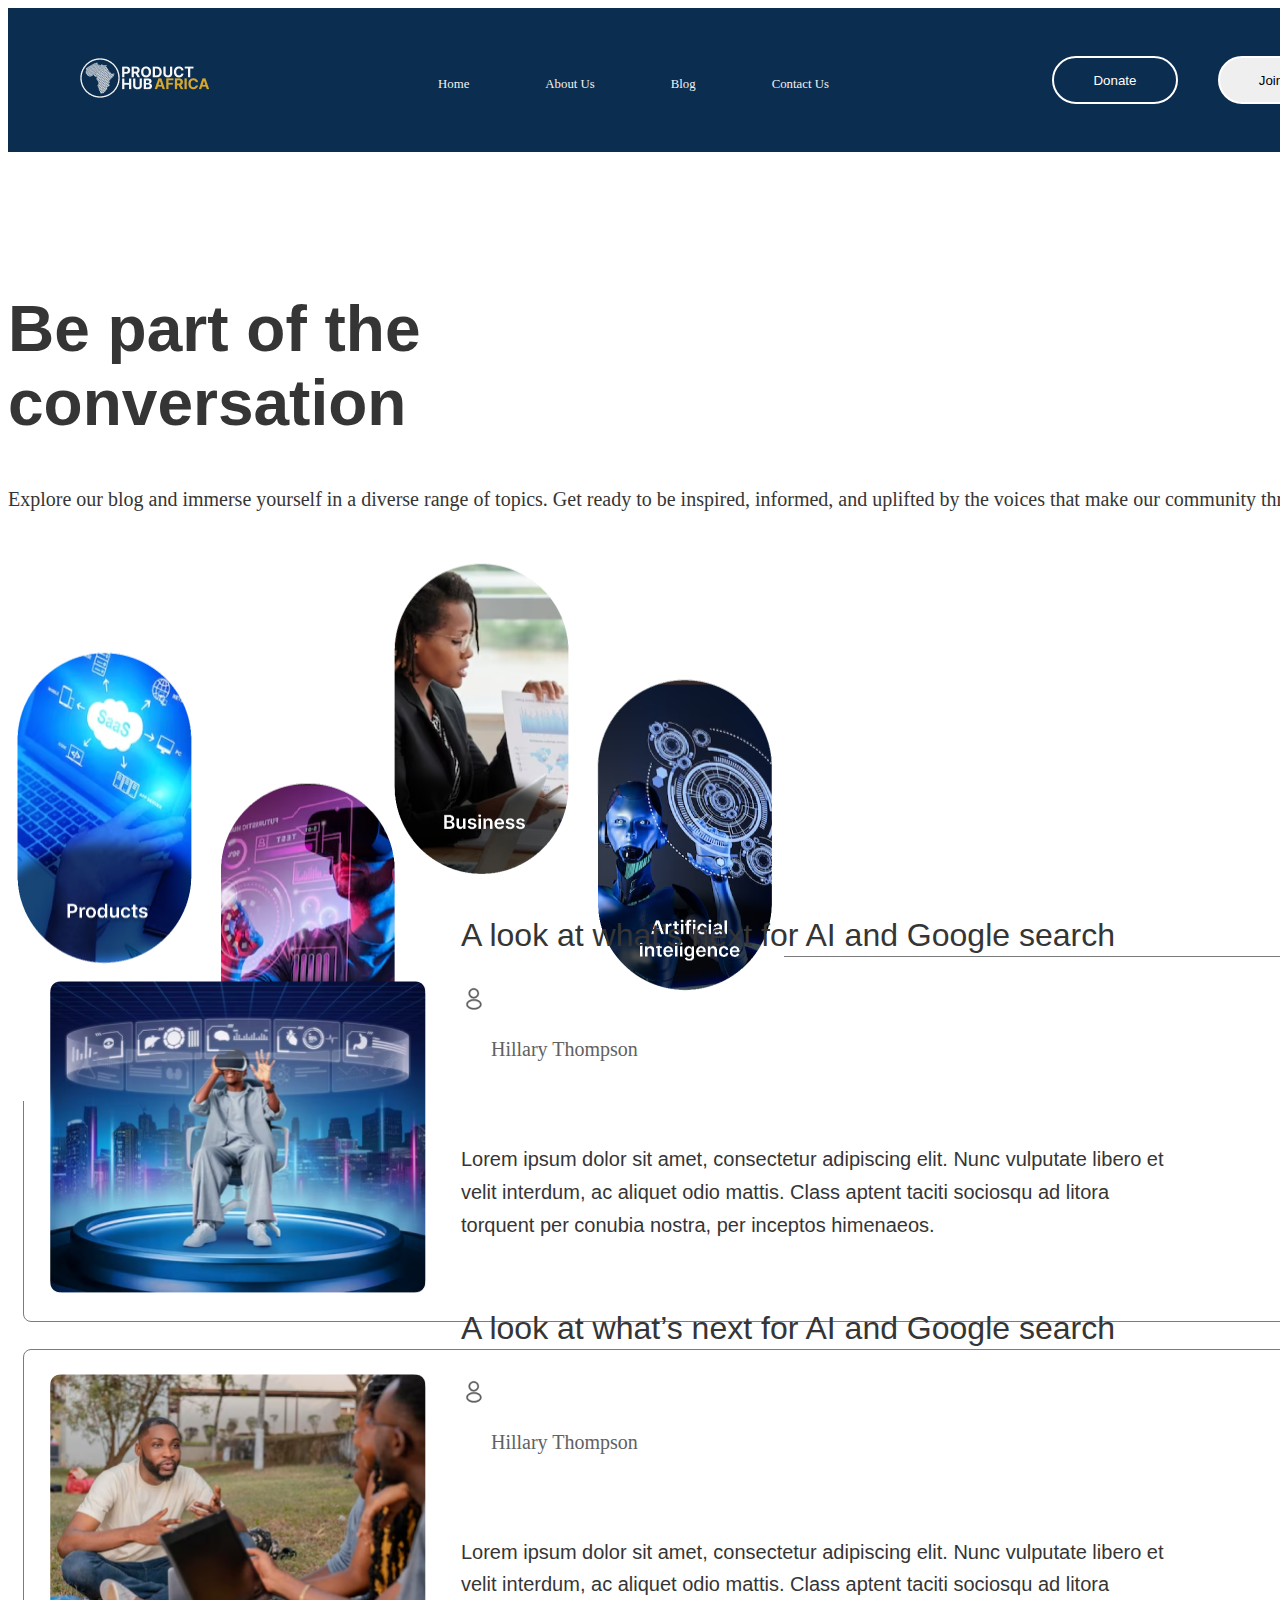
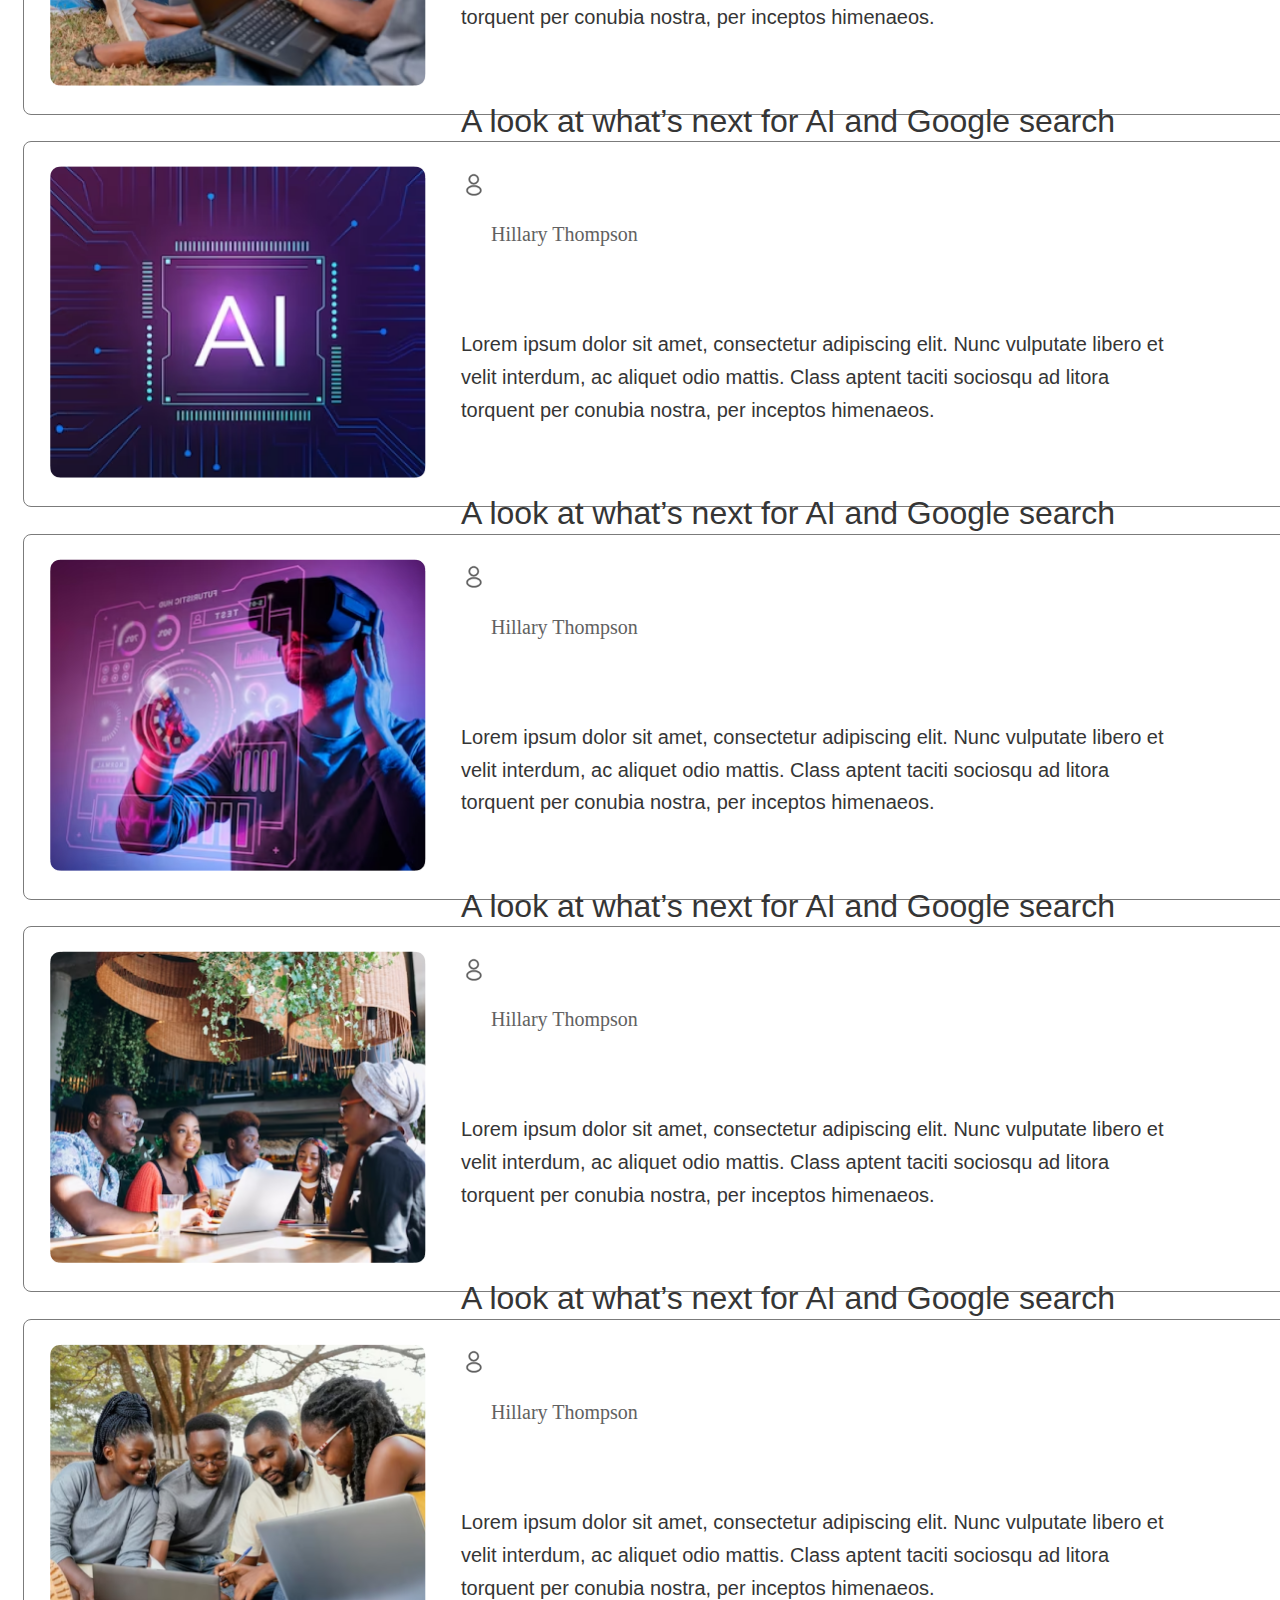
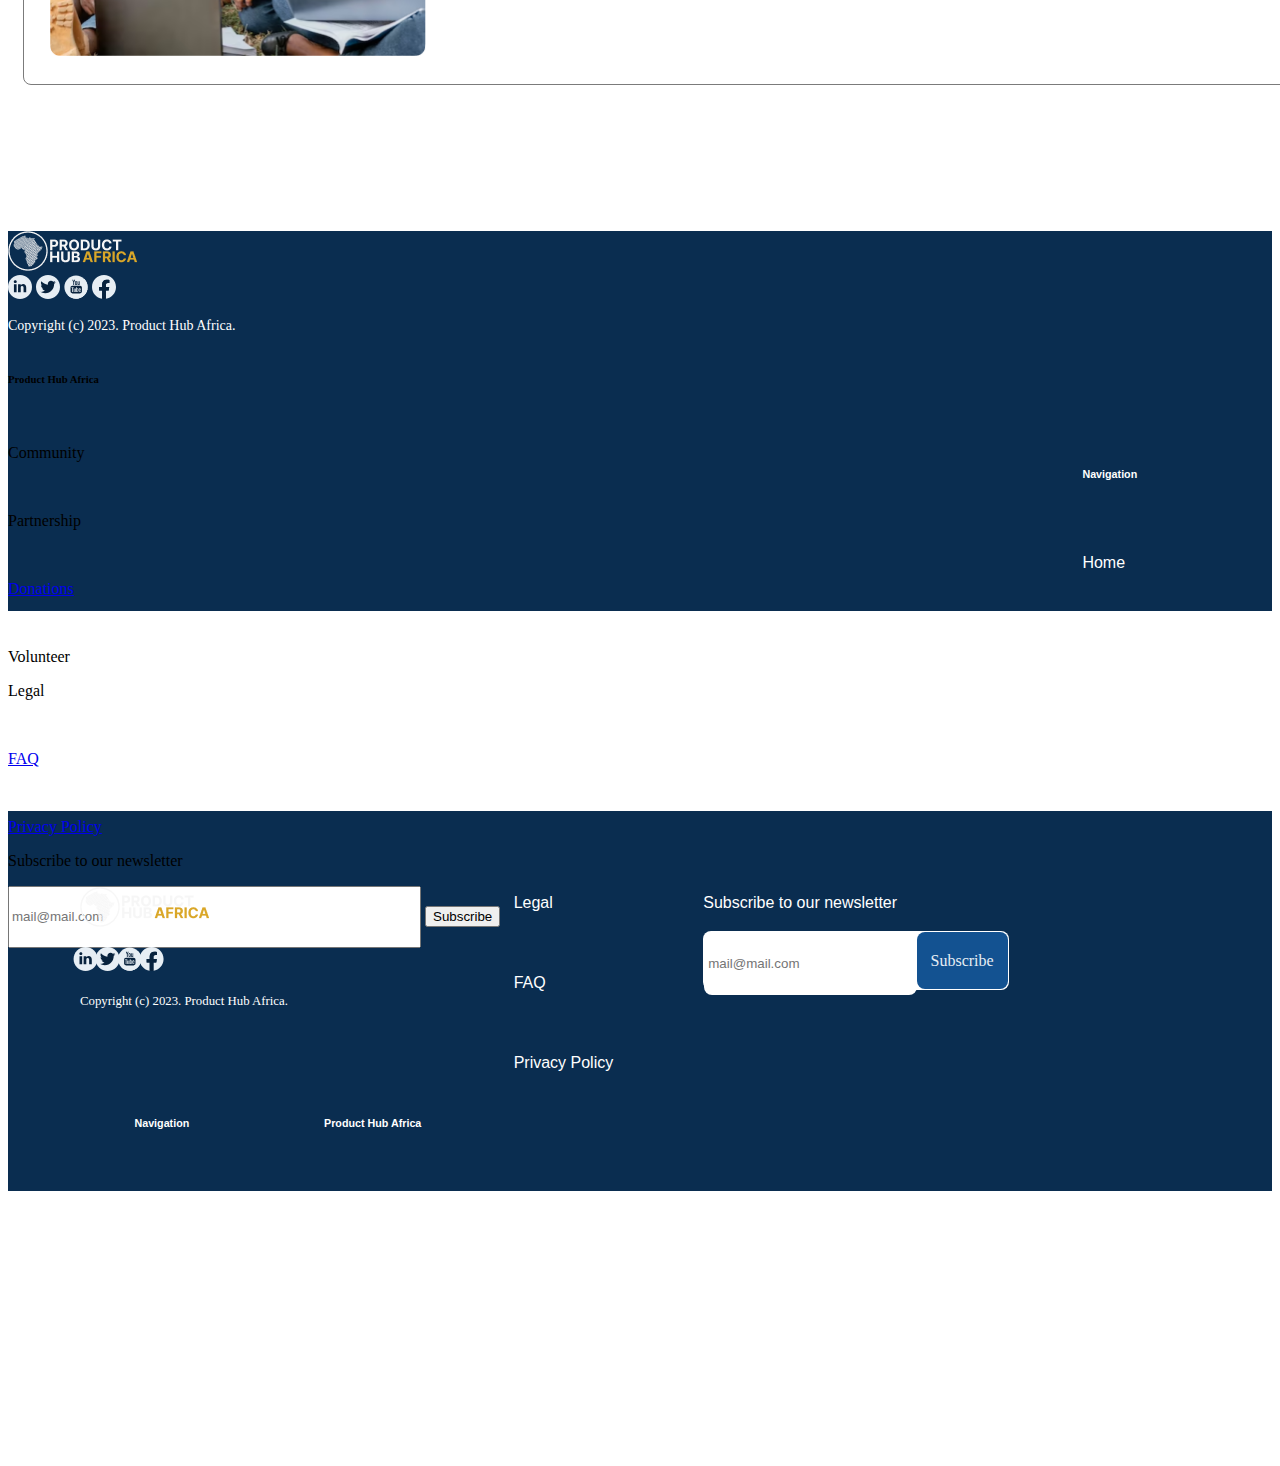
<file: blog page.html>
<!DOCTYPE html>
<html lang="en">
<head>
    <meta charset="UTF-8">
    <meta http-equiv="X-UA-Compatible" content="IE=edge">
    <meta name="viewport" content="width=device-width, initial-scale=1.0">
    <title>Product Hub Africa</title>
    <link href="https://cdn.jsdelivr.net/npm/bootstrap@5.3.0-alpha3/dist/css/bootstrap.min.css" rel="stylesheet"
    integrity="sha384-KK94CHFLLe+nY2dmCWGMq91rCGa5gtU4mk92HdvYe+M/SXH301p5ILy+dN9+nJOZ" crossorigin="anonymous">
    <link rel="stylesheet" href="https://cdnjs.cloudflare.com/ajax/libs/font-awesome/6.4.0/css/all.min.css" integrity="sha512-iecdLmaskl7CVkqkXNQ/ZH/XLlvWZOJyj7Yy7tcenmpD1ypASozpmT/E0iPtmFIB46ZmdtAc9eNBvH0H/ZpiBw==" crossorigin="anonymous" referrerpolicy="no-referrer" />
    <link href="https://fonts.cdnfonts.com/css/gotham-6" rel="stylesheet">
    <link rel="stylesheet" href="css/styles.css">
    <link rel="preconnect" href="https://fonts.googleapis.com">
    <style>
      @media (max-width: 915px) {
        .hidden-mobile {
          display: none;
        }
      }
      @media (min-width: 916px) {
        .hidden-desktop {
          display: none;
        }
      }
    </style>
</head>

<body>

     <!-- Mobile Header-->
    
     <nav class="navbar navbar-light titlebarmb hidden-desktop">
      <div class="container-fluid">
        <a class="navbar-brand" href="https://codexnature.github.io/Product-Hub-Africa/"><img src="images/mobile logo.png" alt="PHA Logo"></a> 
        <button class="navbar-toggler" data-bs-toggle="collapse" data-bs-target="#navbarSupportedContent" aria-controls="navbarSupportedContent" aria-expanded="false" aria-label="Toggle navigation">
          <span class="navbar-toggler-icon"></span>
        </button>
        <div class="collapse navbar-collapse" id="navbarSupportedContent">
          <ul class="navbar-nav me-auto mb-2 mb-lg-0 text-white" style="background-color: #0A2D50;">
            <li class="nav-item">
              <a class="nav-link activen text-white" aria-current="page" href="https://codexnature.github.io/Product-Hub-Africa/">Home</a>
            </li>
            <li class="nav-item">
              <a class="nav-link active text-white" aria-current="page" href="https://codexnature.github.io/Product-Hub-Africa/aboutus">About Us</a>
            </li>
            <li class="nav-item">
              <a class="nav-link active text-white" aria-current="page" href="https://codexnature.github.io/Product-Hub-Africa/blog%20page">Blog</a>
            </li>
            <li class="nav-item">
              <a class="nav-link active text-white" aria-current="page" href="https://codexnature.github.io/Product-Hub-Africa/contact%20us">Contact Us</a>
            </li>
            
            <li class="nav-item dropdown">
              <ul class="dropdown-menu" aria-labelledby="navbarDropdown">
                <li><a href="https://codexnature.github.io/Product-Hub-Africa/" class="nav-link px-5 text-white">Home</a></li>
                <li><a href="https://codexnature.github.io/Product-Hub-Africa/aboutus" class="nav-link px-5 text-white">About Us</a></li>
                <li><a href="https://codexnature.github.io/Product-Hub-Africa/blog%20page" class="nav-link px-5 text-white">Blog</a></li>
                <li><a href="https://codexnature.github.io/Product-Hub-Africa/contact%20us" class="nav-link px-5 text-white">Contact Us</a></li>
              </ul>
            </li>
          </ul>
        </div>
      </div>
    </nav>

    <!-- Header -->

    <div class="hidden-mobile titlebar">
      <a href="https://codexnature.github.io/Product-Hub-Africa/"> <img src="images/Logo.png" alt="PHA Logo"></a>
      <ul class="navi">
        <li><a href="https://codexnature.github.io/Product-Hub-Africa/">Home</a></li>
        <li><a href="https://codexnature.github.io/Product-Hub-Africa/aboutus">About Us</a></li>
        <li><a href="https://codexnature.github.io/Product-Hub-Africa/blog%20page">Blog</a></li>
        <li><a href="https://codexnature.github.io/Product-Hub-Africa/contact%20us">Contact Us</a></li>
      </ul>

      <div class="headerbtns">
        <button type="button" href="C:\Users\USER\Desktop\ProBono Projects\Product Hub Africa\donations.html" class="donatebtn" >Donate</button>
        <button class="joinbtn" >Join Us</button>
      </div>

    </div>



      <!-- Blog Intro -->
      <div class="hidden-mobile row container21">
        <div class="col-lg-4">
            <h1>Be part of the conversation</h1>
            <p>Explore our blog and immerse yourself in a diverse range of topics. Get ready to be inspired, informed, and uplifted by the voices that make our community thrive.</p>
        </div>
        <div class="col-lg-8">
          <img src="images/blog pix.png" alt="">
        </div>
      </div>

      <!-- Mobile Blog Intro -->
      <div class="hidden-desktop mblogintro">
        <img src="images/blog pix.png" alt="">
        <h1>Be part of the conversation</h1>
        <p>Explore our blog and immerse yourself in a diverse range of topics. Get ready to be inspired, informed, and uplifted by the voices that make our community thrive.</p>
      </div>




      <!-- Blogs -->

    <div class="mblogs">
      <div class="container22">
        <div class="container22a">
          <div class="blogimgs">
            <img src="images/Rectangle 83.png" alt="">
          </div>
          <div>
            <h3>A look at what’s next for AI and Google search</h3>
            <svg xmlns="http://www.w3.org/2000/svg" width="25" height="25" viewBox="0 0 25 25" fill="none">
              <path d="M12.932 12.5438C12.902 12.5438 12.882 12.5438 12.852 12.5438C12.802 12.5338 12.732 12.5338 12.672 12.5438C9.77203 12.4538 7.58203 10.1738 7.58203 7.36383C7.58203 4.50383 9.91203 2.17383 12.772 2.17383C15.632 2.17383 17.962 4.50383 17.962 7.36383C17.952 10.1738 15.752 12.4538 12.962 12.5438C12.952 12.5438 12.942 12.5438 12.932 12.5438ZM12.772 3.67383C10.742 3.67383 9.08203 5.33383 9.08203 7.36383C9.08203 9.36383 10.642 10.9738 12.632 11.0438C12.682 11.0338 12.822 11.0338 12.952 11.0438C14.912 10.9538 16.452 9.34383 16.462 7.36383C16.462 5.33383 14.802 3.67383 12.772 3.67383Z" fill="#616161" stroke="#616161" stroke-width="0.3"/>
              <path d="M12.9421 23.4736C10.9821 23.4736 9.01207 22.9736 7.52207 21.9736C6.13207 21.0536 5.37207 19.7936 5.37207 18.4236C5.37207 17.0536 6.13207 15.7836 7.52207 14.8536C10.5221 12.8636 15.3821 12.8636 18.3621 14.8536C19.7421 15.7736 20.5121 17.0336 20.5121 18.4036C20.5121 19.7736 19.7521 21.0436 18.3621 21.9736C16.8621 22.9736 14.9021 23.4736 12.9421 23.4736ZM8.35207 16.1136C7.39207 16.7536 6.87207 17.5736 6.87207 18.4336C6.87207 19.2836 7.40207 20.1036 8.35207 20.7336C10.8421 22.4036 15.0421 22.4036 17.5321 20.7336C18.4921 20.0936 19.0121 19.2736 19.0121 18.4136C19.0121 17.5636 18.4821 16.7436 17.5321 16.1136C15.0421 14.4536 10.8421 14.4536 8.35207 16.1136Z" fill="#616161" stroke="#616161" stroke-width="0.3"/>
            </svg>
            <h6>Hillary Thompson</h6>
            <p>Lorem ipsum dolor sit amet, consectetur adipiscing elit. Nunc vulputate libero et velit interdum, ac aliquet odio mattis. Class aptent taciti sociosqu ad litora torquent per conubia nostra, per inceptos himenaeos.</p>
          </div>
        </div>
        <div class="container22a">
          <div class="blogimgs">
            <img src="images/Blog pic 2.png" alt="">
          </div>
          <div>
            <h3>A look at what’s next for AI and Google search</h3>
            <svg xmlns="http://www.w3.org/2000/svg" width="25" height="25" viewBox="0 0 25 25" fill="none">
              <path d="M12.932 12.5438C12.902 12.5438 12.882 12.5438 12.852 12.5438C12.802 12.5338 12.732 12.5338 12.672 12.5438C9.77203 12.4538 7.58203 10.1738 7.58203 7.36383C7.58203 4.50383 9.91203 2.17383 12.772 2.17383C15.632 2.17383 17.962 4.50383 17.962 7.36383C17.952 10.1738 15.752 12.4538 12.962 12.5438C12.952 12.5438 12.942 12.5438 12.932 12.5438ZM12.772 3.67383C10.742 3.67383 9.08203 5.33383 9.08203 7.36383C9.08203 9.36383 10.642 10.9738 12.632 11.0438C12.682 11.0338 12.822 11.0338 12.952 11.0438C14.912 10.9538 16.452 9.34383 16.462 7.36383C16.462 5.33383 14.802 3.67383 12.772 3.67383Z" fill="#616161" stroke="#616161" stroke-width="0.3"/>
              <path d="M12.9421 23.4736C10.9821 23.4736 9.01207 22.9736 7.52207 21.9736C6.13207 21.0536 5.37207 19.7936 5.37207 18.4236C5.37207 17.0536 6.13207 15.7836 7.52207 14.8536C10.5221 12.8636 15.3821 12.8636 18.3621 14.8536C19.7421 15.7736 20.5121 17.0336 20.5121 18.4036C20.5121 19.7736 19.7521 21.0436 18.3621 21.9736C16.8621 22.9736 14.9021 23.4736 12.9421 23.4736ZM8.35207 16.1136C7.39207 16.7536 6.87207 17.5736 6.87207 18.4336C6.87207 19.2836 7.40207 20.1036 8.35207 20.7336C10.8421 22.4036 15.0421 22.4036 17.5321 20.7336C18.4921 20.0936 19.0121 19.2736 19.0121 18.4136C19.0121 17.5636 18.4821 16.7436 17.5321 16.1136C15.0421 14.4536 10.8421 14.4536 8.35207 16.1136Z" fill="#616161" stroke="#616161" stroke-width="0.3"/>
            </svg>
            <h6>Hillary Thompson</h6>
            <p>Lorem ipsum dolor sit amet, consectetur adipiscing elit. Nunc vulputate libero et velit interdum, ac aliquet odio mattis. Class aptent taciti sociosqu ad litora torquent per conubia nostra, per inceptos himenaeos.</p>
          </div>
        </div>
        <div class="container22a">
          <div class="blogimgs">
            <img src="images/blog pic 3.png" alt="">
          </div>
          <div>
            <h3>A look at what’s next for AI and Google search</h3>
            <svg xmlns="http://www.w3.org/2000/svg" width="25" height="25" viewBox="0 0 25 25" fill="none">
              <path d="M12.932 12.5438C12.902 12.5438 12.882 12.5438 12.852 12.5438C12.802 12.5338 12.732 12.5338 12.672 12.5438C9.77203 12.4538 7.58203 10.1738 7.58203 7.36383C7.58203 4.50383 9.91203 2.17383 12.772 2.17383C15.632 2.17383 17.962 4.50383 17.962 7.36383C17.952 10.1738 15.752 12.4538 12.962 12.5438C12.952 12.5438 12.942 12.5438 12.932 12.5438ZM12.772 3.67383C10.742 3.67383 9.08203 5.33383 9.08203 7.36383C9.08203 9.36383 10.642 10.9738 12.632 11.0438C12.682 11.0338 12.822 11.0338 12.952 11.0438C14.912 10.9538 16.452 9.34383 16.462 7.36383C16.462 5.33383 14.802 3.67383 12.772 3.67383Z" fill="#616161" stroke="#616161" stroke-width="0.3"/>
              <path d="M12.9421 23.4736C10.9821 23.4736 9.01207 22.9736 7.52207 21.9736C6.13207 21.0536 5.37207 19.7936 5.37207 18.4236C5.37207 17.0536 6.13207 15.7836 7.52207 14.8536C10.5221 12.8636 15.3821 12.8636 18.3621 14.8536C19.7421 15.7736 20.5121 17.0336 20.5121 18.4036C20.5121 19.7736 19.7521 21.0436 18.3621 21.9736C16.8621 22.9736 14.9021 23.4736 12.9421 23.4736ZM8.35207 16.1136C7.39207 16.7536 6.87207 17.5736 6.87207 18.4336C6.87207 19.2836 7.40207 20.1036 8.35207 20.7336C10.8421 22.4036 15.0421 22.4036 17.5321 20.7336C18.4921 20.0936 19.0121 19.2736 19.0121 18.4136C19.0121 17.5636 18.4821 16.7436 17.5321 16.1136C15.0421 14.4536 10.8421 14.4536 8.35207 16.1136Z" fill="#616161" stroke="#616161" stroke-width="0.3"/>
            </svg>
            <h6>Hillary Thompson</h6>
            <p>Lorem ipsum dolor sit amet, consectetur adipiscing elit. Nunc vulputate libero et velit interdum, ac aliquet odio mattis. Class aptent taciti sociosqu ad litora torquent per conubia nostra, per inceptos himenaeos.</p>
          </div>
        </div>
        <div class="container22a">
          <div class="blogimgs">
            <img src="images/Blog pic 4.png" alt="">
          </div>
          <div>
            <h3>A look at what’s next for AI and Google search</h3>
            <svg xmlns="http://www.w3.org/2000/svg" width="25" height="25" viewBox="0 0 25 25" fill="none">
              <path d="M12.932 12.5438C12.902 12.5438 12.882 12.5438 12.852 12.5438C12.802 12.5338 12.732 12.5338 12.672 12.5438C9.77203 12.4538 7.58203 10.1738 7.58203 7.36383C7.58203 4.50383 9.91203 2.17383 12.772 2.17383C15.632 2.17383 17.962 4.50383 17.962 7.36383C17.952 10.1738 15.752 12.4538 12.962 12.5438C12.952 12.5438 12.942 12.5438 12.932 12.5438ZM12.772 3.67383C10.742 3.67383 9.08203 5.33383 9.08203 7.36383C9.08203 9.36383 10.642 10.9738 12.632 11.0438C12.682 11.0338 12.822 11.0338 12.952 11.0438C14.912 10.9538 16.452 9.34383 16.462 7.36383C16.462 5.33383 14.802 3.67383 12.772 3.67383Z" fill="#616161" stroke="#616161" stroke-width="0.3"/>
              <path d="M12.9421 23.4736C10.9821 23.4736 9.01207 22.9736 7.52207 21.9736C6.13207 21.0536 5.37207 19.7936 5.37207 18.4236C5.37207 17.0536 6.13207 15.7836 7.52207 14.8536C10.5221 12.8636 15.3821 12.8636 18.3621 14.8536C19.7421 15.7736 20.5121 17.0336 20.5121 18.4036C20.5121 19.7736 19.7521 21.0436 18.3621 21.9736C16.8621 22.9736 14.9021 23.4736 12.9421 23.4736ZM8.35207 16.1136C7.39207 16.7536 6.87207 17.5736 6.87207 18.4336C6.87207 19.2836 7.40207 20.1036 8.35207 20.7336C10.8421 22.4036 15.0421 22.4036 17.5321 20.7336C18.4921 20.0936 19.0121 19.2736 19.0121 18.4136C19.0121 17.5636 18.4821 16.7436 17.5321 16.1136C15.0421 14.4536 10.8421 14.4536 8.35207 16.1136Z" fill="#616161" stroke="#616161" stroke-width="0.3"/>
            </svg>
            <h6>Hillary Thompson</h6>
            <p>Lorem ipsum dolor sit amet, consectetur adipiscing elit. Nunc vulputate libero et velit interdum, ac aliquet odio mattis. Class aptent taciti sociosqu ad litora torquent per conubia nostra, per inceptos himenaeos.</p>
          </div>
        </div>
        <div class="container22a">
          <div class="blogimgs">
            <img src="images/Blog pic 5.png" alt="">
          </div>
          <div>
            <h3>A look at what’s next for AI and Google search</h3>
            <svg xmlns="http://www.w3.org/2000/svg" width="25" height="25" viewBox="0 0 25 25" fill="none">
              <path d="M12.932 12.5438C12.902 12.5438 12.882 12.5438 12.852 12.5438C12.802 12.5338 12.732 12.5338 12.672 12.5438C9.77203 12.4538 7.58203 10.1738 7.58203 7.36383C7.58203 4.50383 9.91203 2.17383 12.772 2.17383C15.632 2.17383 17.962 4.50383 17.962 7.36383C17.952 10.1738 15.752 12.4538 12.962 12.5438C12.952 12.5438 12.942 12.5438 12.932 12.5438ZM12.772 3.67383C10.742 3.67383 9.08203 5.33383 9.08203 7.36383C9.08203 9.36383 10.642 10.9738 12.632 11.0438C12.682 11.0338 12.822 11.0338 12.952 11.0438C14.912 10.9538 16.452 9.34383 16.462 7.36383C16.462 5.33383 14.802 3.67383 12.772 3.67383Z" fill="#616161" stroke="#616161" stroke-width="0.3"/>
              <path d="M12.9421 23.4736C10.9821 23.4736 9.01207 22.9736 7.52207 21.9736C6.13207 21.0536 5.37207 19.7936 5.37207 18.4236C5.37207 17.0536 6.13207 15.7836 7.52207 14.8536C10.5221 12.8636 15.3821 12.8636 18.3621 14.8536C19.7421 15.7736 20.5121 17.0336 20.5121 18.4036C20.5121 19.7736 19.7521 21.0436 18.3621 21.9736C16.8621 22.9736 14.9021 23.4736 12.9421 23.4736ZM8.35207 16.1136C7.39207 16.7536 6.87207 17.5736 6.87207 18.4336C6.87207 19.2836 7.40207 20.1036 8.35207 20.7336C10.8421 22.4036 15.0421 22.4036 17.5321 20.7336C18.4921 20.0936 19.0121 19.2736 19.0121 18.4136C19.0121 17.5636 18.4821 16.7436 17.5321 16.1136C15.0421 14.4536 10.8421 14.4536 8.35207 16.1136Z" fill="#616161" stroke="#616161" stroke-width="0.3"/>
            </svg>
            <h6>Hillary Thompson</h6>
            <p>Lorem ipsum dolor sit amet, consectetur adipiscing elit. Nunc vulputate libero et velit interdum, ac aliquet odio mattis. Class aptent taciti sociosqu ad litora torquent per conubia nostra, per inceptos himenaeos.</p>
          </div>
        </div>
        <div class="container22a">
          <div class="blogimgs">
            <img src="images/Blog pic 6.png" alt="">
          </div>
          <div>
            <h3>A look at what’s next for AI and Google search</h3>
            <svg xmlns="http://www.w3.org/2000/svg" width="25" height="25" viewBox="0 0 25 25" fill="none">
              <path d="M12.932 12.5438C12.902 12.5438 12.882 12.5438 12.852 12.5438C12.802 12.5338 12.732 12.5338 12.672 12.5438C9.77203 12.4538 7.58203 10.1738 7.58203 7.36383C7.58203 4.50383 9.91203 2.17383 12.772 2.17383C15.632 2.17383 17.962 4.50383 17.962 7.36383C17.952 10.1738 15.752 12.4538 12.962 12.5438C12.952 12.5438 12.942 12.5438 12.932 12.5438ZM12.772 3.67383C10.742 3.67383 9.08203 5.33383 9.08203 7.36383C9.08203 9.36383 10.642 10.9738 12.632 11.0438C12.682 11.0338 12.822 11.0338 12.952 11.0438C14.912 10.9538 16.452 9.34383 16.462 7.36383C16.462 5.33383 14.802 3.67383 12.772 3.67383Z" fill="#616161" stroke="#616161" stroke-width="0.3"/>
              <path d="M12.9421 23.4736C10.9821 23.4736 9.01207 22.9736 7.52207 21.9736C6.13207 21.0536 5.37207 19.7936 5.37207 18.4236C5.37207 17.0536 6.13207 15.7836 7.52207 14.8536C10.5221 12.8636 15.3821 12.8636 18.3621 14.8536C19.7421 15.7736 20.5121 17.0336 20.5121 18.4036C20.5121 19.7736 19.7521 21.0436 18.3621 21.9736C16.8621 22.9736 14.9021 23.4736 12.9421 23.4736ZM8.35207 16.1136C7.39207 16.7536 6.87207 17.5736 6.87207 18.4336C6.87207 19.2836 7.40207 20.1036 8.35207 20.7336C10.8421 22.4036 15.0421 22.4036 17.5321 20.7336C18.4921 20.0936 19.0121 19.2736 19.0121 18.4136C19.0121 17.5636 18.4821 16.7436 17.5321 16.1136C15.0421 14.4536 10.8421 14.4536 8.35207 16.1136Z" fill="#616161" stroke="#616161" stroke-width="0.3"/>
            </svg>
            <h6>Hillary Thompson</h6>
            <p>Lorem ipsum dolor sit amet, consectetur adipiscing elit. Nunc vulputate libero et velit interdum, ac aliquet odio mattis. Class aptent taciti sociosqu ad litora torquent per conubia nostra, per inceptos himenaeos.</p>
          </div>
        </div>
      </div>


        <!-- Mobile Footer -->

        <div class="hidden-desktop mfooter">
          <img src="images/Logo.png" alt="PHA Logo">
          <svg xmlns="http://www.w3.org/2000/svg" width="24" height="25" viewBox="0 0 24 25" fill="none">
            <g clip-path="url(#clip0_234_3210)">
              <path d="M12 0.0107422C5.37225 0.0107422 0 5.38299 0 12.0107C0 18.6377 5.37225 24.0107 12 24.0107C18.6278 24.0107 24 18.6377 24 12.0107C24 5.38299 18.6278 0.0107422 12 0.0107422Z" fill="#E7EEF4"/>
              <path d="M18.22 17.2173V12.6146C18.22 10.1486 16.9037 9.00109 15.148 9.00109C13.7312 9.00109 13.0967 9.78034 12.7435 10.3271V9.18934H10.075C10.1102 9.94309 10.075 17.2173 10.075 17.2173H12.7435V12.7338C12.7435 12.4946 12.7607 12.2546 12.8312 12.0836C13.024 11.6043 13.4627 11.1078 14.2 11.1078C15.166 11.1078 15.5522 11.8436 15.5522 12.9228V17.2181L18.22 17.2173ZM7.26323 8.09359C8.19323 8.09359 8.77298 7.47634 8.77298 6.70609C8.75573 5.91859 8.19323 5.31934 7.28048 5.31934C6.36773 5.31934 5.77148 5.91859 5.77148 6.70609C5.77148 7.47709 6.35048 8.09359 7.24673 8.09359H7.26323ZM8.59748 17.2173V9.18934H5.92973V17.2173H8.59748Z" fill="#08223D"/>
            </g>
            <defs>
              <clipPath id="clip0_234_3210">
                <rect width="24" height="24" fill="white" transform="translate(0 0.0107422)"/>
              </clipPath>
            </defs>
          </svg>
          <svg xmlns="http://www.w3.org/2000/svg" width="24" height="25" viewBox="0 0 24 25" fill="none">
            <g clip-path="url(#clip0_234_3214)">
              <path d="M12 24.0107C18.6274 24.0107 24 18.6382 24 12.0107C24 5.38333 18.6274 0.0107422 12 0.0107422C5.37258 0.0107422 0 5.38333 0 12.0107C0 18.6382 5.37258 24.0107 12 24.0107Z" fill="#E7EEF4"/>
              <path d="M19.6941 7.23738C19.1281 7.48854 18.5201 7.65834 17.8809 7.73465C18.5333 7.34401 19.0331 6.72498 19.269 5.98824C18.6493 6.3563 17.9712 6.61541 17.2639 6.75432C16.6884 6.14083 15.8676 5.75781 14.9596 5.75781C13.2168 5.75781 11.8033 7.17072 11.8033 8.91461C11.8033 9.1617 11.8311 9.40276 11.8846 9.6342C9.26095 9.50234 6.93491 8.24558 5.37796 6.33593C5.1061 6.80232 4.95049 7.34458 4.95049 7.92315C4.95049 9.01823 5.50786 9.98442 6.35479 10.5504C5.85342 10.5349 5.36306 10.3995 4.92469 10.1557V10.1956C4.92469 11.7253 6.01268 13.0007 7.45692 13.2908C7.19161 13.3635 6.91319 13.4015 6.62515 13.4015C6.42149 13.4015 6.22391 13.3822 6.03089 13.3459C6.43262 14.5996 7.59847 15.5122 8.97947 15.538C7.89906 16.385 6.5377 16.8898 5.05912 16.8898C4.80445 16.8898 4.55275 16.8746 4.30566 16.8448C5.70292 17.7408 7.36194 18.2638 9.14474 18.2638C14.951 18.2638 18.1265 13.4535 18.1265 9.28202C18.1265 9.14507 18.1235 9.00914 18.1169 8.8737C18.7356 8.4262 19.2697 7.87211 19.6941 7.23738Z" fill="#08223D"/>
            </g>
            <defs>
              <clipPath id="clip0_234_3214">
                <rect width="24" height="24" fill="white" transform="translate(0 0.0107422)"/>
              </clipPath>
            </defs>
          </svg>
          <svg xmlns="http://www.w3.org/2000/svg" width="24" height="25" viewBox="0 0 24 25" fill="none">
            <g clip-path="url(#clip0_234_3217)">
              <path d="M0.370117 12.0105C0.370117 5.58867 5.57793 0.380859 11.9998 0.380859C18.4217 0.380859 23.6295 5.58867 23.6295 12.0105C23.6295 18.4324 18.4217 23.6402 11.9998 23.6402C5.57793 23.6402 0.370117 18.4324 0.370117 12.0105Z" fill="#E7EEF4"/>
              <path d="M20.2221 3.78906C24.7643 8.33125 24.7643 15.6953 20.2221 20.2328C15.6799 24.775 8.31582 24.775 3.77832 20.2328L20.2221 3.78906Z" fill="#E7EEF4"/>
              <path d="M23.452 14.0215L15.6285 6.19805L14.9957 6.83086L14.3629 6.19805L13.6691 6.8918L14.1332 7.35586L13.9832 7.50586L12.7785 6.30117L12.727 6.35273L11.1051 4.73086L10.4113 5.42461L10.5988 5.61211L10.3223 5.88867L9.15039 4.7168L8.66289 5.2043L9.80195 7.95117L9.28633 10.0605L10.6926 11.4668L7.13945 11.7152L7.08789 17.884L12.8066 23.6074C18.1691 23.2277 22.5473 19.2199 23.452 14.0215Z" fill="#E7EEF4"/>
              <path d="M16.1574 14.7059H15.4074L15.4121 14.2699C15.4121 14.0777 15.5715 13.9184 15.7637 13.9184H15.8105C16.0027 13.9184 16.1668 14.0777 16.1668 14.2699L16.1574 14.7059ZM13.3449 13.773C13.1574 13.773 12.998 13.8996 12.998 14.059V16.1777C12.998 16.3324 13.1527 16.4637 13.3449 16.4637C13.5371 16.4637 13.6918 16.3371 13.6918 16.1777V14.059C13.6918 13.8996 13.5371 13.773 13.3449 13.773ZM17.9152 12.5871V16.6184C17.9152 17.584 17.0762 18.3762 16.0543 18.3762H8.39023C7.36367 18.3762 6.5293 17.584 6.5293 16.6184V12.5871C6.5293 11.6215 7.36836 10.8293 8.39023 10.8293H16.0496C17.0762 10.834 17.9152 11.6215 17.9152 12.5871ZM8.90117 17.0543V12.8121H9.85273V12.184L7.32148 12.1793V12.798L8.11367 12.8027V17.059H8.90117V17.0543ZM11.7512 13.4449H10.959V15.709C10.959 16.0371 10.9777 16.2012 10.959 16.2574C10.8934 16.4309 10.6027 16.6184 10.4902 16.2762C10.4715 16.2152 10.4902 16.0324 10.4855 15.723L10.4809 13.4402H9.69336L9.69805 15.6855C9.69805 16.0277 9.68867 16.2855 9.70273 16.4027C9.72148 16.609 9.7168 16.848 9.9043 16.984C10.2605 17.2418 10.9449 16.9465 11.1137 16.5809V17.0496H11.7512V13.4449ZM14.2824 16.0371V14.1527C14.2824 13.4355 13.7434 13.0043 13.0121 13.5855L13.0168 12.184H12.2246L12.2199 17.0262L12.8715 17.0168L12.9324 16.7168C13.7621 17.4762 14.2824 16.9512 14.2824 16.0371ZM16.7574 15.7887L16.1621 15.7934V16.2059C16.1621 16.384 16.0168 16.5293 15.8387 16.5293H15.7215C15.5434 16.5293 15.398 16.384 15.398 16.2059V15.334H16.7574V14.823C16.7574 14.448 16.748 14.0777 16.7152 13.8621C16.6168 13.1871 15.6699 13.0793 15.1918 13.4262C15.0418 13.534 14.9246 13.6793 14.859 13.8715C14.7934 14.0637 14.7605 14.3309 14.7605 14.6684V15.7934C14.7605 17.6637 17.0293 17.3965 16.7574 15.7887ZM13.7152 9.68086C13.7574 9.7793 13.8184 9.85898 13.9074 9.91992C13.9918 9.98086 14.0996 10.009 14.2309 10.009C14.3434 10.009 14.4465 9.97617 14.5355 9.91523C14.6246 9.84961 14.6996 9.75586 14.7559 9.6293L14.7418 9.93867H15.623V6.18867H14.9293V9.10898C14.9293 9.26836 14.798 9.39492 14.6387 9.39492C14.4793 9.39492 14.348 9.26367 14.348 9.10898V6.18867H13.6215V8.71992C13.6215 9.04336 13.6262 9.25898 13.6355 9.3668C13.6496 9.4793 13.673 9.58242 13.7152 9.68086ZM11.0387 7.56211C11.0387 7.20117 11.0668 6.91992 11.1277 6.71836C11.1887 6.5168 11.2965 6.35273 11.4512 6.23086C11.6059 6.10898 11.8074 6.04805 12.0512 6.04805C12.2574 6.04805 12.4309 6.09023 12.5762 6.16523C12.7215 6.24492 12.834 6.34805 12.9137 6.47461C12.9934 6.60117 13.0496 6.73242 13.0777 6.86367C13.1059 6.99961 13.1199 7.20117 13.1199 7.47773V8.4293C13.1199 8.77617 13.1059 9.03398 13.0777 9.19805C13.0496 9.36211 12.9934 9.51211 12.9043 9.65273C12.8152 9.79336 12.7027 9.89648 12.5621 9.9668C12.4215 10.0324 12.2621 10.0652 12.084 10.0652C11.8824 10.0652 11.7137 10.0371 11.573 9.98086C11.4324 9.92461 11.3246 9.83555 11.2496 9.72305C11.1699 9.60586 11.1184 9.46523 11.0855 9.30117C11.0527 9.13711 11.0387 8.88867 11.0387 8.56055V7.56211ZM11.7324 9.05273C11.7324 9.26367 11.8918 9.43711 12.084 9.43711C12.2762 9.43711 12.4355 9.26367 12.4355 9.05273V7.05586C12.4355 6.84492 12.2762 6.67148 12.084 6.67148C11.8918 6.67148 11.7324 6.84492 11.7324 7.05586V9.05273ZM9.29023 10.0652H10.1246V7.18711L11.109 4.72148H10.1996L9.67461 6.5543L9.14492 4.7168H8.24492L9.29023 7.18711V10.0652Z" fill="#08223D"/>
            </g>
            <defs>
              <clipPath id="clip0_234_3217">
                <rect width="24" height="24" fill="white" transform="translate(0 0.0107422)"/>
              </clipPath>
            </defs>
          </svg>
          <svg xmlns="http://www.w3.org/2000/svg" width="24" height="25" viewBox="0 0 24 25" fill="none">
            <g clip-path="url(#clip0_234_3222)">
              <path d="M24 12.0107C24 5.38332 18.6274 0.0107422 12 0.0107422C5.37258 0.0107422 0 5.38332 0 12.0107C0 18.0003 4.38823 22.9647 10.125 23.8649V15.4795H7.07812V12.0107H10.125V9.36699C10.125 6.35949 11.9165 4.69824 14.6576 4.69824C15.9705 4.69824 17.3438 4.93262 17.3438 4.93262V7.88574H15.8306C14.3399 7.88574 13.875 8.81074 13.875 9.75974V12.0107H17.2031L16.6711 15.4795H13.875V23.8649C19.6118 22.9647 24 18.0003 24 12.0107Z" fill="#E7EEF4"/>
              <path d="M16.6711 15.4795L17.2031 12.0107H13.875V9.75974C13.875 8.81074 14.3399 7.88574 15.8306 7.88574H17.3438V4.93262C17.3438 4.93262 15.9705 4.69824 14.6576 4.69824C11.9165 4.69824 10.125 6.35949 10.125 9.36699V12.0107H7.07812V15.4795H10.125V23.8649C11.3674 24.0594 12.6326 24.0594 13.875 23.8649V15.4795H16.6711Z" fill="#08223D"/>
            </g>
            <defs>
              <clipPath id="clip0_234_3222">
                <rect width="24" height="24" fill="white" transform="translate(0 0.0107422)"/>
              </clipPath>
            </defs>
          </svg>

          <div class="msubbox">
            <p>Subscribe to our newsletter</p>
            <input type="email" placeholder="mail@mail.com">
            <button>Subscribe</button>
            </input>
          </div>
            <div class="mlinks">
            <!-- <div class="mnavigation">
              <h6>Navigation</h6>
              <a href="https://codexnature.github.io/Product-Hub-Africa/">Home</a>
              <br>
              <a href="https://codexnature.github.io/Product-Hub-Africa/blog%20page">Blog Post</a>
              <br>
              <a href="https://codexnature.github.io/Product-Hub-Africa/about%20us">About Us</a>
              <br>
              <a href="https://codexnature.github.io/Product-Hub-Africa/contact%20us">Contact Us</a>
            </div>
            <div class="morelinks">
              <p class="text-white">More Links</p>
              <a href="">Partnership</a>
              <br>
              <a href="https://codexnature.github.io/Product-Hub-Africa/donations">Donations</a>
              <br>
              <a href="">Volunteer</a>
            </div>
            <div class="mlegal">
              <p class="text-white"> Legal</p>
              <br>
              <a href="https://codexnature.github.io/Product-Hub-Africa/faq">FAQ</a>
              <br>
              <a href="https://codexnature.github.io/Product-Hub-Africa/privacy%20policy">Privacy Policy</a>
            </div> -->
            <div class="blue">
              <h6>Navigation</h6>
              <p><a href="https://codexnature.github.io/Product-Hub-Africa/donations">Home</a></p>
              <br>
              <p> <a href="https://codexnature.github.io/Product-Hub-Africa/blog%20page">Blog Post</a></p>
              <br>
              <p> <a href="https://codexnature.github.io/Product-Hub-Africa/about%20us">About Us</a></p>
              <br>
              <p> <a href="https://codexnature.github.io/Product-Hub-Africa/contact%20us">Contact Us</a></p>
            </div>
            <div class="green">
              <p class="text-white">More Links</p>
              <br>
              <p><a href="">Partnership</a></p>
              <br>
              <p> <a href="https://codexnature.github.io/Product-Hub-Africa/donations">Donations</a></p>
              <br>
              <p> <a href="">Volunteer</a></p>
            </div>
            <div class="red"> 
              <p class="text-white"> Legal</p>
              <br>
              <p><a href="https://codexnature.github.io/Product-Hub-Africa/faq">FAQ</a></p>
              <br>
              <a href="https://codexnature.github.io/Product-Hub-Africa/privacy%20policy">Privacy Policy</a>
            </div>
            </div>

            <p class="copyright"> (c) Copyright 2023. Product Hub Africa.</p>
        </div>




      <!-- Footer -->

      <div class="hidden-mobile footer">
        <div class="Column2">
          <div class="footer-container1a"><img src="images/Logo.png" alt="PHA Logo"></div> 
          <svg xmlns="http://www.w3.org/2000/svg" width="24" height="25" viewBox="0 0 24 25" fill="none">
            <g clip-path="url(#clip0_234_3210)">
              <path d="M12 0.0107422C5.37225 0.0107422 0 5.38299 0 12.0107C0 18.6377 5.37225 24.0107 12 24.0107C18.6278 24.0107 24 18.6377 24 12.0107C24 5.38299 18.6278 0.0107422 12 0.0107422Z" fill="#E7EEF4"/>
              <path d="M18.22 17.2173V12.6146C18.22 10.1486 16.9037 9.00109 15.148 9.00109C13.7312 9.00109 13.0967 9.78034 12.7435 10.3271V9.18934H10.075C10.1102 9.94309 10.075 17.2173 10.075 17.2173H12.7435V12.7338C12.7435 12.4946 12.7607 12.2546 12.8312 12.0836C13.024 11.6043 13.4627 11.1078 14.2 11.1078C15.166 11.1078 15.5522 11.8436 15.5522 12.9228V17.2181L18.22 17.2173ZM7.26323 8.09359C8.19323 8.09359 8.77298 7.47634 8.77298 6.70609C8.75573 5.91859 8.19323 5.31934 7.28048 5.31934C6.36773 5.31934 5.77148 5.91859 5.77148 6.70609C5.77148 7.47709 6.35048 8.09359 7.24673 8.09359H7.26323ZM8.59748 17.2173V9.18934H5.92973V17.2173H8.59748Z" fill="#08223D"/>
            </g>
            <defs>
              <clipPath id="clip0_234_3210">
                <rect width="24" height="24" fill="white" transform="translate(0 0.0107422)"/>
              </clipPath>
            </defs>
          </svg>
          <svg xmlns="http://www.w3.org/2000/svg" width="24" height="25" viewBox="0 0 24 25" fill="none">
            <g clip-path="url(#clip0_234_3214)">
              <path d="M12 24.0107C18.6274 24.0107 24 18.6382 24 12.0107C24 5.38333 18.6274 0.0107422 12 0.0107422C5.37258 0.0107422 0 5.38333 0 12.0107C0 18.6382 5.37258 24.0107 12 24.0107Z" fill="#E7EEF4"/>
              <path d="M19.6941 7.23738C19.1281 7.48854 18.5201 7.65834 17.8809 7.73465C18.5333 7.34401 19.0331 6.72498 19.269 5.98824C18.6493 6.3563 17.9712 6.61541 17.2639 6.75432C16.6884 6.14083 15.8676 5.75781 14.9596 5.75781C13.2168 5.75781 11.8033 7.17072 11.8033 8.91461C11.8033 9.1617 11.8311 9.40276 11.8846 9.6342C9.26095 9.50234 6.93491 8.24558 5.37796 6.33593C5.1061 6.80232 4.95049 7.34458 4.95049 7.92315C4.95049 9.01823 5.50786 9.98442 6.35479 10.5504C5.85342 10.5349 5.36306 10.3995 4.92469 10.1557V10.1956C4.92469 11.7253 6.01268 13.0007 7.45692 13.2908C7.19161 13.3635 6.91319 13.4015 6.62515 13.4015C6.42149 13.4015 6.22391 13.3822 6.03089 13.3459C6.43262 14.5996 7.59847 15.5122 8.97947 15.538C7.89906 16.385 6.5377 16.8898 5.05912 16.8898C4.80445 16.8898 4.55275 16.8746 4.30566 16.8448C5.70292 17.7408 7.36194 18.2638 9.14474 18.2638C14.951 18.2638 18.1265 13.4535 18.1265 9.28202C18.1265 9.14507 18.1235 9.00914 18.1169 8.8737C18.7356 8.4262 19.2697 7.87211 19.6941 7.23738Z" fill="#08223D"/>
            </g>
            <defs>
              <clipPath id="clip0_234_3214">
                <rect width="24" height="24" fill="white" transform="translate(0 0.0107422)"/>
              </clipPath>
            </defs>
          </svg>
          <svg xmlns="http://www.w3.org/2000/svg" width="24" height="25" viewBox="0 0 24 25" fill="none">
            <g clip-path="url(#clip0_234_3217)">
              <path d="M0.370117 12.0105C0.370117 5.58867 5.57793 0.380859 11.9998 0.380859C18.4217 0.380859 23.6295 5.58867 23.6295 12.0105C23.6295 18.4324 18.4217 23.6402 11.9998 23.6402C5.57793 23.6402 0.370117 18.4324 0.370117 12.0105Z" fill="#E7EEF4"/>
              <path d="M20.2221 3.78906C24.7643 8.33125 24.7643 15.6953 20.2221 20.2328C15.6799 24.775 8.31582 24.775 3.77832 20.2328L20.2221 3.78906Z" fill="#E7EEF4"/>
              <path d="M23.452 14.0215L15.6285 6.19805L14.9957 6.83086L14.3629 6.19805L13.6691 6.8918L14.1332 7.35586L13.9832 7.50586L12.7785 6.30117L12.727 6.35273L11.1051 4.73086L10.4113 5.42461L10.5988 5.61211L10.3223 5.88867L9.15039 4.7168L8.66289 5.2043L9.80195 7.95117L9.28633 10.0605L10.6926 11.4668L7.13945 11.7152L7.08789 17.884L12.8066 23.6074C18.1691 23.2277 22.5473 19.2199 23.452 14.0215Z" fill="#E7EEF4"/>
              <path d="M16.1574 14.7059H15.4074L15.4121 14.2699C15.4121 14.0777 15.5715 13.9184 15.7637 13.9184H15.8105C16.0027 13.9184 16.1668 14.0777 16.1668 14.2699L16.1574 14.7059ZM13.3449 13.773C13.1574 13.773 12.998 13.8996 12.998 14.059V16.1777C12.998 16.3324 13.1527 16.4637 13.3449 16.4637C13.5371 16.4637 13.6918 16.3371 13.6918 16.1777V14.059C13.6918 13.8996 13.5371 13.773 13.3449 13.773ZM17.9152 12.5871V16.6184C17.9152 17.584 17.0762 18.3762 16.0543 18.3762H8.39023C7.36367 18.3762 6.5293 17.584 6.5293 16.6184V12.5871C6.5293 11.6215 7.36836 10.8293 8.39023 10.8293H16.0496C17.0762 10.834 17.9152 11.6215 17.9152 12.5871ZM8.90117 17.0543V12.8121H9.85273V12.184L7.32148 12.1793V12.798L8.11367 12.8027V17.059H8.90117V17.0543ZM11.7512 13.4449H10.959V15.709C10.959 16.0371 10.9777 16.2012 10.959 16.2574C10.8934 16.4309 10.6027 16.6184 10.4902 16.2762C10.4715 16.2152 10.4902 16.0324 10.4855 15.723L10.4809 13.4402H9.69336L9.69805 15.6855C9.69805 16.0277 9.68867 16.2855 9.70273 16.4027C9.72148 16.609 9.7168 16.848 9.9043 16.984C10.2605 17.2418 10.9449 16.9465 11.1137 16.5809V17.0496H11.7512V13.4449ZM14.2824 16.0371V14.1527C14.2824 13.4355 13.7434 13.0043 13.0121 13.5855L13.0168 12.184H12.2246L12.2199 17.0262L12.8715 17.0168L12.9324 16.7168C13.7621 17.4762 14.2824 16.9512 14.2824 16.0371ZM16.7574 15.7887L16.1621 15.7934V16.2059C16.1621 16.384 16.0168 16.5293 15.8387 16.5293H15.7215C15.5434 16.5293 15.398 16.384 15.398 16.2059V15.334H16.7574V14.823C16.7574 14.448 16.748 14.0777 16.7152 13.8621C16.6168 13.1871 15.6699 13.0793 15.1918 13.4262C15.0418 13.534 14.9246 13.6793 14.859 13.8715C14.7934 14.0637 14.7605 14.3309 14.7605 14.6684V15.7934C14.7605 17.6637 17.0293 17.3965 16.7574 15.7887ZM13.7152 9.68086C13.7574 9.7793 13.8184 9.85898 13.9074 9.91992C13.9918 9.98086 14.0996 10.009 14.2309 10.009C14.3434 10.009 14.4465 9.97617 14.5355 9.91523C14.6246 9.84961 14.6996 9.75586 14.7559 9.6293L14.7418 9.93867H15.623V6.18867H14.9293V9.10898C14.9293 9.26836 14.798 9.39492 14.6387 9.39492C14.4793 9.39492 14.348 9.26367 14.348 9.10898V6.18867H13.6215V8.71992C13.6215 9.04336 13.6262 9.25898 13.6355 9.3668C13.6496 9.4793 13.673 9.58242 13.7152 9.68086ZM11.0387 7.56211C11.0387 7.20117 11.0668 6.91992 11.1277 6.71836C11.1887 6.5168 11.2965 6.35273 11.4512 6.23086C11.6059 6.10898 11.8074 6.04805 12.0512 6.04805C12.2574 6.04805 12.4309 6.09023 12.5762 6.16523C12.7215 6.24492 12.834 6.34805 12.9137 6.47461C12.9934 6.60117 13.0496 6.73242 13.0777 6.86367C13.1059 6.99961 13.1199 7.20117 13.1199 7.47773V8.4293C13.1199 8.77617 13.1059 9.03398 13.0777 9.19805C13.0496 9.36211 12.9934 9.51211 12.9043 9.65273C12.8152 9.79336 12.7027 9.89648 12.5621 9.9668C12.4215 10.0324 12.2621 10.0652 12.084 10.0652C11.8824 10.0652 11.7137 10.0371 11.573 9.98086C11.4324 9.92461 11.3246 9.83555 11.2496 9.72305C11.1699 9.60586 11.1184 9.46523 11.0855 9.30117C11.0527 9.13711 11.0387 8.88867 11.0387 8.56055V7.56211ZM11.7324 9.05273C11.7324 9.26367 11.8918 9.43711 12.084 9.43711C12.2762 9.43711 12.4355 9.26367 12.4355 9.05273V7.05586C12.4355 6.84492 12.2762 6.67148 12.084 6.67148C11.8918 6.67148 11.7324 6.84492 11.7324 7.05586V9.05273ZM9.29023 10.0652H10.1246V7.18711L11.109 4.72148H10.1996L9.67461 6.5543L9.14492 4.7168H8.24492L9.29023 7.18711V10.0652Z" fill="#08223D"/>
            </g>
            <defs>
              <clipPath id="clip0_234_3217">
                <rect width="24" height="24" fill="white" transform="translate(0 0.0107422)"/>
              </clipPath>
            </defs>
          </svg>
          <svg xmlns="http://www.w3.org/2000/svg" width="24" height="25" viewBox="0 0 24 25" fill="none">
            <g clip-path="url(#clip0_234_3222)">
              <path d="M24 12.0107C24 5.38332 18.6274 0.0107422 12 0.0107422C5.37258 0.0107422 0 5.38332 0 12.0107C0 18.0003 4.38823 22.9647 10.125 23.8649V15.4795H7.07812V12.0107H10.125V9.36699C10.125 6.35949 11.9165 4.69824 14.6576 4.69824C15.9705 4.69824 17.3438 4.93262 17.3438 4.93262V7.88574H15.8306C14.3399 7.88574 13.875 8.81074 13.875 9.75974V12.0107H17.2031L16.6711 15.4795H13.875V23.8649C19.6118 22.9647 24 18.0003 24 12.0107Z" fill="#E7EEF4"/>
              <path d="M16.6711 15.4795L17.2031 12.0107H13.875V9.75974C13.875 8.81074 14.3399 7.88574 15.8306 7.88574H17.3438V4.93262C17.3438 4.93262 15.9705 4.69824 14.6576 4.69824C11.9165 4.69824 10.125 6.35949 10.125 9.36699V12.0107H7.07812V15.4795H10.125V23.8649C11.3674 24.0594 12.6326 24.0594 13.875 23.8649V15.4795H16.6711Z" fill="#08223D"/>
            </g>
            <defs>
              <clipPath id="clip0_234_3222">
                <rect width="24" height="24" fill="white" transform="translate(0 0.0107422)"/>
              </clipPath>
            </defs>
          </svg>
          <p style="font-size: 14px; color: #fff;">Copyright (c) 2023. Product Hub Africa.</p>
        </div>
        <div class="linkbox">
          <div class="navigation">
            <h6>Navigation</h6>
            <br>
            <P><a href="C:\Users\USER\Desktop\ProBono Projects\Product Hub Africa\index.html">Home</a></P>
            <br>
            <P><a href="C:\Users\USER\Desktop\ProBono Projects\Product Hub Africa\blog page.html">Blog Post</a></P>
            <br>
            <P><a href="C:\Users\USER\Desktop\ProBono Projects\Product Hub Africa\about us.html">About Us</a></P>
            <br>
            <P><a href="C:\Users\USER\Desktop\ProBono Projects\Product Hub Africa\contact us.html">Contact Us</a></P>
          </div>
          <div class="pha">
            <h6>Product Hub Africa</h6>
            <br>
            <p>Community</p>
            <br>
            <p>Partnership</p>
            <br>
            <p><a href="C:\Users\USER\Desktop\ProBono Projects\Product Hub Africa\donations.html">Donations</a></p>
            <br>
            <p>Volunteer</p>
          </div>
          <div class="legal">
            <p>Legal</p>
            <br>
            <p><a href="C:\Users\USER\Desktop\ProBono Projects\Product Hub Africa\faq.html">FAQ</a></p>
            <br>
            <p><a href="C:\Users\USER\Desktop\ProBono Projects\Product Hub Africa\privacy policy.html">Privacy Policy</a></p>
          </div>
        </div>

        <!-- <div class="linkbox">
          <div class="navigation">
            <h6>Navigation</h6>
            <br>
            <P><a href="https://codexnature.github.io/Product-Hub-Africa/">Home</a></P>
            <br>
            <P><a href="https://codexnature.github.io/Product-Hub-Africa/blog%20page">Blog Post</a></P>
            <br>
            <P><a href="https://codexnature.github.io/Product-Hub-Africa/about%20us">About Us</a></P>
            <br>
            <P><a href="https://codexnature.github.io/Product-Hub-Africa/contact%20us">Contact Us</a></P>
          </div>
          <div class="pha">
            <h6>Product Hub Africa</h6>
            <br>
            <p>Community</p>
            <br>
            <p>Partnership</p>
            <br>
            <p><a href="https://codexnature.github.io/Product-Hub-Africa/donations">Donations</a></p>
            <br>
            <p>Volunteer</p>
          </div>
          <div class="legal">
            <p>Legal</p>
            <br>
            <p><a href="https://codexnature.github.io/Product-Hub-Africa/faq">FAQ</a></p>
            <br>
            <p><a href="https://codexnature.github.io/Product-Hub-Africa/privacy%20policy">Privacy Policy</a></p>
          </div>
        </div> -->


        <div class="subbox">
          <p>Subscribe to our newsletter</p>
          <input type="email" placeholder="mail@mail.com">
          <button>Subscribe</button>
          </input>
        </div>
      </div>
    </div>


    <!-- Mobile Footer -->

    <div class="hidden-desktop mfooter">
      <img src="images/Logo.png" alt="PHA Logo">
      <svg xmlns="http://www.w3.org/2000/svg" width="24" height="25" viewBox="0 0 24 25" fill="none">
        <g clip-path="url(#clip0_234_3210)">
          <path d="M12 0.0107422C5.37225 0.0107422 0 5.38299 0 12.0107C0 18.6377 5.37225 24.0107 12 24.0107C18.6278 24.0107 24 18.6377 24 12.0107C24 5.38299 18.6278 0.0107422 12 0.0107422Z" fill="#E7EEF4"/>
          <path d="M18.22 17.2173V12.6146C18.22 10.1486 16.9037 9.00109 15.148 9.00109C13.7312 9.00109 13.0967 9.78034 12.7435 10.3271V9.18934H10.075C10.1102 9.94309 10.075 17.2173 10.075 17.2173H12.7435V12.7338C12.7435 12.4946 12.7607 12.2546 12.8312 12.0836C13.024 11.6043 13.4627 11.1078 14.2 11.1078C15.166 11.1078 15.5522 11.8436 15.5522 12.9228V17.2181L18.22 17.2173ZM7.26323 8.09359C8.19323 8.09359 8.77298 7.47634 8.77298 6.70609C8.75573 5.91859 8.19323 5.31934 7.28048 5.31934C6.36773 5.31934 5.77148 5.91859 5.77148 6.70609C5.77148 7.47709 6.35048 8.09359 7.24673 8.09359H7.26323ZM8.59748 17.2173V9.18934H5.92973V17.2173H8.59748Z" fill="#08223D"/>
        </g>
        <defs>
          <clipPath id="clip0_234_3210">
            <rect width="24" height="24" fill="white" transform="translate(0 0.0107422)"/>
          </clipPath>
        </defs>
      </svg>
      <svg xmlns="http://www.w3.org/2000/svg" width="24" height="25" viewBox="0 0 24 25" fill="none">
        <g clip-path="url(#clip0_234_3214)">
          <path d="M12 24.0107C18.6274 24.0107 24 18.6382 24 12.0107C24 5.38333 18.6274 0.0107422 12 0.0107422C5.37258 0.0107422 0 5.38333 0 12.0107C0 18.6382 5.37258 24.0107 12 24.0107Z" fill="#E7EEF4"/>
          <path d="M19.6941 7.23738C19.1281 7.48854 18.5201 7.65834 17.8809 7.73465C18.5333 7.34401 19.0331 6.72498 19.269 5.98824C18.6493 6.3563 17.9712 6.61541 17.2639 6.75432C16.6884 6.14083 15.8676 5.75781 14.9596 5.75781C13.2168 5.75781 11.8033 7.17072 11.8033 8.91461C11.8033 9.1617 11.8311 9.40276 11.8846 9.6342C9.26095 9.50234 6.93491 8.24558 5.37796 6.33593C5.1061 6.80232 4.95049 7.34458 4.95049 7.92315C4.95049 9.01823 5.50786 9.98442 6.35479 10.5504C5.85342 10.5349 5.36306 10.3995 4.92469 10.1557V10.1956C4.92469 11.7253 6.01268 13.0007 7.45692 13.2908C7.19161 13.3635 6.91319 13.4015 6.62515 13.4015C6.42149 13.4015 6.22391 13.3822 6.03089 13.3459C6.43262 14.5996 7.59847 15.5122 8.97947 15.538C7.89906 16.385 6.5377 16.8898 5.05912 16.8898C4.80445 16.8898 4.55275 16.8746 4.30566 16.8448C5.70292 17.7408 7.36194 18.2638 9.14474 18.2638C14.951 18.2638 18.1265 13.4535 18.1265 9.28202C18.1265 9.14507 18.1235 9.00914 18.1169 8.8737C18.7356 8.4262 19.2697 7.87211 19.6941 7.23738Z" fill="#08223D"/>
        </g>
        <defs>
          <clipPath id="clip0_234_3214">
            <rect width="24" height="24" fill="white" transform="translate(0 0.0107422)"/>
          </clipPath>
        </defs>
      </svg>
      <svg xmlns="http://www.w3.org/2000/svg" width="24" height="25" viewBox="0 0 24 25" fill="none">
        <g clip-path="url(#clip0_234_3217)">
          <path d="M0.370117 12.0105C0.370117 5.58867 5.57793 0.380859 11.9998 0.380859C18.4217 0.380859 23.6295 5.58867 23.6295 12.0105C23.6295 18.4324 18.4217 23.6402 11.9998 23.6402C5.57793 23.6402 0.370117 18.4324 0.370117 12.0105Z" fill="#E7EEF4"/>
          <path d="M20.2221 3.78906C24.7643 8.33125 24.7643 15.6953 20.2221 20.2328C15.6799 24.775 8.31582 24.775 3.77832 20.2328L20.2221 3.78906Z" fill="#E7EEF4"/>
          <path d="M23.452 14.0215L15.6285 6.19805L14.9957 6.83086L14.3629 6.19805L13.6691 6.8918L14.1332 7.35586L13.9832 7.50586L12.7785 6.30117L12.727 6.35273L11.1051 4.73086L10.4113 5.42461L10.5988 5.61211L10.3223 5.88867L9.15039 4.7168L8.66289 5.2043L9.80195 7.95117L9.28633 10.0605L10.6926 11.4668L7.13945 11.7152L7.08789 17.884L12.8066 23.6074C18.1691 23.2277 22.5473 19.2199 23.452 14.0215Z" fill="#E7EEF4"/>
          <path d="M16.1574 14.7059H15.4074L15.4121 14.2699C15.4121 14.0777 15.5715 13.9184 15.7637 13.9184H15.8105C16.0027 13.9184 16.1668 14.0777 16.1668 14.2699L16.1574 14.7059ZM13.3449 13.773C13.1574 13.773 12.998 13.8996 12.998 14.059V16.1777C12.998 16.3324 13.1527 16.4637 13.3449 16.4637C13.5371 16.4637 13.6918 16.3371 13.6918 16.1777V14.059C13.6918 13.8996 13.5371 13.773 13.3449 13.773ZM17.9152 12.5871V16.6184C17.9152 17.584 17.0762 18.3762 16.0543 18.3762H8.39023C7.36367 18.3762 6.5293 17.584 6.5293 16.6184V12.5871C6.5293 11.6215 7.36836 10.8293 8.39023 10.8293H16.0496C17.0762 10.834 17.9152 11.6215 17.9152 12.5871ZM8.90117 17.0543V12.8121H9.85273V12.184L7.32148 12.1793V12.798L8.11367 12.8027V17.059H8.90117V17.0543ZM11.7512 13.4449H10.959V15.709C10.959 16.0371 10.9777 16.2012 10.959 16.2574C10.8934 16.4309 10.6027 16.6184 10.4902 16.2762C10.4715 16.2152 10.4902 16.0324 10.4855 15.723L10.4809 13.4402H9.69336L9.69805 15.6855C9.69805 16.0277 9.68867 16.2855 9.70273 16.4027C9.72148 16.609 9.7168 16.848 9.9043 16.984C10.2605 17.2418 10.9449 16.9465 11.1137 16.5809V17.0496H11.7512V13.4449ZM14.2824 16.0371V14.1527C14.2824 13.4355 13.7434 13.0043 13.0121 13.5855L13.0168 12.184H12.2246L12.2199 17.0262L12.8715 17.0168L12.9324 16.7168C13.7621 17.4762 14.2824 16.9512 14.2824 16.0371ZM16.7574 15.7887L16.1621 15.7934V16.2059C16.1621 16.384 16.0168 16.5293 15.8387 16.5293H15.7215C15.5434 16.5293 15.398 16.384 15.398 16.2059V15.334H16.7574V14.823C16.7574 14.448 16.748 14.0777 16.7152 13.8621C16.6168 13.1871 15.6699 13.0793 15.1918 13.4262C15.0418 13.534 14.9246 13.6793 14.859 13.8715C14.7934 14.0637 14.7605 14.3309 14.7605 14.6684V15.7934C14.7605 17.6637 17.0293 17.3965 16.7574 15.7887ZM13.7152 9.68086C13.7574 9.7793 13.8184 9.85898 13.9074 9.91992C13.9918 9.98086 14.0996 10.009 14.2309 10.009C14.3434 10.009 14.4465 9.97617 14.5355 9.91523C14.6246 9.84961 14.6996 9.75586 14.7559 9.6293L14.7418 9.93867H15.623V6.18867H14.9293V9.10898C14.9293 9.26836 14.798 9.39492 14.6387 9.39492C14.4793 9.39492 14.348 9.26367 14.348 9.10898V6.18867H13.6215V8.71992C13.6215 9.04336 13.6262 9.25898 13.6355 9.3668C13.6496 9.4793 13.673 9.58242 13.7152 9.68086ZM11.0387 7.56211C11.0387 7.20117 11.0668 6.91992 11.1277 6.71836C11.1887 6.5168 11.2965 6.35273 11.4512 6.23086C11.6059 6.10898 11.8074 6.04805 12.0512 6.04805C12.2574 6.04805 12.4309 6.09023 12.5762 6.16523C12.7215 6.24492 12.834 6.34805 12.9137 6.47461C12.9934 6.60117 13.0496 6.73242 13.0777 6.86367C13.1059 6.99961 13.1199 7.20117 13.1199 7.47773V8.4293C13.1199 8.77617 13.1059 9.03398 13.0777 9.19805C13.0496 9.36211 12.9934 9.51211 12.9043 9.65273C12.8152 9.79336 12.7027 9.89648 12.5621 9.9668C12.4215 10.0324 12.2621 10.0652 12.084 10.0652C11.8824 10.0652 11.7137 10.0371 11.573 9.98086C11.4324 9.92461 11.3246 9.83555 11.2496 9.72305C11.1699 9.60586 11.1184 9.46523 11.0855 9.30117C11.0527 9.13711 11.0387 8.88867 11.0387 8.56055V7.56211ZM11.7324 9.05273C11.7324 9.26367 11.8918 9.43711 12.084 9.43711C12.2762 9.43711 12.4355 9.26367 12.4355 9.05273V7.05586C12.4355 6.84492 12.2762 6.67148 12.084 6.67148C11.8918 6.67148 11.7324 6.84492 11.7324 7.05586V9.05273ZM9.29023 10.0652H10.1246V7.18711L11.109 4.72148H10.1996L9.67461 6.5543L9.14492 4.7168H8.24492L9.29023 7.18711V10.0652Z" fill="#08223D"/>
        </g>
        <defs>
          <clipPath id="clip0_234_3217">
            <rect width="24" height="24" fill="white" transform="translate(0 0.0107422)"/>
          </clipPath>
        </defs>
      </svg>
      <svg xmlns="http://www.w3.org/2000/svg" width="24" height="25" viewBox="0 0 24 25" fill="none">
        <g clip-path="url(#clip0_234_3222)">
          <path d="M24 12.0107C24 5.38332 18.6274 0.0107422 12 0.0107422C5.37258 0.0107422 0 5.38332 0 12.0107C0 18.0003 4.38823 22.9647 10.125 23.8649V15.4795H7.07812V12.0107H10.125V9.36699C10.125 6.35949 11.9165 4.69824 14.6576 4.69824C15.9705 4.69824 17.3438 4.93262 17.3438 4.93262V7.88574H15.8306C14.3399 7.88574 13.875 8.81074 13.875 9.75974V12.0107H17.2031L16.6711 15.4795H13.875V23.8649C19.6118 22.9647 24 18.0003 24 12.0107Z" fill="#E7EEF4"/>
          <path d="M16.6711 15.4795L17.2031 12.0107H13.875V9.75974C13.875 8.81074 14.3399 7.88574 15.8306 7.88574H17.3438V4.93262C17.3438 4.93262 15.9705 4.69824 14.6576 4.69824C11.9165 4.69824 10.125 6.35949 10.125 9.36699V12.0107H7.07812V15.4795H10.125V23.8649C11.3674 24.0594 12.6326 24.0594 13.875 23.8649V15.4795H16.6711Z" fill="#08223D"/>
        </g>
        <defs>
          <clipPath id="clip0_234_3222">
            <rect width="24" height="24" fill="white" transform="translate(0 0.0107422)"/>
          </clipPath>
        </defs>
      </svg>

      <div class="msubbox">
        <p>Subscribe to our newsletter</p>
        <input type="email" placeholder="mail@mail.com">
        <button>Subscribe</button>
        </input>
      </div>
        <div class="mlinks">
        <!-- <div class="mnavigation">
          <h6>Navigation</h6>
          <a href="https://codexnature.github.io/Product-Hub-Africa/">Home</a>
          <br>
          <a href="https://codexnature.github.io/Product-Hub-Africa/blog%20page">Blog Post</a>
          <br>
          <a href="https://codexnature.github.io/Product-Hub-Africa/aboutus">About Us</a>
          <br>
          <a href="https://codexnature.github.io/Product-Hub-Africa/contact%20us">Contact Us</a>
        </div>
        <div class="morelinks">
          <p class="text-white">More Links</p>
          <a href="">Partnership</a>
          <br>
          <a href="https://codexnature.github.io/Product-Hub-Africa/donations">Donations</a>
          <br>
          <a href="">Volunteer</a>
        </div>
        <div class="mlegal">
          <p class="text-white"> Legal</p>
          <br>
          <a href="https://codexnature.github.io/Product-Hub-Africa/faq">FAQ</a>
          <br>
          <a href="https://codexnature.github.io/Product-Hub-Africa/privacy%20policy">Privacy Policy</a>
        </div> -->
        <div class="blue">
          <h6>Navigation</h6>
          <p><a href="https://codexnature.github.io/Product-Hub-Africa/donations">Home</a></p>
          <br>
          <p> <a href="https://codexnature.github.io/Product-Hub-Africa/blog%20page">Blog Post</a></p>
          <br>
          <p> <a href="https://codexnature.github.io/Product-Hub-Africa/aboutus">About Us</a></p>
          <br>
          <p> <a href="https://codexnature.github.io/Product-Hub-Africa/contact%20us">Contact Us</a></p>
        </div>
        <div class="green">
          <p class="text-white">More Links</p>
          <br>
          <p><a href="">Partnership</a></p>
          <br>
          <p> <a href="https://codexnature.github.io/Product-Hub-Africa/donations">Donations</a></p>
          <br>
          <p> <a href="">Volunteer</a></p>
        </div>
        <div class="red"> 
          <p class="text-white"> Legal</p>
          <br>
          <p><a href="https://codexnature.github.io/Product-Hub-Africa/faq">FAQ</a></p>
          <br>
          <a href="https://codexnature.github.io/Product-Hub-Africa/privacy%20policy">Privacy Policy</a>
        </div>
        </div>

        <p class="copyright"> (c) Copyright 2023. Product Hub Africa.</p>
    </div>




  <!-- Footer -->

  <div class="hidden-mobile footer">
      <div class="one"><img src="images/Logo.png" alt="PHA Logo"> 
        <div class="logosvg">
      <svg xmlns="http://www.w3.org/2000/svg" width="24" height="25" viewBox="0 0 24 25" fill="none">
        <g clip-path="url(#clip0_234_3210)">
          <path d="M12 0.0107422C5.37225 0.0107422 0 5.38299 0 12.0107C0 18.6377 5.37225 24.0107 12 24.0107C18.6278 24.0107 24 18.6377 24 12.0107C24 5.38299 18.6278 0.0107422 12 0.0107422Z" fill="#E7EEF4"/>
          <path d="M18.22 17.2173V12.6146C18.22 10.1486 16.9037 9.00109 15.148 9.00109C13.7312 9.00109 13.0967 9.78034 12.7435 10.3271V9.18934H10.075C10.1102 9.94309 10.075 17.2173 10.075 17.2173H12.7435V12.7338C12.7435 12.4946 12.7607 12.2546 12.8312 12.0836C13.024 11.6043 13.4627 11.1078 14.2 11.1078C15.166 11.1078 15.5522 11.8436 15.5522 12.9228V17.2181L18.22 17.2173ZM7.26323 8.09359C8.19323 8.09359 8.77298 7.47634 8.77298 6.70609C8.75573 5.91859 8.19323 5.31934 7.28048 5.31934C6.36773 5.31934 5.77148 5.91859 5.77148 6.70609C5.77148 7.47709 6.35048 8.09359 7.24673 8.09359H7.26323ZM8.59748 17.2173V9.18934H5.92973V17.2173H8.59748Z" fill="#08223D"/>
        </g>
        <defs>
          <clipPath id="clip0_234_3210">
            <rect width="24" height="24" fill="white" transform="translate(0 0.0107422)"/>
          </clipPath>
        </defs>
      </svg>
      <svg xmlns="http://www.w3.org/2000/svg" width="24" height="25" viewBox="0 0 24 25" fill="none">
        <g clip-path="url(#clip0_234_3214)">
          <path d="M12 24.0107C18.6274 24.0107 24 18.6382 24 12.0107C24 5.38333 18.6274 0.0107422 12 0.0107422C5.37258 0.0107422 0 5.38333 0 12.0107C0 18.6382 5.37258 24.0107 12 24.0107Z" fill="#E7EEF4"/>
          <path d="M19.6941 7.23738C19.1281 7.48854 18.5201 7.65834 17.8809 7.73465C18.5333 7.34401 19.0331 6.72498 19.269 5.98824C18.6493 6.3563 17.9712 6.61541 17.2639 6.75432C16.6884 6.14083 15.8676 5.75781 14.9596 5.75781C13.2168 5.75781 11.8033 7.17072 11.8033 8.91461C11.8033 9.1617 11.8311 9.40276 11.8846 9.6342C9.26095 9.50234 6.93491 8.24558 5.37796 6.33593C5.1061 6.80232 4.95049 7.34458 4.95049 7.92315C4.95049 9.01823 5.50786 9.98442 6.35479 10.5504C5.85342 10.5349 5.36306 10.3995 4.92469 10.1557V10.1956C4.92469 11.7253 6.01268 13.0007 7.45692 13.2908C7.19161 13.3635 6.91319 13.4015 6.62515 13.4015C6.42149 13.4015 6.22391 13.3822 6.03089 13.3459C6.43262 14.5996 7.59847 15.5122 8.97947 15.538C7.89906 16.385 6.5377 16.8898 5.05912 16.8898C4.80445 16.8898 4.55275 16.8746 4.30566 16.8448C5.70292 17.7408 7.36194 18.2638 9.14474 18.2638C14.951 18.2638 18.1265 13.4535 18.1265 9.28202C18.1265 9.14507 18.1235 9.00914 18.1169 8.8737C18.7356 8.4262 19.2697 7.87211 19.6941 7.23738Z" fill="#08223D"/>
        </g>
        <defs>
          <clipPath id="clip0_234_3214">
            <rect width="24" height="24" fill="white" transform="translate(0 0.0107422)"/>
          </clipPath>
        </defs>
      </svg>
      <svg xmlns="http://www.w3.org/2000/svg" width="24" height="25" viewBox="0 0 24 25" fill="none">
        <g clip-path="url(#clip0_234_3217)">
          <path d="M0.370117 12.0105C0.370117 5.58867 5.57793 0.380859 11.9998 0.380859C18.4217 0.380859 23.6295 5.58867 23.6295 12.0105C23.6295 18.4324 18.4217 23.6402 11.9998 23.6402C5.57793 23.6402 0.370117 18.4324 0.370117 12.0105Z" fill="#E7EEF4"/>
          <path d="M20.2221 3.78906C24.7643 8.33125 24.7643 15.6953 20.2221 20.2328C15.6799 24.775 8.31582 24.775 3.77832 20.2328L20.2221 3.78906Z" fill="#E7EEF4"/>
          <path d="M23.452 14.0215L15.6285 6.19805L14.9957 6.83086L14.3629 6.19805L13.6691 6.8918L14.1332 7.35586L13.9832 7.50586L12.7785 6.30117L12.727 6.35273L11.1051 4.73086L10.4113 5.42461L10.5988 5.61211L10.3223 5.88867L9.15039 4.7168L8.66289 5.2043L9.80195 7.95117L9.28633 10.0605L10.6926 11.4668L7.13945 11.7152L7.08789 17.884L12.8066 23.6074C18.1691 23.2277 22.5473 19.2199 23.452 14.0215Z" fill="#E7EEF4"/>
          <path d="M16.1574 14.7059H15.4074L15.4121 14.2699C15.4121 14.0777 15.5715 13.9184 15.7637 13.9184H15.8105C16.0027 13.9184 16.1668 14.0777 16.1668 14.2699L16.1574 14.7059ZM13.3449 13.773C13.1574 13.773 12.998 13.8996 12.998 14.059V16.1777C12.998 16.3324 13.1527 16.4637 13.3449 16.4637C13.5371 16.4637 13.6918 16.3371 13.6918 16.1777V14.059C13.6918 13.8996 13.5371 13.773 13.3449 13.773ZM17.9152 12.5871V16.6184C17.9152 17.584 17.0762 18.3762 16.0543 18.3762H8.39023C7.36367 18.3762 6.5293 17.584 6.5293 16.6184V12.5871C6.5293 11.6215 7.36836 10.8293 8.39023 10.8293H16.0496C17.0762 10.834 17.9152 11.6215 17.9152 12.5871ZM8.90117 17.0543V12.8121H9.85273V12.184L7.32148 12.1793V12.798L8.11367 12.8027V17.059H8.90117V17.0543ZM11.7512 13.4449H10.959V15.709C10.959 16.0371 10.9777 16.2012 10.959 16.2574C10.8934 16.4309 10.6027 16.6184 10.4902 16.2762C10.4715 16.2152 10.4902 16.0324 10.4855 15.723L10.4809 13.4402H9.69336L9.69805 15.6855C9.69805 16.0277 9.68867 16.2855 9.70273 16.4027C9.72148 16.609 9.7168 16.848 9.9043 16.984C10.2605 17.2418 10.9449 16.9465 11.1137 16.5809V17.0496H11.7512V13.4449ZM14.2824 16.0371V14.1527C14.2824 13.4355 13.7434 13.0043 13.0121 13.5855L13.0168 12.184H12.2246L12.2199 17.0262L12.8715 17.0168L12.9324 16.7168C13.7621 17.4762 14.2824 16.9512 14.2824 16.0371ZM16.7574 15.7887L16.1621 15.7934V16.2059C16.1621 16.384 16.0168 16.5293 15.8387 16.5293H15.7215C15.5434 16.5293 15.398 16.384 15.398 16.2059V15.334H16.7574V14.823C16.7574 14.448 16.748 14.0777 16.7152 13.8621C16.6168 13.1871 15.6699 13.0793 15.1918 13.4262C15.0418 13.534 14.9246 13.6793 14.859 13.8715C14.7934 14.0637 14.7605 14.3309 14.7605 14.6684V15.7934C14.7605 17.6637 17.0293 17.3965 16.7574 15.7887ZM13.7152 9.68086C13.7574 9.7793 13.8184 9.85898 13.9074 9.91992C13.9918 9.98086 14.0996 10.009 14.2309 10.009C14.3434 10.009 14.4465 9.97617 14.5355 9.91523C14.6246 9.84961 14.6996 9.75586 14.7559 9.6293L14.7418 9.93867H15.623V6.18867H14.9293V9.10898C14.9293 9.26836 14.798 9.39492 14.6387 9.39492C14.4793 9.39492 14.348 9.26367 14.348 9.10898V6.18867H13.6215V8.71992C13.6215 9.04336 13.6262 9.25898 13.6355 9.3668C13.6496 9.4793 13.673 9.58242 13.7152 9.68086ZM11.0387 7.56211C11.0387 7.20117 11.0668 6.91992 11.1277 6.71836C11.1887 6.5168 11.2965 6.35273 11.4512 6.23086C11.6059 6.10898 11.8074 6.04805 12.0512 6.04805C12.2574 6.04805 12.4309 6.09023 12.5762 6.16523C12.7215 6.24492 12.834 6.34805 12.9137 6.47461C12.9934 6.60117 13.0496 6.73242 13.0777 6.86367C13.1059 6.99961 13.1199 7.20117 13.1199 7.47773V8.4293C13.1199 8.77617 13.1059 9.03398 13.0777 9.19805C13.0496 9.36211 12.9934 9.51211 12.9043 9.65273C12.8152 9.79336 12.7027 9.89648 12.5621 9.9668C12.4215 10.0324 12.2621 10.0652 12.084 10.0652C11.8824 10.0652 11.7137 10.0371 11.573 9.98086C11.4324 9.92461 11.3246 9.83555 11.2496 9.72305C11.1699 9.60586 11.1184 9.46523 11.0855 9.30117C11.0527 9.13711 11.0387 8.88867 11.0387 8.56055V7.56211ZM11.7324 9.05273C11.7324 9.26367 11.8918 9.43711 12.084 9.43711C12.2762 9.43711 12.4355 9.26367 12.4355 9.05273V7.05586C12.4355 6.84492 12.2762 6.67148 12.084 6.67148C11.8918 6.67148 11.7324 6.84492 11.7324 7.05586V9.05273ZM9.29023 10.0652H10.1246V7.18711L11.109 4.72148H10.1996L9.67461 6.5543L9.14492 4.7168H8.24492L9.29023 7.18711V10.0652Z" fill="#08223D"/>
        </g>
        <defs>
          <clipPath id="clip0_234_3217">
            <rect width="24" height="24" fill="white" transform="translate(0 0.0107422)"/>
          </clipPath>
        </defs>
      </svg>
      <svg xmlns="http://www.w3.org/2000/svg" width="24" height="25" viewBox="0 0 24 25" fill="none">
        <g clip-path="url(#clip0_234_3222)">
          <path d="M24 12.0107C24 5.38332 18.6274 0.0107422 12 0.0107422C5.37258 0.0107422 0 5.38332 0 12.0107C0 18.0003 4.38823 22.9647 10.125 23.8649V15.4795H7.07812V12.0107H10.125V9.36699C10.125 6.35949 11.9165 4.69824 14.6576 4.69824C15.9705 4.69824 17.3438 4.93262 17.3438 4.93262V7.88574H15.8306C14.3399 7.88574 13.875 8.81074 13.875 9.75974V12.0107H17.2031L16.6711 15.4795H13.875V23.8649C19.6118 22.9647 24 18.0003 24 12.0107Z" fill="#E7EEF4"/>
          <path d="M16.6711 15.4795L17.2031 12.0107H13.875V9.75974C13.875 8.81074 14.3399 7.88574 15.8306 7.88574H17.3438V4.93262C17.3438 4.93262 15.9705 4.69824 14.6576 4.69824C11.9165 4.69824 10.125 6.35949 10.125 9.36699V12.0107H7.07812V15.4795H10.125V23.8649C11.3674 24.0594 12.6326 24.0594 13.875 23.8649V15.4795H16.6711Z" fill="#08223D"/>
        </g>
        <defs>
          <clipPath id="clip0_234_3222">
            <rect width="24" height="24" fill="white" transform="translate(0 0.0107422)"/>
          </clipPath>
        </defs>
      </svg>
    </div>
      <p>Copyright (c) 2023. Product Hub Africa.</p>
    </div>
    <div class="two">
      <p>Subscribe to our newsletter</p>
      <form>
        <input type="email" placeholder="mail@mail.com">
          <button>Subscribe</button>
      </form>
    </div>
    
    <div class="three">
      <p>Legal</p>
      <br>
      <p><a href="https://codexnature.github.io/Product-Hub-Africa/faq">FAQ</a></p>
      <br>
      <p><a href="https://codexnature.github.io/Product-Hub-Africa/privacy%20policy">Privacy Policy</a></p>
    </div>

    <div class="four">
      <h6>Product Hub Africa</h6>
      <br>
      <p>Community</p>
      <br>
      <p>Partnership</p>
      <br>
      <p><a href="https://codexnature.github.io/Product-Hub-Africa/donations">Donations</a></p>
      <br>
      <p>Volunteer</p>
    </div>
    
      <div class="navigation">
        <h6>Navigation</h6>
        <br>
        <P><a href="https://codexnature.github.io/Product-Hub-Africa/">Home</a></P>
        <br>
        <P><a href="https://codexnature.github.io/Product-Hub-Africa/blog%20page">Blog Post</a></P>
        <br>
        <P><a href="https://codexnature.github.io/Product-Hub-Africa/aboutus">About Us</a></P>
        <br>
        <P><a href="https://codexnature.github.io/Product-Hub-Africa/contact%20us">Contact Us</a></P>
      </div>
      

      
    


    
  </div>




      <script src="https://cdn.jsdelivr.net/npm/bootstrap@5.3.0/dist/js/bootstrap.bundle.min.js" integrity="sha384-geWF76RCwLtnZ8qwWowPQNguL3RmwHVBC9FhGdlKrxdiJJigb/j/68SIy3Te4Bkz" crossorigin="anonymous"></script>
</body>
</html>
</file>
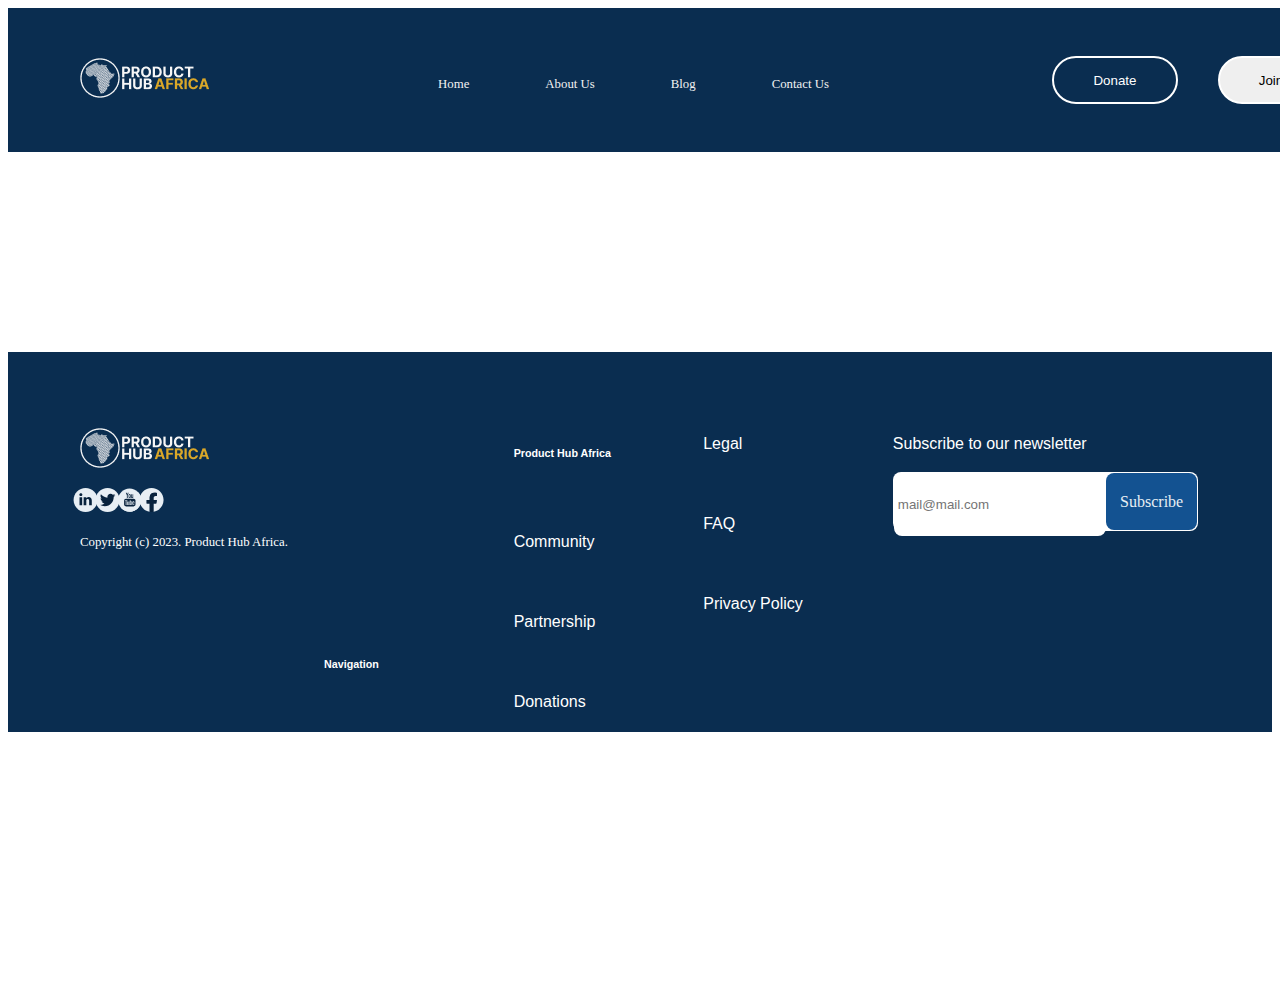
<file: blog1.html>
<!DOCTYPE html>
<html lang="en">
<head>
    <meta charset="UTF-8">
    <meta http-equiv="X-UA-Compatible" content="IE=edge">
    <meta name="viewport" content="width=device-width, initial-scale=1.0">
    <title>Product Hub Africa</title>
    <link href="https://cdn.jsdelivr.net/npm/bootstrap@5.3.0-alpha3/dist/css/bootstrap.min.css" rel="stylesheet"
    integrity="sha384-KK94CHFLLe+nY2dmCWGMq91rCGa5gtU4mk92HdvYe+M/SXH301p5ILy+dN9+nJOZ" crossorigin="anonymous">
    <link rel="stylesheet" href="https://cdnjs.cloudflare.com/ajax/libs/font-awesome/6.4.0/css/all.min.css" integrity="sha512-iecdLmaskl7CVkqkXNQ/ZH/XLlvWZOJyj7Yy7tcenmpD1ypASozpmT/E0iPtmFIB46ZmdtAc9eNBvH0H/ZpiBw==" crossorigin="anonymous" referrerpolicy="no-referrer" />
    <link href="https://fonts.cdnfonts.com/css/gotham-6" rel="stylesheet">
    <link rel="stylesheet" href="css/styles.css">
    <link rel="preconnect" href="https://fonts.googleapis.com">
    <style>
      @media (max-width: 915px) {
        .hidden-mobile {
          display: none;
        }
      }
      @media (min-width: 916px) {
        .hidden-desktop {
          display: none;
        }
      }
    </style>
</head>

<body>

   <!-- Mobile Header-->
    
   <nav class="navbar navbar-light titlebarmb hidden-desktop">
    <div class="container-fluid">
      <a class="navbar-brand" href="https://codexnature.github.io/Product-Hub-Africa/"><img src="images/mobile logo.png" alt="PHA Logo"></a> 
      <button class="navbar-toggler" data-bs-toggle="collapse" data-bs-target="#navbarSupportedContent" aria-controls="navbarSupportedContent" aria-expanded="false" aria-label="Toggle navigation">
        <span class="navbar-toggler-icon"></span>
      </button>
      <div class="collapse navbar-collapse" id="navbarSupportedContent">
        <ul class="navbar-nav me-auto mb-2 mb-lg-0 text-white" style="background-color: #0A2D50;">
          <li class="nav-item">
            <a class="nav-link activen text-white" aria-current="page" href="https://codexnature.github.io/Product-Hub-Africa/">Home</a>
          </li>
          <li class="nav-item">
            <a class="nav-link active text-white" aria-current="page" href="https://codexnature.github.io/Product-Hub-Africa/aboutus">About Us</a>
          </li>
          <li class="nav-item">
            <a class="nav-link active text-white" aria-current="page" href="https://codexnature.github.io/Product-Hub-Africa/blog%20page">Blog</a>
          </li>
          <li class="nav-item">
            <a class="nav-link active text-white" aria-current="page" href="https://codexnature.github.io/Product-Hub-Africa/contact%20us">Contact Us</a>
          </li>
          
          <li class="nav-item dropdown">
            <ul class="dropdown-menu" aria-labelledby="navbarDropdown">
              <li><a href="https://codexnature.github.io/Product-Hub-Africa/" class="nav-link px-5 text-white">Home</a></li>
              <li><a href="https://codexnature.github.io/Product-Hub-Africa/aboutus" class="nav-link px-5 text-white">About Us</a></li>
              <li><a href="https://codexnature.github.io/Product-Hub-Africa/blog%20page" class="nav-link px-5 text-white">Blog</a></li>
              <li><a href="https://codexnature.github.io/Product-Hub-Africa/contact%20us" class="nav-link px-5 text-white">Contact Us</a></li>
            </ul>
          </li>
        </ul>
      </div>
    </div>
  </nav>

  <!-- Header -->

  <div class="hidden-mobile titlebar">
    <a href="https://codexnature.github.io/Product-Hub-Africa/"> <img src="images/Logo.png" alt="PHA Logo"></a>
    <ul class="navi">
      <li><a href="https://codexnature.github.io/Product-Hub-Africa/">Home</a></li>
      <li><a href="https://codexnature.github.io/Product-Hub-Africa/aboutus">About Us</a></li>
      <li><a href="https://codexnature.github.io/Product-Hub-Africa/blog%20page">Blog</a></li>
      <li><a href="https://codexnature.github.io/Product-Hub-Africa/contact%20us">Contact Us</a></li>
    </ul>

    <div class="headerbtns">
      <button type="button" href="C:\Users\USER\Desktop\ProBono Projects\Product Hub Africa\donations.html" class="donatebtn" >Donate</button>
      <button class="joinbtn" >Join Us</button>
    </div>

  </div>




    

      

 <!-- Mobile Footer -->

 <div class="hidden-desktop mfooter">
  <img src="images/Logo.png" alt="PHA Logo">
  <svg xmlns="http://www.w3.org/2000/svg" width="24" height="25" viewBox="0 0 24 25" fill="none">
    <g clip-path="url(#clip0_234_3210)">
      <path d="M12 0.0107422C5.37225 0.0107422 0 5.38299 0 12.0107C0 18.6377 5.37225 24.0107 12 24.0107C18.6278 24.0107 24 18.6377 24 12.0107C24 5.38299 18.6278 0.0107422 12 0.0107422Z" fill="#E7EEF4"/>
      <path d="M18.22 17.2173V12.6146C18.22 10.1486 16.9037 9.00109 15.148 9.00109C13.7312 9.00109 13.0967 9.78034 12.7435 10.3271V9.18934H10.075C10.1102 9.94309 10.075 17.2173 10.075 17.2173H12.7435V12.7338C12.7435 12.4946 12.7607 12.2546 12.8312 12.0836C13.024 11.6043 13.4627 11.1078 14.2 11.1078C15.166 11.1078 15.5522 11.8436 15.5522 12.9228V17.2181L18.22 17.2173ZM7.26323 8.09359C8.19323 8.09359 8.77298 7.47634 8.77298 6.70609C8.75573 5.91859 8.19323 5.31934 7.28048 5.31934C6.36773 5.31934 5.77148 5.91859 5.77148 6.70609C5.77148 7.47709 6.35048 8.09359 7.24673 8.09359H7.26323ZM8.59748 17.2173V9.18934H5.92973V17.2173H8.59748Z" fill="#08223D"/>
    </g>
    <defs>
      <clipPath id="clip0_234_3210">
        <rect width="24" height="24" fill="white" transform="translate(0 0.0107422)"/>
      </clipPath>
    </defs>
  </svg>
  <svg xmlns="http://www.w3.org/2000/svg" width="24" height="25" viewBox="0 0 24 25" fill="none">
    <g clip-path="url(#clip0_234_3214)">
      <path d="M12 24.0107C18.6274 24.0107 24 18.6382 24 12.0107C24 5.38333 18.6274 0.0107422 12 0.0107422C5.37258 0.0107422 0 5.38333 0 12.0107C0 18.6382 5.37258 24.0107 12 24.0107Z" fill="#E7EEF4"/>
      <path d="M19.6941 7.23738C19.1281 7.48854 18.5201 7.65834 17.8809 7.73465C18.5333 7.34401 19.0331 6.72498 19.269 5.98824C18.6493 6.3563 17.9712 6.61541 17.2639 6.75432C16.6884 6.14083 15.8676 5.75781 14.9596 5.75781C13.2168 5.75781 11.8033 7.17072 11.8033 8.91461C11.8033 9.1617 11.8311 9.40276 11.8846 9.6342C9.26095 9.50234 6.93491 8.24558 5.37796 6.33593C5.1061 6.80232 4.95049 7.34458 4.95049 7.92315C4.95049 9.01823 5.50786 9.98442 6.35479 10.5504C5.85342 10.5349 5.36306 10.3995 4.92469 10.1557V10.1956C4.92469 11.7253 6.01268 13.0007 7.45692 13.2908C7.19161 13.3635 6.91319 13.4015 6.62515 13.4015C6.42149 13.4015 6.22391 13.3822 6.03089 13.3459C6.43262 14.5996 7.59847 15.5122 8.97947 15.538C7.89906 16.385 6.5377 16.8898 5.05912 16.8898C4.80445 16.8898 4.55275 16.8746 4.30566 16.8448C5.70292 17.7408 7.36194 18.2638 9.14474 18.2638C14.951 18.2638 18.1265 13.4535 18.1265 9.28202C18.1265 9.14507 18.1235 9.00914 18.1169 8.8737C18.7356 8.4262 19.2697 7.87211 19.6941 7.23738Z" fill="#08223D"/>
    </g>
    <defs>
      <clipPath id="clip0_234_3214">
        <rect width="24" height="24" fill="white" transform="translate(0 0.0107422)"/>
      </clipPath>
    </defs>
  </svg>
  <svg xmlns="http://www.w3.org/2000/svg" width="24" height="25" viewBox="0 0 24 25" fill="none">
    <g clip-path="url(#clip0_234_3217)">
      <path d="M0.370117 12.0105C0.370117 5.58867 5.57793 0.380859 11.9998 0.380859C18.4217 0.380859 23.6295 5.58867 23.6295 12.0105C23.6295 18.4324 18.4217 23.6402 11.9998 23.6402C5.57793 23.6402 0.370117 18.4324 0.370117 12.0105Z" fill="#E7EEF4"/>
      <path d="M20.2221 3.78906C24.7643 8.33125 24.7643 15.6953 20.2221 20.2328C15.6799 24.775 8.31582 24.775 3.77832 20.2328L20.2221 3.78906Z" fill="#E7EEF4"/>
      <path d="M23.452 14.0215L15.6285 6.19805L14.9957 6.83086L14.3629 6.19805L13.6691 6.8918L14.1332 7.35586L13.9832 7.50586L12.7785 6.30117L12.727 6.35273L11.1051 4.73086L10.4113 5.42461L10.5988 5.61211L10.3223 5.88867L9.15039 4.7168L8.66289 5.2043L9.80195 7.95117L9.28633 10.0605L10.6926 11.4668L7.13945 11.7152L7.08789 17.884L12.8066 23.6074C18.1691 23.2277 22.5473 19.2199 23.452 14.0215Z" fill="#E7EEF4"/>
      <path d="M16.1574 14.7059H15.4074L15.4121 14.2699C15.4121 14.0777 15.5715 13.9184 15.7637 13.9184H15.8105C16.0027 13.9184 16.1668 14.0777 16.1668 14.2699L16.1574 14.7059ZM13.3449 13.773C13.1574 13.773 12.998 13.8996 12.998 14.059V16.1777C12.998 16.3324 13.1527 16.4637 13.3449 16.4637C13.5371 16.4637 13.6918 16.3371 13.6918 16.1777V14.059C13.6918 13.8996 13.5371 13.773 13.3449 13.773ZM17.9152 12.5871V16.6184C17.9152 17.584 17.0762 18.3762 16.0543 18.3762H8.39023C7.36367 18.3762 6.5293 17.584 6.5293 16.6184V12.5871C6.5293 11.6215 7.36836 10.8293 8.39023 10.8293H16.0496C17.0762 10.834 17.9152 11.6215 17.9152 12.5871ZM8.90117 17.0543V12.8121H9.85273V12.184L7.32148 12.1793V12.798L8.11367 12.8027V17.059H8.90117V17.0543ZM11.7512 13.4449H10.959V15.709C10.959 16.0371 10.9777 16.2012 10.959 16.2574C10.8934 16.4309 10.6027 16.6184 10.4902 16.2762C10.4715 16.2152 10.4902 16.0324 10.4855 15.723L10.4809 13.4402H9.69336L9.69805 15.6855C9.69805 16.0277 9.68867 16.2855 9.70273 16.4027C9.72148 16.609 9.7168 16.848 9.9043 16.984C10.2605 17.2418 10.9449 16.9465 11.1137 16.5809V17.0496H11.7512V13.4449ZM14.2824 16.0371V14.1527C14.2824 13.4355 13.7434 13.0043 13.0121 13.5855L13.0168 12.184H12.2246L12.2199 17.0262L12.8715 17.0168L12.9324 16.7168C13.7621 17.4762 14.2824 16.9512 14.2824 16.0371ZM16.7574 15.7887L16.1621 15.7934V16.2059C16.1621 16.384 16.0168 16.5293 15.8387 16.5293H15.7215C15.5434 16.5293 15.398 16.384 15.398 16.2059V15.334H16.7574V14.823C16.7574 14.448 16.748 14.0777 16.7152 13.8621C16.6168 13.1871 15.6699 13.0793 15.1918 13.4262C15.0418 13.534 14.9246 13.6793 14.859 13.8715C14.7934 14.0637 14.7605 14.3309 14.7605 14.6684V15.7934C14.7605 17.6637 17.0293 17.3965 16.7574 15.7887ZM13.7152 9.68086C13.7574 9.7793 13.8184 9.85898 13.9074 9.91992C13.9918 9.98086 14.0996 10.009 14.2309 10.009C14.3434 10.009 14.4465 9.97617 14.5355 9.91523C14.6246 9.84961 14.6996 9.75586 14.7559 9.6293L14.7418 9.93867H15.623V6.18867H14.9293V9.10898C14.9293 9.26836 14.798 9.39492 14.6387 9.39492C14.4793 9.39492 14.348 9.26367 14.348 9.10898V6.18867H13.6215V8.71992C13.6215 9.04336 13.6262 9.25898 13.6355 9.3668C13.6496 9.4793 13.673 9.58242 13.7152 9.68086ZM11.0387 7.56211C11.0387 7.20117 11.0668 6.91992 11.1277 6.71836C11.1887 6.5168 11.2965 6.35273 11.4512 6.23086C11.6059 6.10898 11.8074 6.04805 12.0512 6.04805C12.2574 6.04805 12.4309 6.09023 12.5762 6.16523C12.7215 6.24492 12.834 6.34805 12.9137 6.47461C12.9934 6.60117 13.0496 6.73242 13.0777 6.86367C13.1059 6.99961 13.1199 7.20117 13.1199 7.47773V8.4293C13.1199 8.77617 13.1059 9.03398 13.0777 9.19805C13.0496 9.36211 12.9934 9.51211 12.9043 9.65273C12.8152 9.79336 12.7027 9.89648 12.5621 9.9668C12.4215 10.0324 12.2621 10.0652 12.084 10.0652C11.8824 10.0652 11.7137 10.0371 11.573 9.98086C11.4324 9.92461 11.3246 9.83555 11.2496 9.72305C11.1699 9.60586 11.1184 9.46523 11.0855 9.30117C11.0527 9.13711 11.0387 8.88867 11.0387 8.56055V7.56211ZM11.7324 9.05273C11.7324 9.26367 11.8918 9.43711 12.084 9.43711C12.2762 9.43711 12.4355 9.26367 12.4355 9.05273V7.05586C12.4355 6.84492 12.2762 6.67148 12.084 6.67148C11.8918 6.67148 11.7324 6.84492 11.7324 7.05586V9.05273ZM9.29023 10.0652H10.1246V7.18711L11.109 4.72148H10.1996L9.67461 6.5543L9.14492 4.7168H8.24492L9.29023 7.18711V10.0652Z" fill="#08223D"/>
    </g>
    <defs>
      <clipPath id="clip0_234_3217">
        <rect width="24" height="24" fill="white" transform="translate(0 0.0107422)"/>
      </clipPath>
    </defs>
  </svg>
  <svg xmlns="http://www.w3.org/2000/svg" width="24" height="25" viewBox="0 0 24 25" fill="none">
    <g clip-path="url(#clip0_234_3222)">
      <path d="M24 12.0107C24 5.38332 18.6274 0.0107422 12 0.0107422C5.37258 0.0107422 0 5.38332 0 12.0107C0 18.0003 4.38823 22.9647 10.125 23.8649V15.4795H7.07812V12.0107H10.125V9.36699C10.125 6.35949 11.9165 4.69824 14.6576 4.69824C15.9705 4.69824 17.3438 4.93262 17.3438 4.93262V7.88574H15.8306C14.3399 7.88574 13.875 8.81074 13.875 9.75974V12.0107H17.2031L16.6711 15.4795H13.875V23.8649C19.6118 22.9647 24 18.0003 24 12.0107Z" fill="#E7EEF4"/>
      <path d="M16.6711 15.4795L17.2031 12.0107H13.875V9.75974C13.875 8.81074 14.3399 7.88574 15.8306 7.88574H17.3438V4.93262C17.3438 4.93262 15.9705 4.69824 14.6576 4.69824C11.9165 4.69824 10.125 6.35949 10.125 9.36699V12.0107H7.07812V15.4795H10.125V23.8649C11.3674 24.0594 12.6326 24.0594 13.875 23.8649V15.4795H16.6711Z" fill="#08223D"/>
    </g>
    <defs>
      <clipPath id="clip0_234_3222">
        <rect width="24" height="24" fill="white" transform="translate(0 0.0107422)"/>
      </clipPath>
    </defs>
  </svg>

  <div class="msubbox">
    <p>Subscribe to our newsletter</p>
    <input type="email" placeholder="mail@mail.com">
    <button>Subscribe</button>
    </input>
  </div>
    <div class="mlinks">
    <!-- <div class="mnavigation">
      <h6>Navigation</h6>
      <a href="https://codexnature.github.io/Product-Hub-Africa/">Home</a>
      <br>
      <a href="https://codexnature.github.io/Product-Hub-Africa/blog%20page">Blog Post</a>
      <br>
      <a href="https://codexnature.github.io/Product-Hub-Africa/aboutus">About Us</a>
      <br>
      <a href="https://codexnature.github.io/Product-Hub-Africa/contact%20us">Contact Us</a>
    </div>
    <div class="morelinks">
      <p class="text-white">More Links</p>
      <a href="">Partnership</a>
      <br>
      <a href="https://codexnature.github.io/Product-Hub-Africa/donations">Donations</a>
      <br>
      <a href="">Volunteer</a>
    </div>
    <div class="mlegal">
      <p class="text-white"> Legal</p>
      <br>
      <a href="https://codexnature.github.io/Product-Hub-Africa/faq">FAQ</a>
      <br>
      <a href="https://codexnature.github.io/Product-Hub-Africa/privacy%20policy">Privacy Policy</a>
    </div> -->
    <div class="blue">
      <h6>Navigation</h6>
      <p><a href="https://codexnature.github.io/Product-Hub-Africa/donations">Home</a></p>
      <br>
      <p> <a href="https://codexnature.github.io/Product-Hub-Africa/blog%20page">Blog Post</a></p>
      <br>
      <p> <a href="https://codexnature.github.io/Product-Hub-Africa/aboutus">About Us</a></p>
      <br>
      <p> <a href="https://codexnature.github.io/Product-Hub-Africa/contact%20us">Contact Us</a></p>
    </div>
    <div class="green">
      <p class="text-white">More Links</p>
      <br>
      <p><a href="">Partnership</a></p>
      <br>
      <p> <a href="https://codexnature.github.io/Product-Hub-Africa/donations">Donations</a></p>
      <br>
      <p> <a href="">Volunteer</a></p>
    </div>
    <div class="red"> 
      <p class="text-white"> Legal</p>
      <br>
      <p><a href="https://codexnature.github.io/Product-Hub-Africa/faq">FAQ</a></p>
      <br>
      <a href="https://codexnature.github.io/Product-Hub-Africa/privacy%20policy">Privacy Policy</a>
    </div>
    </div>

    <p class="copyright"> (c) Copyright 2023. Product Hub Africa.</p>
</div>




<!-- Footer -->

<div class="hidden-mobile footer">
  <div class="one"><img src="images/Logo.png" alt="PHA Logo"> 
    <div class="logosvg">
  <svg xmlns="http://www.w3.org/2000/svg" width="24" height="25" viewBox="0 0 24 25" fill="none">
    <g clip-path="url(#clip0_234_3210)">
      <path d="M12 0.0107422C5.37225 0.0107422 0 5.38299 0 12.0107C0 18.6377 5.37225 24.0107 12 24.0107C18.6278 24.0107 24 18.6377 24 12.0107C24 5.38299 18.6278 0.0107422 12 0.0107422Z" fill="#E7EEF4"/>
      <path d="M18.22 17.2173V12.6146C18.22 10.1486 16.9037 9.00109 15.148 9.00109C13.7312 9.00109 13.0967 9.78034 12.7435 10.3271V9.18934H10.075C10.1102 9.94309 10.075 17.2173 10.075 17.2173H12.7435V12.7338C12.7435 12.4946 12.7607 12.2546 12.8312 12.0836C13.024 11.6043 13.4627 11.1078 14.2 11.1078C15.166 11.1078 15.5522 11.8436 15.5522 12.9228V17.2181L18.22 17.2173ZM7.26323 8.09359C8.19323 8.09359 8.77298 7.47634 8.77298 6.70609C8.75573 5.91859 8.19323 5.31934 7.28048 5.31934C6.36773 5.31934 5.77148 5.91859 5.77148 6.70609C5.77148 7.47709 6.35048 8.09359 7.24673 8.09359H7.26323ZM8.59748 17.2173V9.18934H5.92973V17.2173H8.59748Z" fill="#08223D"/>
    </g>
    <defs>
      <clipPath id="clip0_234_3210">
        <rect width="24" height="24" fill="white" transform="translate(0 0.0107422)"/>
      </clipPath>
    </defs>
  </svg>
  <svg xmlns="http://www.w3.org/2000/svg" width="24" height="25" viewBox="0 0 24 25" fill="none">
    <g clip-path="url(#clip0_234_3214)">
      <path d="M12 24.0107C18.6274 24.0107 24 18.6382 24 12.0107C24 5.38333 18.6274 0.0107422 12 0.0107422C5.37258 0.0107422 0 5.38333 0 12.0107C0 18.6382 5.37258 24.0107 12 24.0107Z" fill="#E7EEF4"/>
      <path d="M19.6941 7.23738C19.1281 7.48854 18.5201 7.65834 17.8809 7.73465C18.5333 7.34401 19.0331 6.72498 19.269 5.98824C18.6493 6.3563 17.9712 6.61541 17.2639 6.75432C16.6884 6.14083 15.8676 5.75781 14.9596 5.75781C13.2168 5.75781 11.8033 7.17072 11.8033 8.91461C11.8033 9.1617 11.8311 9.40276 11.8846 9.6342C9.26095 9.50234 6.93491 8.24558 5.37796 6.33593C5.1061 6.80232 4.95049 7.34458 4.95049 7.92315C4.95049 9.01823 5.50786 9.98442 6.35479 10.5504C5.85342 10.5349 5.36306 10.3995 4.92469 10.1557V10.1956C4.92469 11.7253 6.01268 13.0007 7.45692 13.2908C7.19161 13.3635 6.91319 13.4015 6.62515 13.4015C6.42149 13.4015 6.22391 13.3822 6.03089 13.3459C6.43262 14.5996 7.59847 15.5122 8.97947 15.538C7.89906 16.385 6.5377 16.8898 5.05912 16.8898C4.80445 16.8898 4.55275 16.8746 4.30566 16.8448C5.70292 17.7408 7.36194 18.2638 9.14474 18.2638C14.951 18.2638 18.1265 13.4535 18.1265 9.28202C18.1265 9.14507 18.1235 9.00914 18.1169 8.8737C18.7356 8.4262 19.2697 7.87211 19.6941 7.23738Z" fill="#08223D"/>
    </g>
    <defs>
      <clipPath id="clip0_234_3214">
        <rect width="24" height="24" fill="white" transform="translate(0 0.0107422)"/>
      </clipPath>
    </defs>
  </svg>
  <svg xmlns="http://www.w3.org/2000/svg" width="24" height="25" viewBox="0 0 24 25" fill="none">
    <g clip-path="url(#clip0_234_3217)">
      <path d="M0.370117 12.0105C0.370117 5.58867 5.57793 0.380859 11.9998 0.380859C18.4217 0.380859 23.6295 5.58867 23.6295 12.0105C23.6295 18.4324 18.4217 23.6402 11.9998 23.6402C5.57793 23.6402 0.370117 18.4324 0.370117 12.0105Z" fill="#E7EEF4"/>
      <path d="M20.2221 3.78906C24.7643 8.33125 24.7643 15.6953 20.2221 20.2328C15.6799 24.775 8.31582 24.775 3.77832 20.2328L20.2221 3.78906Z" fill="#E7EEF4"/>
      <path d="M23.452 14.0215L15.6285 6.19805L14.9957 6.83086L14.3629 6.19805L13.6691 6.8918L14.1332 7.35586L13.9832 7.50586L12.7785 6.30117L12.727 6.35273L11.1051 4.73086L10.4113 5.42461L10.5988 5.61211L10.3223 5.88867L9.15039 4.7168L8.66289 5.2043L9.80195 7.95117L9.28633 10.0605L10.6926 11.4668L7.13945 11.7152L7.08789 17.884L12.8066 23.6074C18.1691 23.2277 22.5473 19.2199 23.452 14.0215Z" fill="#E7EEF4"/>
      <path d="M16.1574 14.7059H15.4074L15.4121 14.2699C15.4121 14.0777 15.5715 13.9184 15.7637 13.9184H15.8105C16.0027 13.9184 16.1668 14.0777 16.1668 14.2699L16.1574 14.7059ZM13.3449 13.773C13.1574 13.773 12.998 13.8996 12.998 14.059V16.1777C12.998 16.3324 13.1527 16.4637 13.3449 16.4637C13.5371 16.4637 13.6918 16.3371 13.6918 16.1777V14.059C13.6918 13.8996 13.5371 13.773 13.3449 13.773ZM17.9152 12.5871V16.6184C17.9152 17.584 17.0762 18.3762 16.0543 18.3762H8.39023C7.36367 18.3762 6.5293 17.584 6.5293 16.6184V12.5871C6.5293 11.6215 7.36836 10.8293 8.39023 10.8293H16.0496C17.0762 10.834 17.9152 11.6215 17.9152 12.5871ZM8.90117 17.0543V12.8121H9.85273V12.184L7.32148 12.1793V12.798L8.11367 12.8027V17.059H8.90117V17.0543ZM11.7512 13.4449H10.959V15.709C10.959 16.0371 10.9777 16.2012 10.959 16.2574C10.8934 16.4309 10.6027 16.6184 10.4902 16.2762C10.4715 16.2152 10.4902 16.0324 10.4855 15.723L10.4809 13.4402H9.69336L9.69805 15.6855C9.69805 16.0277 9.68867 16.2855 9.70273 16.4027C9.72148 16.609 9.7168 16.848 9.9043 16.984C10.2605 17.2418 10.9449 16.9465 11.1137 16.5809V17.0496H11.7512V13.4449ZM14.2824 16.0371V14.1527C14.2824 13.4355 13.7434 13.0043 13.0121 13.5855L13.0168 12.184H12.2246L12.2199 17.0262L12.8715 17.0168L12.9324 16.7168C13.7621 17.4762 14.2824 16.9512 14.2824 16.0371ZM16.7574 15.7887L16.1621 15.7934V16.2059C16.1621 16.384 16.0168 16.5293 15.8387 16.5293H15.7215C15.5434 16.5293 15.398 16.384 15.398 16.2059V15.334H16.7574V14.823C16.7574 14.448 16.748 14.0777 16.7152 13.8621C16.6168 13.1871 15.6699 13.0793 15.1918 13.4262C15.0418 13.534 14.9246 13.6793 14.859 13.8715C14.7934 14.0637 14.7605 14.3309 14.7605 14.6684V15.7934C14.7605 17.6637 17.0293 17.3965 16.7574 15.7887ZM13.7152 9.68086C13.7574 9.7793 13.8184 9.85898 13.9074 9.91992C13.9918 9.98086 14.0996 10.009 14.2309 10.009C14.3434 10.009 14.4465 9.97617 14.5355 9.91523C14.6246 9.84961 14.6996 9.75586 14.7559 9.6293L14.7418 9.93867H15.623V6.18867H14.9293V9.10898C14.9293 9.26836 14.798 9.39492 14.6387 9.39492C14.4793 9.39492 14.348 9.26367 14.348 9.10898V6.18867H13.6215V8.71992C13.6215 9.04336 13.6262 9.25898 13.6355 9.3668C13.6496 9.4793 13.673 9.58242 13.7152 9.68086ZM11.0387 7.56211C11.0387 7.20117 11.0668 6.91992 11.1277 6.71836C11.1887 6.5168 11.2965 6.35273 11.4512 6.23086C11.6059 6.10898 11.8074 6.04805 12.0512 6.04805C12.2574 6.04805 12.4309 6.09023 12.5762 6.16523C12.7215 6.24492 12.834 6.34805 12.9137 6.47461C12.9934 6.60117 13.0496 6.73242 13.0777 6.86367C13.1059 6.99961 13.1199 7.20117 13.1199 7.47773V8.4293C13.1199 8.77617 13.1059 9.03398 13.0777 9.19805C13.0496 9.36211 12.9934 9.51211 12.9043 9.65273C12.8152 9.79336 12.7027 9.89648 12.5621 9.9668C12.4215 10.0324 12.2621 10.0652 12.084 10.0652C11.8824 10.0652 11.7137 10.0371 11.573 9.98086C11.4324 9.92461 11.3246 9.83555 11.2496 9.72305C11.1699 9.60586 11.1184 9.46523 11.0855 9.30117C11.0527 9.13711 11.0387 8.88867 11.0387 8.56055V7.56211ZM11.7324 9.05273C11.7324 9.26367 11.8918 9.43711 12.084 9.43711C12.2762 9.43711 12.4355 9.26367 12.4355 9.05273V7.05586C12.4355 6.84492 12.2762 6.67148 12.084 6.67148C11.8918 6.67148 11.7324 6.84492 11.7324 7.05586V9.05273ZM9.29023 10.0652H10.1246V7.18711L11.109 4.72148H10.1996L9.67461 6.5543L9.14492 4.7168H8.24492L9.29023 7.18711V10.0652Z" fill="#08223D"/>
    </g>
    <defs>
      <clipPath id="clip0_234_3217">
        <rect width="24" height="24" fill="white" transform="translate(0 0.0107422)"/>
      </clipPath>
    </defs>
  </svg>
  <svg xmlns="http://www.w3.org/2000/svg" width="24" height="25" viewBox="0 0 24 25" fill="none">
    <g clip-path="url(#clip0_234_3222)">
      <path d="M24 12.0107C24 5.38332 18.6274 0.0107422 12 0.0107422C5.37258 0.0107422 0 5.38332 0 12.0107C0 18.0003 4.38823 22.9647 10.125 23.8649V15.4795H7.07812V12.0107H10.125V9.36699C10.125 6.35949 11.9165 4.69824 14.6576 4.69824C15.9705 4.69824 17.3438 4.93262 17.3438 4.93262V7.88574H15.8306C14.3399 7.88574 13.875 8.81074 13.875 9.75974V12.0107H17.2031L16.6711 15.4795H13.875V23.8649C19.6118 22.9647 24 18.0003 24 12.0107Z" fill="#E7EEF4"/>
      <path d="M16.6711 15.4795L17.2031 12.0107H13.875V9.75974C13.875 8.81074 14.3399 7.88574 15.8306 7.88574H17.3438V4.93262C17.3438 4.93262 15.9705 4.69824 14.6576 4.69824C11.9165 4.69824 10.125 6.35949 10.125 9.36699V12.0107H7.07812V15.4795H10.125V23.8649C11.3674 24.0594 12.6326 24.0594 13.875 23.8649V15.4795H16.6711Z" fill="#08223D"/>
    </g>
    <defs>
      <clipPath id="clip0_234_3222">
        <rect width="24" height="24" fill="white" transform="translate(0 0.0107422)"/>
      </clipPath>
    </defs>
  </svg>
</div>
  <p>Copyright (c) 2023. Product Hub Africa.</p>
</div>
<div class="two">
  <p>Subscribe to our newsletter</p>
  <form>
    <input type="email" placeholder="mail@mail.com">
      <button>Subscribe</button>
  </form>
</div>

<div class="three">
  <p>Legal</p>
  <br>
  <p><a href="https://codexnature.github.io/Product-Hub-Africa/faq">FAQ</a></p>
  <br>
  <p><a href="https://codexnature.github.io/Product-Hub-Africa/privacy%20policy">Privacy Policy</a></p>
</div>

<div class="four">
  <h6>Product Hub Africa</h6>
  <br>
  <p>Community</p>
  <br>
  <p>Partnership</p>
  <br>
  <p><a href="https://codexnature.github.io/Product-Hub-Africa/donations">Donations</a></p>
  <br>
  <p>Volunteer</p>
</div>

  <div class="navigation">
    <h6>Navigation</h6>
    <br>
    <P><a href="https://codexnature.github.io/Product-Hub-Africa/">Home</a></P>
    <br>
    <P><a href="https://codexnature.github.io/Product-Hub-Africa/blog%20page">Blog Post</a></P>
    <br>
    <P><a href="https://codexnature.github.io/Product-Hub-Africa/aboutus">About Us</a></P>
    <br>
    <P><a href="https://codexnature.github.io/Product-Hub-Africa/contact%20us">Contact Us</a></P>
  </div>
  

  




</div>





      <script src="https://cdn.jsdelivr.net/npm/bootstrap@5.3.0/dist/js/bootstrap.bundle.min.js" integrity="sha384-geWF76RCwLtnZ8qwWowPQNguL3RmwHVBC9FhGdlKrxdiJJigb/j/68SIy3Te4Bkz" crossorigin="anonymous"></script>
</body>
</html>
</file>
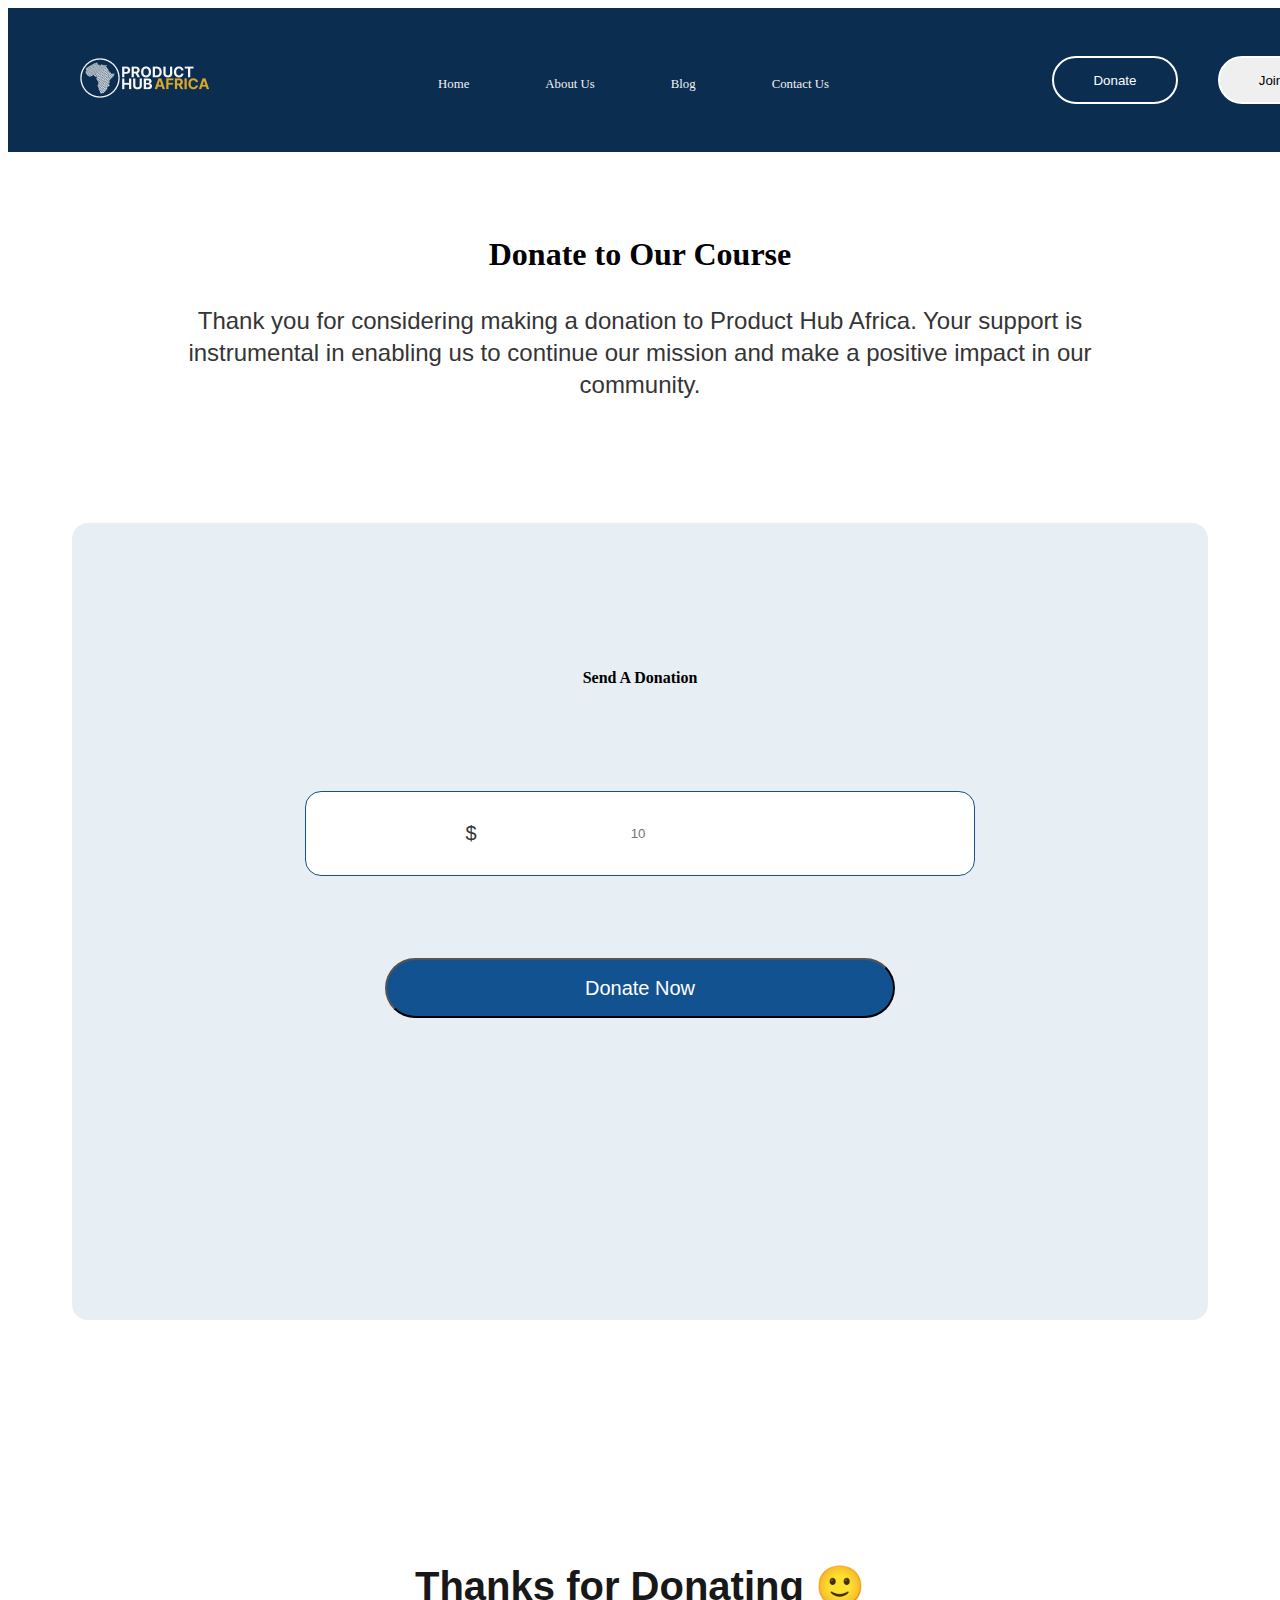
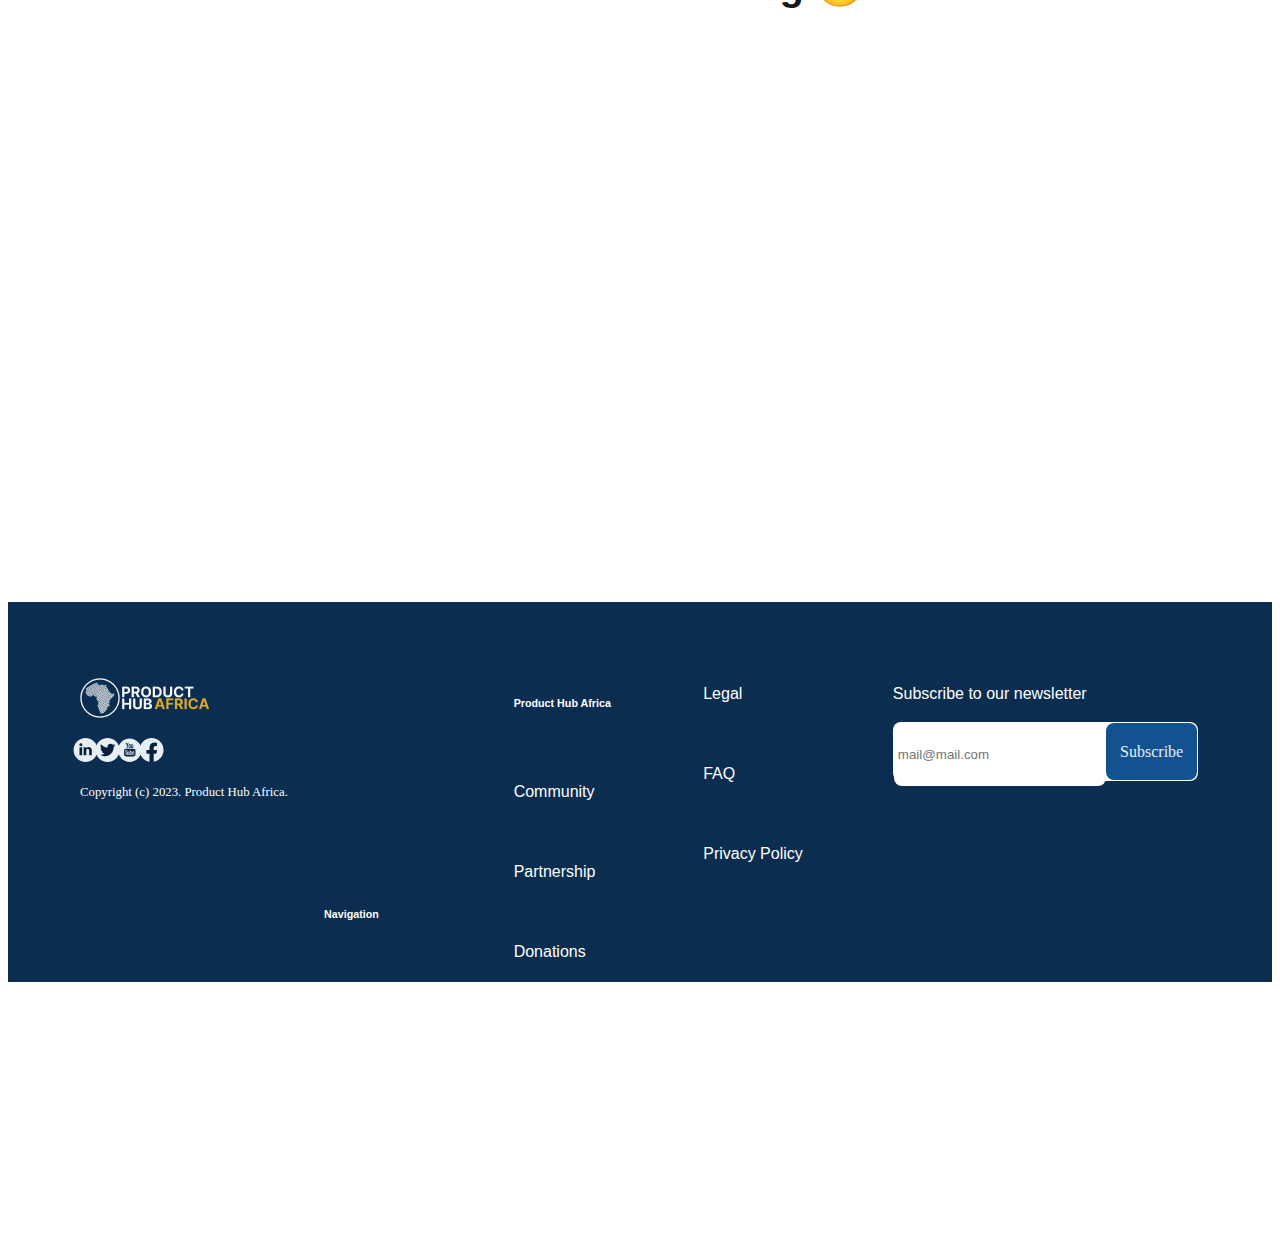
<file: donations.html>
<!DOCTYPE html>
<html lang="en">
<head>
    <meta charset="UTF-8">
    <meta http-equiv="X-UA-Compatible" content="IE=edge">
    <meta name="viewport" content="width=device-width, initial-scale=1.0">
    <title>Product Hub Africa</title>
    <link href="https://cdn.jsdelivr.net/npm/bootstrap@5.3.0-alpha3/dist/css/bootstrap.min.css" rel="stylesheet"
    integrity="sha384-KK94CHFLLe+nY2dmCWGMq91rCGa5gtU4mk92HdvYe+M/SXH301p5ILy+dN9+nJOZ" crossorigin="anonymous">
    <link rel="stylesheet" href="https://cdnjs.cloudflare.com/ajax/libs/font-awesome/6.4.0/css/all.min.css" integrity="sha512-iecdLmaskl7CVkqkXNQ/ZH/XLlvWZOJyj7Yy7tcenmpD1ypASozpmT/E0iPtmFIB46ZmdtAc9eNBvH0H/ZpiBw==" crossorigin="anonymous" referrerpolicy="no-referrer" />
    <link href="https://fonts.cdnfonts.com/css/gotham-6" rel="stylesheet">
    <link rel="stylesheet" href="css/styles.css">
    <link rel="preconnect" href="https://fonts.googleapis.com">
    <style>
      @media (max-width: 915px) {
        .hidden-mobile {
          display: none;
        }
      }
      @media (min-width: 916px) {
        .hidden-desktop {
          display: none;
        }
      }
    </style>
</head>

<body>

     <!-- Mobile Header-->
    
     <nav class="navbar navbar-light titlebarmb hidden-desktop">
      <div class="container-fluid">
        <a class="navbar-brand" href="https://codexnature.github.io/Product-Hub-Africa/"><img src="images/Mobie Logo.png" alt="PHA Logo"></a> 
        <button class="navbar-toggler" data-bs-toggle="collapse" data-bs-target="#navbarSupportedContent" aria-controls="navbarSupportedContent" aria-expanded="false" aria-label="Toggle navigation">
          <span class="navbar-toggler-icon"></span>
        </button>
        <div class="collapse navbar-collapse" id="navbarSupportedContent">
          <ul class="navbar-nav me-auto mb-2 mb-lg-0 text-white" style="background-color: #0A2D50;">
            <li class="nav-item">
              <a class="nav-link activen text-white" aria-current="page" href="https://codexnature.github.io/Product-Hub-Africa/">Home</a>
            </li>
            <li class="nav-item">
              <a class="nav-link active text-white" aria-current="page" href="https://codexnature.github.io/Product-Hub-Africa/aboutus">About Us</a>
            </li>
            <li class="nav-item">
              <a class="nav-link active text-white" aria-current="page" href="https://codexnature.github.io/Product-Hub-Africa/blog%20page">Blog</a>
            </li>
            <li class="nav-item">
              <a class="nav-link active text-white" aria-current="page" href="https://codexnature.github.io/Product-Hub-Africa/contact%20us">Contact Us</a>
            </li>
            
            <li class="nav-item dropdown">
              <ul class="dropdown-menu" aria-labelledby="navbarDropdown">
                <li><a href="https://codexnature.github.io/Product-Hub-Africa/" class="nav-link px-5 text-white">Home</a></li>
                <li><a href="https://codexnature.github.io/Product-Hub-Africa/aboutus" class="nav-link px-5 text-white">About Us</a></li>
                <li><a href="https://codexnature.github.io/Product-Hub-Africa/blog%20page" class="nav-link px-5 text-white">Blog</a></li>
                <li><a href="https://codexnature.github.io/Product-Hub-Africa/contact%20us" class="nav-link px-5 text-white">Contact Us</a></li>
              </ul>
            </li>
          </ul>
        </div>
      </div>
    </nav>

    <!-- Header -->

    <div class="hidden-mobile titlebar">
      <a href="https://codexnature.github.io/Product-Hub-Africa/"> <img src="images/Logo.png" alt="PHA Logo"></a>
      <ul class="navi">
        <li><a href="https://codexnature.github.io/Product-Hub-Africa/">Home</a></li>
        <li><a href="https://codexnature.github.io/Product-Hub-Africa/aboutus">About Us</a></li>
        <li><a href="https://codexnature.github.io/Product-Hub-Africa/blog%20page">Blog</a></li>
        <li><a href="https://codexnature.github.io/Product-Hub-Africa/contact%20us">Contact Us</a></li>
      </ul>

      <div class="headerbtns">
        <button type="button" href="C:\Users\USER\Desktop\ProBono Projects\Product Hub Africa\donations.html" class="donatebtn" >Donate</button>
        <button class="joinbtn" >Join Us</button>
      </div>

    </div>



      <!-- Donate -->
    
      <div class="hidden-mobile container20">
        <h1>Donate to Our Course</h1>
        <p>Thank you for considering making a donation to Product Hub Africa. Your support is instrumental in enabling us to continue our mission and make a positive impact in our community. </p>
        <div class="donatebox">
            <h4>Send A Donation</h4>
            <span class="currencyinput moneybox">$<input placeholder="10" type="number" name="currency"></span>
            <button>Donate Now</button>
        </div>
          <h2>Thanks for Donating 🙂 </h2>
      </div>        
  

    <!-- Mobile Donate Page -->
    <div class="hidden-desktop mdonate">
        <h1>Donate to Our Course</h1>
        <p>Thank you for considering making a donation to Product Hub Africa. Your support is instrumental in enabling us to continue our mission and make a positive impact in our community. </p>
        <div class="mdonatebox">
            <h4>Send A Donation</h4>
            <span class="currencyinput moneybox">$<input placeholder="10" type="number" name="currency"></span>
            <button>Donate Now</button>
        </div>
          <h2>Thanks for Donating 🙂 </h2>      
    </div>




  <!-- Mobile Footer -->

  <div class="hidden-desktop mfooter">
    <img src="images/Logo.png" alt="PHA Logo">
    <svg xmlns="http://www.w3.org/2000/svg" width="24" height="25" viewBox="0 0 24 25" fill="none">
      <g clip-path="url(#clip0_234_3210)">
        <path d="M12 0.0107422C5.37225 0.0107422 0 5.38299 0 12.0107C0 18.6377 5.37225 24.0107 12 24.0107C18.6278 24.0107 24 18.6377 24 12.0107C24 5.38299 18.6278 0.0107422 12 0.0107422Z" fill="#E7EEF4"/>
        <path d="M18.22 17.2173V12.6146C18.22 10.1486 16.9037 9.00109 15.148 9.00109C13.7312 9.00109 13.0967 9.78034 12.7435 10.3271V9.18934H10.075C10.1102 9.94309 10.075 17.2173 10.075 17.2173H12.7435V12.7338C12.7435 12.4946 12.7607 12.2546 12.8312 12.0836C13.024 11.6043 13.4627 11.1078 14.2 11.1078C15.166 11.1078 15.5522 11.8436 15.5522 12.9228V17.2181L18.22 17.2173ZM7.26323 8.09359C8.19323 8.09359 8.77298 7.47634 8.77298 6.70609C8.75573 5.91859 8.19323 5.31934 7.28048 5.31934C6.36773 5.31934 5.77148 5.91859 5.77148 6.70609C5.77148 7.47709 6.35048 8.09359 7.24673 8.09359H7.26323ZM8.59748 17.2173V9.18934H5.92973V17.2173H8.59748Z" fill="#08223D"/>
      </g>
      <defs>
        <clipPath id="clip0_234_3210">
          <rect width="24" height="24" fill="white" transform="translate(0 0.0107422)"/>
        </clipPath>
      </defs>
    </svg>
    <svg xmlns="http://www.w3.org/2000/svg" width="24" height="25" viewBox="0 0 24 25" fill="none">
      <g clip-path="url(#clip0_234_3214)">
        <path d="M12 24.0107C18.6274 24.0107 24 18.6382 24 12.0107C24 5.38333 18.6274 0.0107422 12 0.0107422C5.37258 0.0107422 0 5.38333 0 12.0107C0 18.6382 5.37258 24.0107 12 24.0107Z" fill="#E7EEF4"/>
        <path d="M19.6941 7.23738C19.1281 7.48854 18.5201 7.65834 17.8809 7.73465C18.5333 7.34401 19.0331 6.72498 19.269 5.98824C18.6493 6.3563 17.9712 6.61541 17.2639 6.75432C16.6884 6.14083 15.8676 5.75781 14.9596 5.75781C13.2168 5.75781 11.8033 7.17072 11.8033 8.91461C11.8033 9.1617 11.8311 9.40276 11.8846 9.6342C9.26095 9.50234 6.93491 8.24558 5.37796 6.33593C5.1061 6.80232 4.95049 7.34458 4.95049 7.92315C4.95049 9.01823 5.50786 9.98442 6.35479 10.5504C5.85342 10.5349 5.36306 10.3995 4.92469 10.1557V10.1956C4.92469 11.7253 6.01268 13.0007 7.45692 13.2908C7.19161 13.3635 6.91319 13.4015 6.62515 13.4015C6.42149 13.4015 6.22391 13.3822 6.03089 13.3459C6.43262 14.5996 7.59847 15.5122 8.97947 15.538C7.89906 16.385 6.5377 16.8898 5.05912 16.8898C4.80445 16.8898 4.55275 16.8746 4.30566 16.8448C5.70292 17.7408 7.36194 18.2638 9.14474 18.2638C14.951 18.2638 18.1265 13.4535 18.1265 9.28202C18.1265 9.14507 18.1235 9.00914 18.1169 8.8737C18.7356 8.4262 19.2697 7.87211 19.6941 7.23738Z" fill="#08223D"/>
      </g>
      <defs>
        <clipPath id="clip0_234_3214">
          <rect width="24" height="24" fill="white" transform="translate(0 0.0107422)"/>
        </clipPath>
      </defs>
    </svg>
    <svg xmlns="http://www.w3.org/2000/svg" width="24" height="25" viewBox="0 0 24 25" fill="none">
      <g clip-path="url(#clip0_234_3217)">
        <path d="M0.370117 12.0105C0.370117 5.58867 5.57793 0.380859 11.9998 0.380859C18.4217 0.380859 23.6295 5.58867 23.6295 12.0105C23.6295 18.4324 18.4217 23.6402 11.9998 23.6402C5.57793 23.6402 0.370117 18.4324 0.370117 12.0105Z" fill="#E7EEF4"/>
        <path d="M20.2221 3.78906C24.7643 8.33125 24.7643 15.6953 20.2221 20.2328C15.6799 24.775 8.31582 24.775 3.77832 20.2328L20.2221 3.78906Z" fill="#E7EEF4"/>
        <path d="M23.452 14.0215L15.6285 6.19805L14.9957 6.83086L14.3629 6.19805L13.6691 6.8918L14.1332 7.35586L13.9832 7.50586L12.7785 6.30117L12.727 6.35273L11.1051 4.73086L10.4113 5.42461L10.5988 5.61211L10.3223 5.88867L9.15039 4.7168L8.66289 5.2043L9.80195 7.95117L9.28633 10.0605L10.6926 11.4668L7.13945 11.7152L7.08789 17.884L12.8066 23.6074C18.1691 23.2277 22.5473 19.2199 23.452 14.0215Z" fill="#E7EEF4"/>
        <path d="M16.1574 14.7059H15.4074L15.4121 14.2699C15.4121 14.0777 15.5715 13.9184 15.7637 13.9184H15.8105C16.0027 13.9184 16.1668 14.0777 16.1668 14.2699L16.1574 14.7059ZM13.3449 13.773C13.1574 13.773 12.998 13.8996 12.998 14.059V16.1777C12.998 16.3324 13.1527 16.4637 13.3449 16.4637C13.5371 16.4637 13.6918 16.3371 13.6918 16.1777V14.059C13.6918 13.8996 13.5371 13.773 13.3449 13.773ZM17.9152 12.5871V16.6184C17.9152 17.584 17.0762 18.3762 16.0543 18.3762H8.39023C7.36367 18.3762 6.5293 17.584 6.5293 16.6184V12.5871C6.5293 11.6215 7.36836 10.8293 8.39023 10.8293H16.0496C17.0762 10.834 17.9152 11.6215 17.9152 12.5871ZM8.90117 17.0543V12.8121H9.85273V12.184L7.32148 12.1793V12.798L8.11367 12.8027V17.059H8.90117V17.0543ZM11.7512 13.4449H10.959V15.709C10.959 16.0371 10.9777 16.2012 10.959 16.2574C10.8934 16.4309 10.6027 16.6184 10.4902 16.2762C10.4715 16.2152 10.4902 16.0324 10.4855 15.723L10.4809 13.4402H9.69336L9.69805 15.6855C9.69805 16.0277 9.68867 16.2855 9.70273 16.4027C9.72148 16.609 9.7168 16.848 9.9043 16.984C10.2605 17.2418 10.9449 16.9465 11.1137 16.5809V17.0496H11.7512V13.4449ZM14.2824 16.0371V14.1527C14.2824 13.4355 13.7434 13.0043 13.0121 13.5855L13.0168 12.184H12.2246L12.2199 17.0262L12.8715 17.0168L12.9324 16.7168C13.7621 17.4762 14.2824 16.9512 14.2824 16.0371ZM16.7574 15.7887L16.1621 15.7934V16.2059C16.1621 16.384 16.0168 16.5293 15.8387 16.5293H15.7215C15.5434 16.5293 15.398 16.384 15.398 16.2059V15.334H16.7574V14.823C16.7574 14.448 16.748 14.0777 16.7152 13.8621C16.6168 13.1871 15.6699 13.0793 15.1918 13.4262C15.0418 13.534 14.9246 13.6793 14.859 13.8715C14.7934 14.0637 14.7605 14.3309 14.7605 14.6684V15.7934C14.7605 17.6637 17.0293 17.3965 16.7574 15.7887ZM13.7152 9.68086C13.7574 9.7793 13.8184 9.85898 13.9074 9.91992C13.9918 9.98086 14.0996 10.009 14.2309 10.009C14.3434 10.009 14.4465 9.97617 14.5355 9.91523C14.6246 9.84961 14.6996 9.75586 14.7559 9.6293L14.7418 9.93867H15.623V6.18867H14.9293V9.10898C14.9293 9.26836 14.798 9.39492 14.6387 9.39492C14.4793 9.39492 14.348 9.26367 14.348 9.10898V6.18867H13.6215V8.71992C13.6215 9.04336 13.6262 9.25898 13.6355 9.3668C13.6496 9.4793 13.673 9.58242 13.7152 9.68086ZM11.0387 7.56211C11.0387 7.20117 11.0668 6.91992 11.1277 6.71836C11.1887 6.5168 11.2965 6.35273 11.4512 6.23086C11.6059 6.10898 11.8074 6.04805 12.0512 6.04805C12.2574 6.04805 12.4309 6.09023 12.5762 6.16523C12.7215 6.24492 12.834 6.34805 12.9137 6.47461C12.9934 6.60117 13.0496 6.73242 13.0777 6.86367C13.1059 6.99961 13.1199 7.20117 13.1199 7.47773V8.4293C13.1199 8.77617 13.1059 9.03398 13.0777 9.19805C13.0496 9.36211 12.9934 9.51211 12.9043 9.65273C12.8152 9.79336 12.7027 9.89648 12.5621 9.9668C12.4215 10.0324 12.2621 10.0652 12.084 10.0652C11.8824 10.0652 11.7137 10.0371 11.573 9.98086C11.4324 9.92461 11.3246 9.83555 11.2496 9.72305C11.1699 9.60586 11.1184 9.46523 11.0855 9.30117C11.0527 9.13711 11.0387 8.88867 11.0387 8.56055V7.56211ZM11.7324 9.05273C11.7324 9.26367 11.8918 9.43711 12.084 9.43711C12.2762 9.43711 12.4355 9.26367 12.4355 9.05273V7.05586C12.4355 6.84492 12.2762 6.67148 12.084 6.67148C11.8918 6.67148 11.7324 6.84492 11.7324 7.05586V9.05273ZM9.29023 10.0652H10.1246V7.18711L11.109 4.72148H10.1996L9.67461 6.5543L9.14492 4.7168H8.24492L9.29023 7.18711V10.0652Z" fill="#08223D"/>
      </g>
      <defs>
        <clipPath id="clip0_234_3217">
          <rect width="24" height="24" fill="white" transform="translate(0 0.0107422)"/>
        </clipPath>
      </defs>
    </svg>
    <svg xmlns="http://www.w3.org/2000/svg" width="24" height="25" viewBox="0 0 24 25" fill="none">
      <g clip-path="url(#clip0_234_3222)">
        <path d="M24 12.0107C24 5.38332 18.6274 0.0107422 12 0.0107422C5.37258 0.0107422 0 5.38332 0 12.0107C0 18.0003 4.38823 22.9647 10.125 23.8649V15.4795H7.07812V12.0107H10.125V9.36699C10.125 6.35949 11.9165 4.69824 14.6576 4.69824C15.9705 4.69824 17.3438 4.93262 17.3438 4.93262V7.88574H15.8306C14.3399 7.88574 13.875 8.81074 13.875 9.75974V12.0107H17.2031L16.6711 15.4795H13.875V23.8649C19.6118 22.9647 24 18.0003 24 12.0107Z" fill="#E7EEF4"/>
        <path d="M16.6711 15.4795L17.2031 12.0107H13.875V9.75974C13.875 8.81074 14.3399 7.88574 15.8306 7.88574H17.3438V4.93262C17.3438 4.93262 15.9705 4.69824 14.6576 4.69824C11.9165 4.69824 10.125 6.35949 10.125 9.36699V12.0107H7.07812V15.4795H10.125V23.8649C11.3674 24.0594 12.6326 24.0594 13.875 23.8649V15.4795H16.6711Z" fill="#08223D"/>
      </g>
      <defs>
        <clipPath id="clip0_234_3222">
          <rect width="24" height="24" fill="white" transform="translate(0 0.0107422)"/>
        </clipPath>
      </defs>
    </svg>

    <div class="msubbox">
      <p>Subscribe to our newsletter</p>
      <input type="email" placeholder="mail@mail.com">
      <button>Subscribe</button>
      </input>
    </div>
      <div class="mlinks">
      <!-- <div class="mnavigation">
        <h6>Navigation</h6>
        <a href="https://codexnature.github.io/Product-Hub-Africa/">Home</a>
        <br>
        <a href="https://codexnature.github.io/Product-Hub-Africa/blog%20page">Blog Post</a>
        <br>
        <a href="https://codexnature.github.io/Product-Hub-Africa/aboutus">About Us</a>
        <br>
        <a href="https://codexnature.github.io/Product-Hub-Africa/contact%20us">Contact Us</a>
      </div>
      <div class="morelinks">
        <p class="text-white">More Links</p>
        <a href="">Partnership</a>
        <br>
        <a href="https://codexnature.github.io/Product-Hub-Africa/donations">Donations</a>
        <br>
        <a href="">Volunteer</a>
      </div>
      <div class="mlegal">
        <p class="text-white"> Legal</p>
        <br>
        <a href="https://codexnature.github.io/Product-Hub-Africa/faq">FAQ</a>
        <br>
        <a href="https://codexnature.github.io/Product-Hub-Africa/privacy%20policy">Privacy Policy</a>
      </div> -->
      <div class="blue">
        <h6>Navigation</h6>
        <p><a href="https://codexnature.github.io/Product-Hub-Africa/donations">Home</a></p>
        <br>
        <p> <a href="https://codexnature.github.io/Product-Hub-Africa/blog%20page">Blog Post</a></p>
        <br>
        <p> <a href="https://codexnature.github.io/Product-Hub-Africa/aboutus">About Us</a></p>
        <br>
        <p> <a href="https://codexnature.github.io/Product-Hub-Africa/contact%20us">Contact Us</a></p>
      </div>
      <div class="green">
        <p class="text-white">More Links</p>
        <br>
        <p><a href="">Partnership</a></p>
        <br>
        <p> <a href="https://codexnature.github.io/Product-Hub-Africa/donations">Donations</a></p>
        <br>
        <p> <a href="">Volunteer</a></p>
      </div>
      <div class="red"> 
        <p class="text-white"> Legal</p>
        <br>
        <p><a href="https://codexnature.github.io/Product-Hub-Africa/faq">FAQ</a></p>
        <br>
        <a href="https://codexnature.github.io/Product-Hub-Africa/privacy%20policy">Privacy Policy</a>
      </div>
      </div>

      <p class="copyright"> (c) Copyright 2023. Product Hub Africa.</p>
  </div>




<!-- Footer -->

<div class="hidden-mobile footer">
    <div class="one"><img src="images/Logo.png" alt="PHA Logo"> 
      <div class="logosvg">
    <svg xmlns="http://www.w3.org/2000/svg" width="24" height="25" viewBox="0 0 24 25" fill="none">
      <g clip-path="url(#clip0_234_3210)">
        <path d="M12 0.0107422C5.37225 0.0107422 0 5.38299 0 12.0107C0 18.6377 5.37225 24.0107 12 24.0107C18.6278 24.0107 24 18.6377 24 12.0107C24 5.38299 18.6278 0.0107422 12 0.0107422Z" fill="#E7EEF4"/>
        <path d="M18.22 17.2173V12.6146C18.22 10.1486 16.9037 9.00109 15.148 9.00109C13.7312 9.00109 13.0967 9.78034 12.7435 10.3271V9.18934H10.075C10.1102 9.94309 10.075 17.2173 10.075 17.2173H12.7435V12.7338C12.7435 12.4946 12.7607 12.2546 12.8312 12.0836C13.024 11.6043 13.4627 11.1078 14.2 11.1078C15.166 11.1078 15.5522 11.8436 15.5522 12.9228V17.2181L18.22 17.2173ZM7.26323 8.09359C8.19323 8.09359 8.77298 7.47634 8.77298 6.70609C8.75573 5.91859 8.19323 5.31934 7.28048 5.31934C6.36773 5.31934 5.77148 5.91859 5.77148 6.70609C5.77148 7.47709 6.35048 8.09359 7.24673 8.09359H7.26323ZM8.59748 17.2173V9.18934H5.92973V17.2173H8.59748Z" fill="#08223D"/>
      </g>
      <defs>
        <clipPath id="clip0_234_3210">
          <rect width="24" height="24" fill="white" transform="translate(0 0.0107422)"/>
        </clipPath>
      </defs>
    </svg>
    <svg xmlns="http://www.w3.org/2000/svg" width="24" height="25" viewBox="0 0 24 25" fill="none">
      <g clip-path="url(#clip0_234_3214)">
        <path d="M12 24.0107C18.6274 24.0107 24 18.6382 24 12.0107C24 5.38333 18.6274 0.0107422 12 0.0107422C5.37258 0.0107422 0 5.38333 0 12.0107C0 18.6382 5.37258 24.0107 12 24.0107Z" fill="#E7EEF4"/>
        <path d="M19.6941 7.23738C19.1281 7.48854 18.5201 7.65834 17.8809 7.73465C18.5333 7.34401 19.0331 6.72498 19.269 5.98824C18.6493 6.3563 17.9712 6.61541 17.2639 6.75432C16.6884 6.14083 15.8676 5.75781 14.9596 5.75781C13.2168 5.75781 11.8033 7.17072 11.8033 8.91461C11.8033 9.1617 11.8311 9.40276 11.8846 9.6342C9.26095 9.50234 6.93491 8.24558 5.37796 6.33593C5.1061 6.80232 4.95049 7.34458 4.95049 7.92315C4.95049 9.01823 5.50786 9.98442 6.35479 10.5504C5.85342 10.5349 5.36306 10.3995 4.92469 10.1557V10.1956C4.92469 11.7253 6.01268 13.0007 7.45692 13.2908C7.19161 13.3635 6.91319 13.4015 6.62515 13.4015C6.42149 13.4015 6.22391 13.3822 6.03089 13.3459C6.43262 14.5996 7.59847 15.5122 8.97947 15.538C7.89906 16.385 6.5377 16.8898 5.05912 16.8898C4.80445 16.8898 4.55275 16.8746 4.30566 16.8448C5.70292 17.7408 7.36194 18.2638 9.14474 18.2638C14.951 18.2638 18.1265 13.4535 18.1265 9.28202C18.1265 9.14507 18.1235 9.00914 18.1169 8.8737C18.7356 8.4262 19.2697 7.87211 19.6941 7.23738Z" fill="#08223D"/>
      </g>
      <defs>
        <clipPath id="clip0_234_3214">
          <rect width="24" height="24" fill="white" transform="translate(0 0.0107422)"/>
        </clipPath>
      </defs>
    </svg>
    <svg xmlns="http://www.w3.org/2000/svg" width="24" height="25" viewBox="0 0 24 25" fill="none">
      <g clip-path="url(#clip0_234_3217)">
        <path d="M0.370117 12.0105C0.370117 5.58867 5.57793 0.380859 11.9998 0.380859C18.4217 0.380859 23.6295 5.58867 23.6295 12.0105C23.6295 18.4324 18.4217 23.6402 11.9998 23.6402C5.57793 23.6402 0.370117 18.4324 0.370117 12.0105Z" fill="#E7EEF4"/>
        <path d="M20.2221 3.78906C24.7643 8.33125 24.7643 15.6953 20.2221 20.2328C15.6799 24.775 8.31582 24.775 3.77832 20.2328L20.2221 3.78906Z" fill="#E7EEF4"/>
        <path d="M23.452 14.0215L15.6285 6.19805L14.9957 6.83086L14.3629 6.19805L13.6691 6.8918L14.1332 7.35586L13.9832 7.50586L12.7785 6.30117L12.727 6.35273L11.1051 4.73086L10.4113 5.42461L10.5988 5.61211L10.3223 5.88867L9.15039 4.7168L8.66289 5.2043L9.80195 7.95117L9.28633 10.0605L10.6926 11.4668L7.13945 11.7152L7.08789 17.884L12.8066 23.6074C18.1691 23.2277 22.5473 19.2199 23.452 14.0215Z" fill="#E7EEF4"/>
        <path d="M16.1574 14.7059H15.4074L15.4121 14.2699C15.4121 14.0777 15.5715 13.9184 15.7637 13.9184H15.8105C16.0027 13.9184 16.1668 14.0777 16.1668 14.2699L16.1574 14.7059ZM13.3449 13.773C13.1574 13.773 12.998 13.8996 12.998 14.059V16.1777C12.998 16.3324 13.1527 16.4637 13.3449 16.4637C13.5371 16.4637 13.6918 16.3371 13.6918 16.1777V14.059C13.6918 13.8996 13.5371 13.773 13.3449 13.773ZM17.9152 12.5871V16.6184C17.9152 17.584 17.0762 18.3762 16.0543 18.3762H8.39023C7.36367 18.3762 6.5293 17.584 6.5293 16.6184V12.5871C6.5293 11.6215 7.36836 10.8293 8.39023 10.8293H16.0496C17.0762 10.834 17.9152 11.6215 17.9152 12.5871ZM8.90117 17.0543V12.8121H9.85273V12.184L7.32148 12.1793V12.798L8.11367 12.8027V17.059H8.90117V17.0543ZM11.7512 13.4449H10.959V15.709C10.959 16.0371 10.9777 16.2012 10.959 16.2574C10.8934 16.4309 10.6027 16.6184 10.4902 16.2762C10.4715 16.2152 10.4902 16.0324 10.4855 15.723L10.4809 13.4402H9.69336L9.69805 15.6855C9.69805 16.0277 9.68867 16.2855 9.70273 16.4027C9.72148 16.609 9.7168 16.848 9.9043 16.984C10.2605 17.2418 10.9449 16.9465 11.1137 16.5809V17.0496H11.7512V13.4449ZM14.2824 16.0371V14.1527C14.2824 13.4355 13.7434 13.0043 13.0121 13.5855L13.0168 12.184H12.2246L12.2199 17.0262L12.8715 17.0168L12.9324 16.7168C13.7621 17.4762 14.2824 16.9512 14.2824 16.0371ZM16.7574 15.7887L16.1621 15.7934V16.2059C16.1621 16.384 16.0168 16.5293 15.8387 16.5293H15.7215C15.5434 16.5293 15.398 16.384 15.398 16.2059V15.334H16.7574V14.823C16.7574 14.448 16.748 14.0777 16.7152 13.8621C16.6168 13.1871 15.6699 13.0793 15.1918 13.4262C15.0418 13.534 14.9246 13.6793 14.859 13.8715C14.7934 14.0637 14.7605 14.3309 14.7605 14.6684V15.7934C14.7605 17.6637 17.0293 17.3965 16.7574 15.7887ZM13.7152 9.68086C13.7574 9.7793 13.8184 9.85898 13.9074 9.91992C13.9918 9.98086 14.0996 10.009 14.2309 10.009C14.3434 10.009 14.4465 9.97617 14.5355 9.91523C14.6246 9.84961 14.6996 9.75586 14.7559 9.6293L14.7418 9.93867H15.623V6.18867H14.9293V9.10898C14.9293 9.26836 14.798 9.39492 14.6387 9.39492C14.4793 9.39492 14.348 9.26367 14.348 9.10898V6.18867H13.6215V8.71992C13.6215 9.04336 13.6262 9.25898 13.6355 9.3668C13.6496 9.4793 13.673 9.58242 13.7152 9.68086ZM11.0387 7.56211C11.0387 7.20117 11.0668 6.91992 11.1277 6.71836C11.1887 6.5168 11.2965 6.35273 11.4512 6.23086C11.6059 6.10898 11.8074 6.04805 12.0512 6.04805C12.2574 6.04805 12.4309 6.09023 12.5762 6.16523C12.7215 6.24492 12.834 6.34805 12.9137 6.47461C12.9934 6.60117 13.0496 6.73242 13.0777 6.86367C13.1059 6.99961 13.1199 7.20117 13.1199 7.47773V8.4293C13.1199 8.77617 13.1059 9.03398 13.0777 9.19805C13.0496 9.36211 12.9934 9.51211 12.9043 9.65273C12.8152 9.79336 12.7027 9.89648 12.5621 9.9668C12.4215 10.0324 12.2621 10.0652 12.084 10.0652C11.8824 10.0652 11.7137 10.0371 11.573 9.98086C11.4324 9.92461 11.3246 9.83555 11.2496 9.72305C11.1699 9.60586 11.1184 9.46523 11.0855 9.30117C11.0527 9.13711 11.0387 8.88867 11.0387 8.56055V7.56211ZM11.7324 9.05273C11.7324 9.26367 11.8918 9.43711 12.084 9.43711C12.2762 9.43711 12.4355 9.26367 12.4355 9.05273V7.05586C12.4355 6.84492 12.2762 6.67148 12.084 6.67148C11.8918 6.67148 11.7324 6.84492 11.7324 7.05586V9.05273ZM9.29023 10.0652H10.1246V7.18711L11.109 4.72148H10.1996L9.67461 6.5543L9.14492 4.7168H8.24492L9.29023 7.18711V10.0652Z" fill="#08223D"/>
      </g>
      <defs>
        <clipPath id="clip0_234_3217">
          <rect width="24" height="24" fill="white" transform="translate(0 0.0107422)"/>
        </clipPath>
      </defs>
    </svg>
    <svg xmlns="http://www.w3.org/2000/svg" width="24" height="25" viewBox="0 0 24 25" fill="none">
      <g clip-path="url(#clip0_234_3222)">
        <path d="M24 12.0107C24 5.38332 18.6274 0.0107422 12 0.0107422C5.37258 0.0107422 0 5.38332 0 12.0107C0 18.0003 4.38823 22.9647 10.125 23.8649V15.4795H7.07812V12.0107H10.125V9.36699C10.125 6.35949 11.9165 4.69824 14.6576 4.69824C15.9705 4.69824 17.3438 4.93262 17.3438 4.93262V7.88574H15.8306C14.3399 7.88574 13.875 8.81074 13.875 9.75974V12.0107H17.2031L16.6711 15.4795H13.875V23.8649C19.6118 22.9647 24 18.0003 24 12.0107Z" fill="#E7EEF4"/>
        <path d="M16.6711 15.4795L17.2031 12.0107H13.875V9.75974C13.875 8.81074 14.3399 7.88574 15.8306 7.88574H17.3438V4.93262C17.3438 4.93262 15.9705 4.69824 14.6576 4.69824C11.9165 4.69824 10.125 6.35949 10.125 9.36699V12.0107H7.07812V15.4795H10.125V23.8649C11.3674 24.0594 12.6326 24.0594 13.875 23.8649V15.4795H16.6711Z" fill="#08223D"/>
      </g>
      <defs>
        <clipPath id="clip0_234_3222">
          <rect width="24" height="24" fill="white" transform="translate(0 0.0107422)"/>
        </clipPath>
      </defs>
    </svg>
  </div>
    <p>Copyright (c) 2023. Product Hub Africa.</p>
  </div>
  <div class="two">
    <p>Subscribe to our newsletter</p>
    <form>
      <input type="email" placeholder="mail@mail.com">
        <button>Subscribe</button>
    </form>
  </div>
  
  <div class="three">
    <p>Legal</p>
    <br>
    <p><a href="https://codexnature.github.io/Product-Hub-Africa/faq">FAQ</a></p>
    <br>
    <p><a href="https://codexnature.github.io/Product-Hub-Africa/privacy%20policy">Privacy Policy</a></p>
  </div>

  <div class="four">
    <h6>Product Hub Africa</h6>
    <br>
    <p>Community</p>
    <br>
    <p>Partnership</p>
    <br>
    <p><a href="https://codexnature.github.io/Product-Hub-Africa/donations">Donations</a></p>
    <br>
    <p>Volunteer</p>
  </div>
  
    <div class="navigation">
      <h6>Navigation</h6>
      <br>
      <P><a href="https://codexnature.github.io/Product-Hub-Africa/">Home</a></P>
      <br>
      <P><a href="https://codexnature.github.io/Product-Hub-Africa/blog%20page">Blog Post</a></P>
      <br>
      <P><a href="https://codexnature.github.io/Product-Hub-Africa/aboutus">About Us</a></P>
      <br>
      <P><a href="https://codexnature.github.io/Product-Hub-Africa/contact%20us">Contact Us</a></P>
    </div>
    

    
  


  
</div>




      <script src="https://cdn.jsdelivr.net/npm/bootstrap@5.3.0/dist/js/bootstrap.bundle.min.js" integrity="sha384-geWF76RCwLtnZ8qwWowPQNguL3RmwHVBC9FhGdlKrxdiJJigb/j/68SIy3Te4Bkz" crossorigin="anonymous"></script>
</body>
</html>
</file>
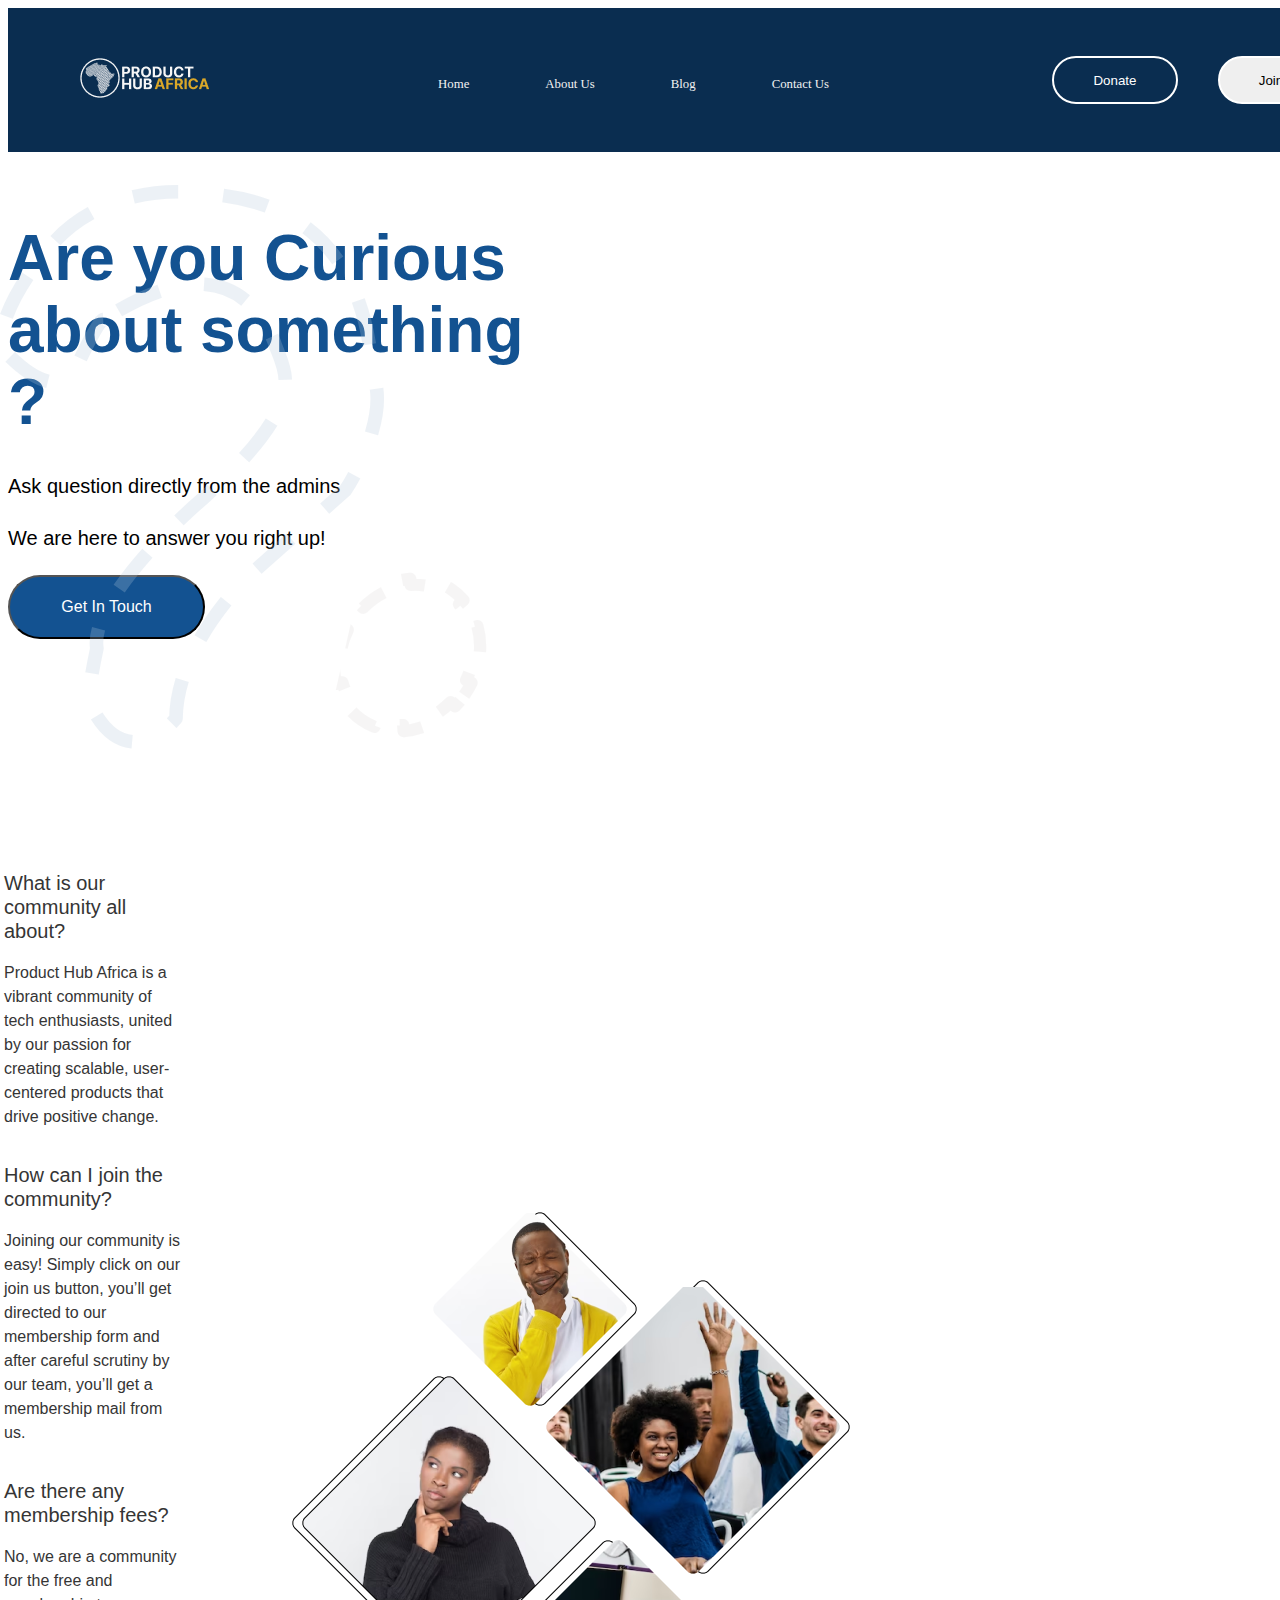
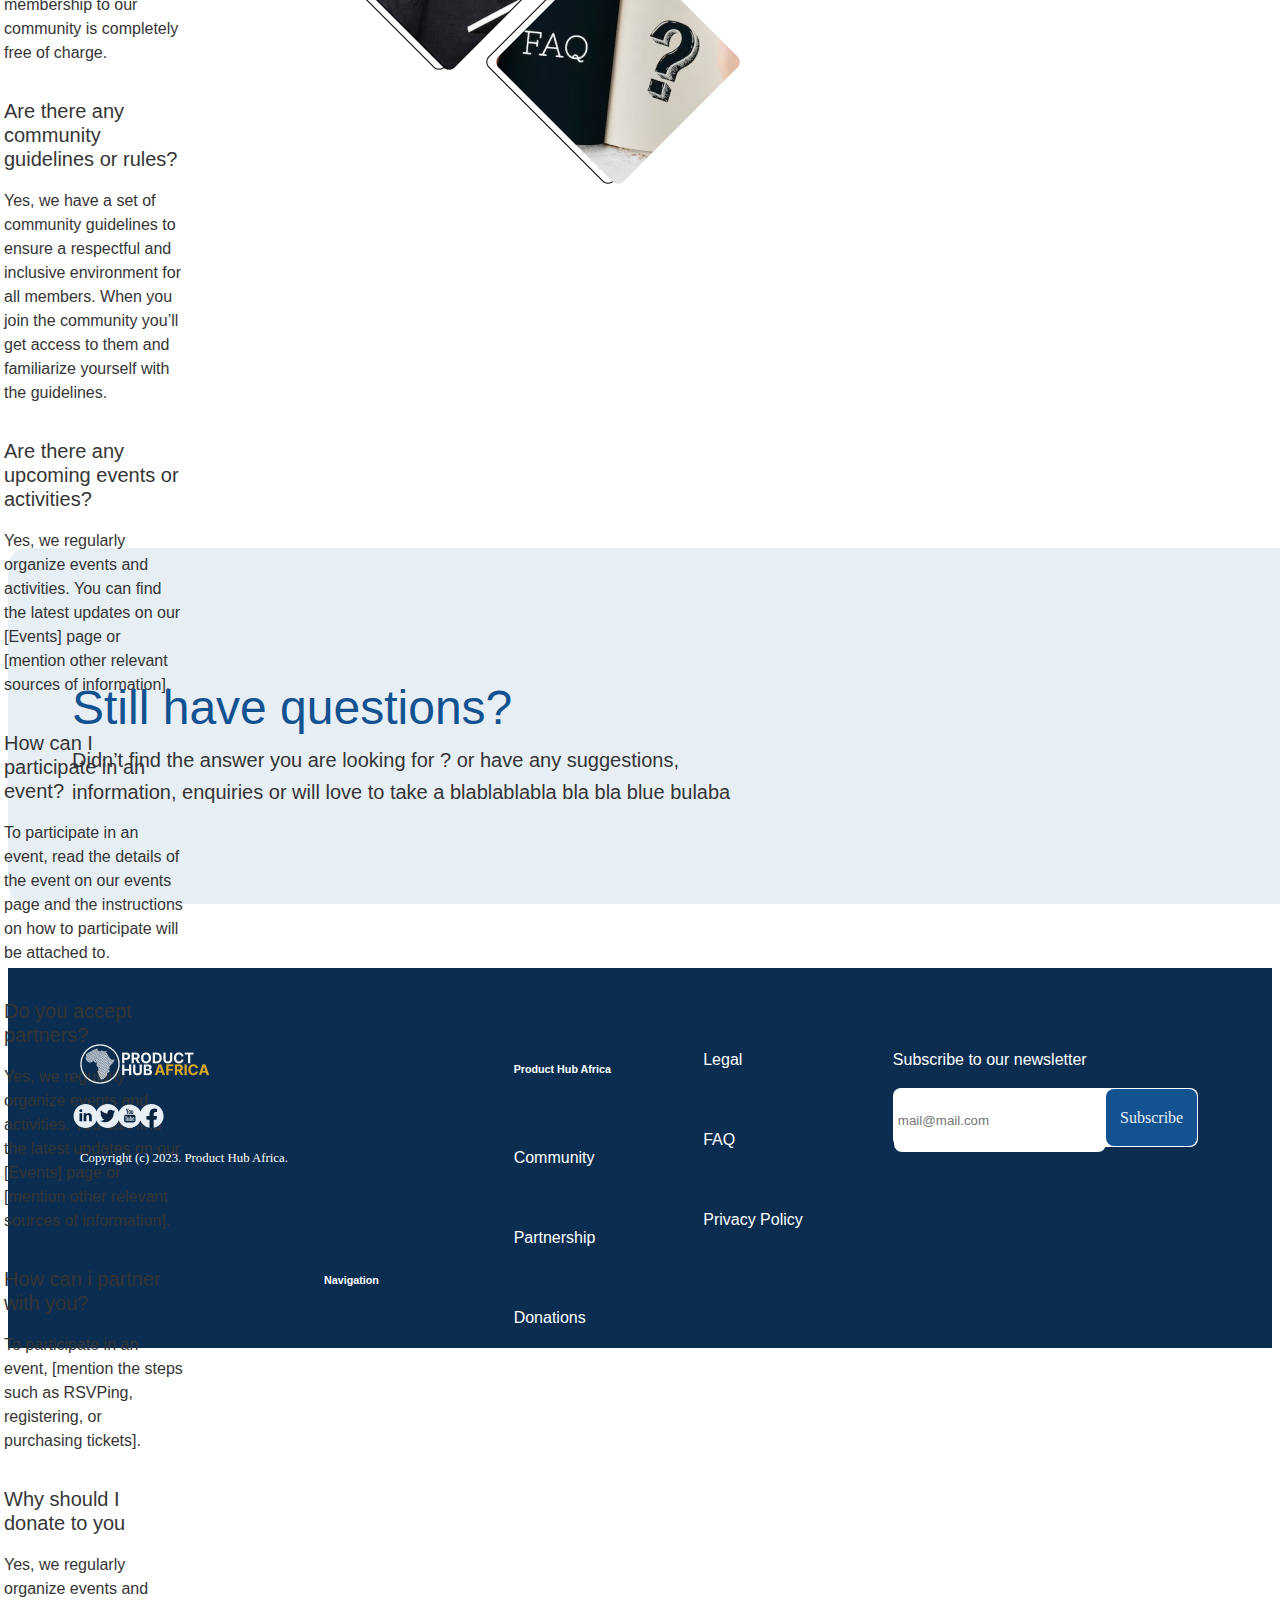
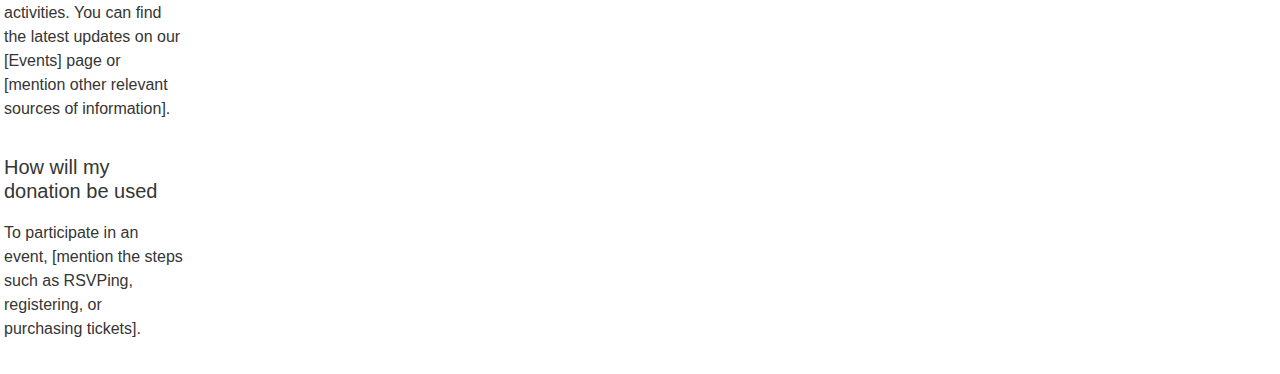
<file: faq.html>
<!DOCTYPE html>
<html lang="en">
<head>
    <meta charset="UTF-8">
    <meta http-equiv="X-UA-Compatible" content="IE=edge">
    <meta name="viewport" content="width=device-width, initial-scale=1.0">
    <title>Product Hub Africa</title>
    <link href="https://cdn.jsdelivr.net/npm/bootstrap@5.3.0-alpha3/dist/css/bootstrap.min.css" rel="stylesheet"
    integrity="sha384-KK94CHFLLe+nY2dmCWGMq91rCGa5gtU4mk92HdvYe+M/SXH301p5ILy+dN9+nJOZ" crossorigin="anonymous">
    <link rel="stylesheet" href="https://cdnjs.cloudflare.com/ajax/libs/font-awesome/6.4.0/css/all.min.css" integrity="sha512-iecdLmaskl7CVkqkXNQ/ZH/XLlvWZOJyj7Yy7tcenmpD1ypASozpmT/E0iPtmFIB46ZmdtAc9eNBvH0H/ZpiBw==" crossorigin="anonymous" referrerpolicy="no-referrer" />
    <link href="https://fonts.cdnfonts.com/css/gotham-6" rel="stylesheet">
    <link rel="stylesheet" href="css/styles.css">
    <link rel="preconnect" href="https://fonts.googleapis.com">
    <style>
      @media (max-width: 915px) {
        .hidden-mobile {
          display: none;
        }
      }
      @media (min-width: 916px) {
        .hidden-desktop {
          display: none;
        }
      }
    </style>
</head>

<body>

      <!-- Mobile Header-->
    
    <nav class="navbar navbar-light titlebarmb hidden-desktop">
      <div class="container-fluid">
        <a class="navbar-brand" href="https://codexnature.github.io/Product-Hub-Africa/"><img src="images/mobile logo.png" alt="PHA Logo"></a> 
        <button class="navbar-toggler" data-bs-toggle="collapse" data-bs-target="#navbarSupportedContent" aria-controls="navbarSupportedContent" aria-expanded="false" aria-label="Toggle navigation">
          <span class="navbar-toggler-icon"></span>
        </button>
        <div class="collapse navbar-collapse" id="navbarSupportedContent">
          <ul class="navbar-nav me-auto mb-2 mb-lg-0 text-white" style="background-color: #0A2D50;">
            <li class="nav-item">
              <a class="nav-link activen text-white" aria-current="page" href="https://codexnature.github.io/Product-Hub-Africa/">Home</a>
            </li>
            <li class="nav-item">
              <a class="nav-link active text-white" aria-current="page" href="https://codexnature.github.io/Product-Hub-Africa/aboutus">About Us</a>
            </li>
            <li class="nav-item">
              <a class="nav-link active text-white" aria-current="page" href="https://codexnature.github.io/Product-Hub-Africa/blog%20page">Blog</a>
            </li>
            <li class="nav-item">
              <a class="nav-link active text-white" aria-current="page" href="https://codexnature.github.io/Product-Hub-Africa/contact%20us">Contact Us</a>
            </li>
            
            <li class="nav-item dropdown">
              <ul class="dropdown-menu" aria-labelledby="navbarDropdown">
                <li><a href="https://codexnature.github.io/Product-Hub-Africa/" class="nav-link px-5 text-white">Home</a></li>
                <li><a href="https://codexnature.github.io/Product-Hub-Africa/aboutus" class="nav-link px-5 text-white">About Us</a></li>
                <li><a href="https://codexnature.github.io/Product-Hub-Africa/blog%20page" class="nav-link px-5 text-white">Blog</a></li>
                <li><a href="https://codexnature.github.io/Product-Hub-Africa/contact%20us" class="nav-link px-5 text-white">Contact Us</a></li>
              </ul>
            </li>
          </ul>
        </div>
      </div>
    </nav>

    <!-- Header -->

    <div class="hidden-mobile titlebar">
      <a href="https://codexnature.github.io/Product-Hub-Africa/"> <img src="images/Logo.png" alt="PHA Logo"></a>
      <ul class="navi">
        <li><a href="https://codexnature.github.io/Product-Hub-Africa/">Home</a></li>
        <li><a href="https://codexnature.github.io/Product-Hub-Africa/aboutus">About Us</a></li>
        <li><a href="https://codexnature.github.io/Product-Hub-Africa/blog%20page">Blog</a></li>
        <li><a href="https://codexnature.github.io/Product-Hub-Africa/contact%20us">Contact Us</a></li>
      </ul>

      <div class="headerbtns">
        <button type="button" href="C:\Users\USER\Desktop\ProBono Projects\Product Hub Africa\donations.html" class="donatebtn" >Donate</button>
        <button class="joinbtn" >Join Us</button>
      </div>

    </div>


      <!-- FAQ -->
      <div class="hidden-mobile row container15">
        <div class="col-lg-4 container15a">
            <h2>Are you Curious about something ?</h2>
            <p>Ask question directly from the admins</p>
            <p>We are here to answer you right up!</p>
            <button>Get In Touch</button>
            <svg class="hidden-mobile" xmlns="http://www.w3.org/2000/svg" width="393" height="567" viewBox="0 0 393 567" fill="none">
              <path opacity="0.5" d="M114.48 129.267C110.276 129.021 88.4492 163.458 78.0615 180.708C55.6011 203.982 21.4369 167.135 7.16228 145.803C6.11294 133.737 17.2226 97.2063 70.0561 47.6083C122.89 -1.9897 198.339 3.31876 229.459 12.1727C380.061 36.8256 386.003 160.142 382.663 217.038C394.775 250.247 362.427 307.197 341.668 331.45L242.653 401.172C212.739 421.667 150.894 479.051 142.825 544.628C93.8647 588.13 65.8863 547.723 58.0171 522.082C55.3381 522.803 54.0279 512.186 70.2194 463.95C67.8226 420.946 153.256 352.007 196.273 322.913C320.221 232.695 292.859 204.738 286.053 170.962C250.125 49.3978 119.735 129.576 114.48 129.267Z" stroke="#B6C9DD" stroke-width="13.9252" stroke-linejoin="round" stroke-dasharray="46.42 46.42"/>
            </svg>
            <svg class="hidden-mobile dot" xmlns="http://www.w3.org/2000/svg" width="150" height="191" viewBox="0 0 150 191" fill="none">
              <path opacity="0.5" d="M135.891 126.016C138.035 120.828 139.717 115.572 140.955 110.305L134.177 108.712C136.608 98.37 137.192 88.0093 136.099 78.1252L143.019 77.3593C141.765 66.0258 138.461 55.2067 133.277 45.5589L127.143 48.8546C122.233 39.7158 115.51 31.7883 107.198 25.7301L111.299 20.1034C106.766 16.7996 101.805 13.9975 96.4524 11.7858C91.0994 9.57414 85.6079 8.05789 80.0649 7.19862L78.9983 14.079C68.8341 12.5034 58.4762 13.3736 48.5471 16.381L46.5287 9.71743C36.0466 12.8924 26.0698 18.2243 17.1816 25.3673L21.5431 30.7945C13.7917 37.024 6.89263 44.7758 1.31481 53.8175L-4.61093 50.162C-7.45161 54.7668 -9.96957 59.6771 -12.1131 64.865C-14.2565 70.053 -15.9388 75.3086 -17.1768 80.5755L-10.399 82.1687C-12.8299 92.5107 -13.4144 102.871 -12.3205 112.756L-19.2408 113.521C-17.9866 124.855 -14.6828 135.674 -9.49865 145.322L-3.36544 142.026C1.54522 151.165 8.26822 159.092 16.5804 165.151L12.4794 170.777C17.0124 174.081 21.9727 176.883 27.3256 179.095C32.6786 181.307 38.1701 182.823 43.7132 183.682L44.7797 176.802C54.9439 178.377 65.3019 177.507 75.231 174.5L77.2493 181.163C87.7315 177.988 97.7083 172.656 106.596 165.513L102.235 160.086C109.986 153.857 116.885 146.105 122.463 137.063L128.389 140.719C131.23 136.114 133.748 131.204 135.891 126.016Z" stroke="#DFDBDB" stroke-width="13.9252" stroke-linejoin="round" stroke-dasharray="32.49 32.49"/>
            </svg>
        </div>
        <div class="col-lg-6 container15b">
            <img src="images/faq polygons.png" alt="">
        </div>
      </div>

      <!-- Mobile screen -->
      <div class="mfaq hidden-desktop hidden-mobile">
        <img src="images/mobile faq polygon.png" alt="Curious?">
        <h2>Are you Curious about something ?</h2>
            <p>Ask question directly from the admins</p>
            <p>We are here to answer you right up!</p>
            <button>Get In Touch</button>
      </div>

      <div class="mfaq2">
      <div class="container16">
        <table>
            <tr>
                <td> 
                    <h5>What is our community all about?</h5>
                    <p>Product Hub Africa is a vibrant community of tech enthusiasts, united by our passion for creating scalable, user-centered products that drive positive change.</p>
                </td>
                <td> 
                    <h5>How can I join the community?</h5>
                    <p>Joining our community is easy! Simply click on our join us button, you’ll get directed to our membership form and after careful scrutiny by our team, you’ll get a membership mail from us.</p>
                </td>
            </tr>
            <tr>
                <td> 
                   <h5>Are there any membership fees?</h5>
                   <p>No, we are a community for the free and membership to our community is completely free of charge.</p>
                </td>
                <td> 
                    <h5>Are there any community guidelines or rules?</h5>
                    <p>Yes, we have a set of community guidelines to ensure a respectful and inclusive environment for all members. When you join the community you’ll get access to them and familiarize yourself with the guidelines.</p>
                </td>
            </tr>
            <tr>
                <td> 
                   <h5>Are there any upcoming events or activities?</h5>
                   <p>Yes, we regularly organize events and activities. You can find the latest updates on our [Events] page or [mention other relevant sources of information].</p>
                </td>
                <td> 
                    <h5>How can I participate in an event?</h5>
                    <p>To participate in an event, read the details of the event on our events page and the instructions on how to participate will be attached to.</p>
                </td>
            </tr>
            <tr>
                <td> 
                   <h5>Do you accept partners?</h5>
                   <p>Yes, we regularly organize events and activities. You can find the latest updates on our [Events] page or [mention other relevant sources of information].</p>
                </td>
                <td> 
                    <h5>How can i partner with you?</h5>
                    <p>To participate in an event, [mention the steps such as RSVPing, registering, or purchasing tickets].</p>
                </td>
            </tr>
            <tr>
                <td> 
                   <h5>Why should I donate to you</h5>
                   <p>Yes, we regularly organize events and activities. You can find the latest updates on our [Events] page or [mention other relevant sources of information].</p>
                </td>
                <td> 
                    <h5>How will my donation be used</h5>
                    <p>To participate in an event, [mention the steps such as RSVPing, registering, or purchasing tickets].</p>
                </td>
            </tr>
        </table>
      </div>

      <div class="hidden-mobile row container17">
        <div class="container17a">
            <h2>Still have questions?</h2>
            <p>Didn’t find the answer you are looking for ? or have any suggestions, information, enquiries or will love to take a blablablabla bla bla blue bulaba</p>
        </div>
        <div class="container17b">
            <button>Contact Us</button>
        </div>
      </div>
    </div>



    <!-- Mobile Footer -->

    <div class="hidden-desktop mfooter">
     <img src="images/Logo.png" alt="PHA Logo">
        <svg xmlns="http://www.w3.org/2000/svg" width="24" height="25" viewBox="0 0 24 25" fill="none">
          <g clip-path="url(#clip0_234_3210)">
            <path d="M12 0.0107422C5.37225 0.0107422 0 5.38299 0 12.0107C0 18.6377 5.37225 24.0107 12 24.0107C18.6278 24.0107 24 18.6377 24 12.0107C24 5.38299 18.6278 0.0107422 12 0.0107422Z" fill="#E7EEF4"/>
            <path d="M18.22 17.2173V12.6146C18.22 10.1486 16.9037 9.00109 15.148 9.00109C13.7312 9.00109 13.0967 9.78034 12.7435 10.3271V9.18934H10.075C10.1102 9.94309 10.075 17.2173 10.075 17.2173H12.7435V12.7338C12.7435 12.4946 12.7607 12.2546 12.8312 12.0836C13.024 11.6043 13.4627 11.1078 14.2 11.1078C15.166 11.1078 15.5522 11.8436 15.5522 12.9228V17.2181L18.22 17.2173ZM7.26323 8.09359C8.19323 8.09359 8.77298 7.47634 8.77298 6.70609C8.75573 5.91859 8.19323 5.31934 7.28048 5.31934C6.36773 5.31934 5.77148 5.91859 5.77148 6.70609C5.77148 7.47709 6.35048 8.09359 7.24673 8.09359H7.26323ZM8.59748 17.2173V9.18934H5.92973V17.2173H8.59748Z" fill="#08223D"/>
          </g>
          <defs>
            <clipPath id="clip0_234_3210">
              <rect width="24" height="24" fill="white" transform="translate(0 0.0107422)"/>
            </clipPath>
          </defs>
        </svg>
        <svg xmlns="http://www.w3.org/2000/svg" width="24" height="25" viewBox="0 0 24 25" fill="none">
          <g clip-path="url(#clip0_234_3214)">
            <path d="M12 24.0107C18.6274 24.0107 24 18.6382 24 12.0107C24 5.38333 18.6274 0.0107422 12 0.0107422C5.37258 0.0107422 0 5.38333 0 12.0107C0 18.6382 5.37258 24.0107 12 24.0107Z" fill="#E7EEF4"/>
            <path d="M19.6941 7.23738C19.1281 7.48854 18.5201 7.65834 17.8809 7.73465C18.5333 7.34401 19.0331 6.72498 19.269 5.98824C18.6493 6.3563 17.9712 6.61541 17.2639 6.75432C16.6884 6.14083 15.8676 5.75781 14.9596 5.75781C13.2168 5.75781 11.8033 7.17072 11.8033 8.91461C11.8033 9.1617 11.8311 9.40276 11.8846 9.6342C9.26095 9.50234 6.93491 8.24558 5.37796 6.33593C5.1061 6.80232 4.95049 7.34458 4.95049 7.92315C4.95049 9.01823 5.50786 9.98442 6.35479 10.5504C5.85342 10.5349 5.36306 10.3995 4.92469 10.1557V10.1956C4.92469 11.7253 6.01268 13.0007 7.45692 13.2908C7.19161 13.3635 6.91319 13.4015 6.62515 13.4015C6.42149 13.4015 6.22391 13.3822 6.03089 13.3459C6.43262 14.5996 7.59847 15.5122 8.97947 15.538C7.89906 16.385 6.5377 16.8898 5.05912 16.8898C4.80445 16.8898 4.55275 16.8746 4.30566 16.8448C5.70292 17.7408 7.36194 18.2638 9.14474 18.2638C14.951 18.2638 18.1265 13.4535 18.1265 9.28202C18.1265 9.14507 18.1235 9.00914 18.1169 8.8737C18.7356 8.4262 19.2697 7.87211 19.6941 7.23738Z" fill="#08223D"/>
          </g>
          <defs>
            <clipPath id="clip0_234_3214">
              <rect width="24" height="24" fill="white" transform="translate(0 0.0107422)"/>
            </clipPath>
          </defs>
        </svg>
        <svg xmlns="http://www.w3.org/2000/svg" width="24" height="25" viewBox="0 0 24 25" fill="none">
          <g clip-path="url(#clip0_234_3217)">
            <path d="M0.370117 12.0105C0.370117 5.58867 5.57793 0.380859 11.9998 0.380859C18.4217 0.380859 23.6295 5.58867 23.6295 12.0105C23.6295 18.4324 18.4217 23.6402 11.9998 23.6402C5.57793 23.6402 0.370117 18.4324 0.370117 12.0105Z" fill="#E7EEF4"/>
            <path d="M20.2221 3.78906C24.7643 8.33125 24.7643 15.6953 20.2221 20.2328C15.6799 24.775 8.31582 24.775 3.77832 20.2328L20.2221 3.78906Z" fill="#E7EEF4"/>
            <path d="M23.452 14.0215L15.6285 6.19805L14.9957 6.83086L14.3629 6.19805L13.6691 6.8918L14.1332 7.35586L13.9832 7.50586L12.7785 6.30117L12.727 6.35273L11.1051 4.73086L10.4113 5.42461L10.5988 5.61211L10.3223 5.88867L9.15039 4.7168L8.66289 5.2043L9.80195 7.95117L9.28633 10.0605L10.6926 11.4668L7.13945 11.7152L7.08789 17.884L12.8066 23.6074C18.1691 23.2277 22.5473 19.2199 23.452 14.0215Z" fill="#E7EEF4"/>
            <path d="M16.1574 14.7059H15.4074L15.4121 14.2699C15.4121 14.0777 15.5715 13.9184 15.7637 13.9184H15.8105C16.0027 13.9184 16.1668 14.0777 16.1668 14.2699L16.1574 14.7059ZM13.3449 13.773C13.1574 13.773 12.998 13.8996 12.998 14.059V16.1777C12.998 16.3324 13.1527 16.4637 13.3449 16.4637C13.5371 16.4637 13.6918 16.3371 13.6918 16.1777V14.059C13.6918 13.8996 13.5371 13.773 13.3449 13.773ZM17.9152 12.5871V16.6184C17.9152 17.584 17.0762 18.3762 16.0543 18.3762H8.39023C7.36367 18.3762 6.5293 17.584 6.5293 16.6184V12.5871C6.5293 11.6215 7.36836 10.8293 8.39023 10.8293H16.0496C17.0762 10.834 17.9152 11.6215 17.9152 12.5871ZM8.90117 17.0543V12.8121H9.85273V12.184L7.32148 12.1793V12.798L8.11367 12.8027V17.059H8.90117V17.0543ZM11.7512 13.4449H10.959V15.709C10.959 16.0371 10.9777 16.2012 10.959 16.2574C10.8934 16.4309 10.6027 16.6184 10.4902 16.2762C10.4715 16.2152 10.4902 16.0324 10.4855 15.723L10.4809 13.4402H9.69336L9.69805 15.6855C9.69805 16.0277 9.68867 16.2855 9.70273 16.4027C9.72148 16.609 9.7168 16.848 9.9043 16.984C10.2605 17.2418 10.9449 16.9465 11.1137 16.5809V17.0496H11.7512V13.4449ZM14.2824 16.0371V14.1527C14.2824 13.4355 13.7434 13.0043 13.0121 13.5855L13.0168 12.184H12.2246L12.2199 17.0262L12.8715 17.0168L12.9324 16.7168C13.7621 17.4762 14.2824 16.9512 14.2824 16.0371ZM16.7574 15.7887L16.1621 15.7934V16.2059C16.1621 16.384 16.0168 16.5293 15.8387 16.5293H15.7215C15.5434 16.5293 15.398 16.384 15.398 16.2059V15.334H16.7574V14.823C16.7574 14.448 16.748 14.0777 16.7152 13.8621C16.6168 13.1871 15.6699 13.0793 15.1918 13.4262C15.0418 13.534 14.9246 13.6793 14.859 13.8715C14.7934 14.0637 14.7605 14.3309 14.7605 14.6684V15.7934C14.7605 17.6637 17.0293 17.3965 16.7574 15.7887ZM13.7152 9.68086C13.7574 9.7793 13.8184 9.85898 13.9074 9.91992C13.9918 9.98086 14.0996 10.009 14.2309 10.009C14.3434 10.009 14.4465 9.97617 14.5355 9.91523C14.6246 9.84961 14.6996 9.75586 14.7559 9.6293L14.7418 9.93867H15.623V6.18867H14.9293V9.10898C14.9293 9.26836 14.798 9.39492 14.6387 9.39492C14.4793 9.39492 14.348 9.26367 14.348 9.10898V6.18867H13.6215V8.71992C13.6215 9.04336 13.6262 9.25898 13.6355 9.3668C13.6496 9.4793 13.673 9.58242 13.7152 9.68086ZM11.0387 7.56211C11.0387 7.20117 11.0668 6.91992 11.1277 6.71836C11.1887 6.5168 11.2965 6.35273 11.4512 6.23086C11.6059 6.10898 11.8074 6.04805 12.0512 6.04805C12.2574 6.04805 12.4309 6.09023 12.5762 6.16523C12.7215 6.24492 12.834 6.34805 12.9137 6.47461C12.9934 6.60117 13.0496 6.73242 13.0777 6.86367C13.1059 6.99961 13.1199 7.20117 13.1199 7.47773V8.4293C13.1199 8.77617 13.1059 9.03398 13.0777 9.19805C13.0496 9.36211 12.9934 9.51211 12.9043 9.65273C12.8152 9.79336 12.7027 9.89648 12.5621 9.9668C12.4215 10.0324 12.2621 10.0652 12.084 10.0652C11.8824 10.0652 11.7137 10.0371 11.573 9.98086C11.4324 9.92461 11.3246 9.83555 11.2496 9.72305C11.1699 9.60586 11.1184 9.46523 11.0855 9.30117C11.0527 9.13711 11.0387 8.88867 11.0387 8.56055V7.56211ZM11.7324 9.05273C11.7324 9.26367 11.8918 9.43711 12.084 9.43711C12.2762 9.43711 12.4355 9.26367 12.4355 9.05273V7.05586C12.4355 6.84492 12.2762 6.67148 12.084 6.67148C11.8918 6.67148 11.7324 6.84492 11.7324 7.05586V9.05273ZM9.29023 10.0652H10.1246V7.18711L11.109 4.72148H10.1996L9.67461 6.5543L9.14492 4.7168H8.24492L9.29023 7.18711V10.0652Z" fill="#08223D"/>
          </g>
          <defs>
            <clipPath id="clip0_234_3217">
              <rect width="24" height="24" fill="white" transform="translate(0 0.0107422)"/>
            </clipPath>
          </defs>
        </svg>
        <svg xmlns="http://www.w3.org/2000/svg" width="24" height="25" viewBox="0 0 24 25" fill="none">
          <g clip-path="url(#clip0_234_3222)">
            <path d="M24 12.0107C24 5.38332 18.6274 0.0107422 12 0.0107422C5.37258 0.0107422 0 5.38332 0 12.0107C0 18.0003 4.38823 22.9647 10.125 23.8649V15.4795H7.07812V12.0107H10.125V9.36699C10.125 6.35949 11.9165 4.69824 14.6576 4.69824C15.9705 4.69824 17.3438 4.93262 17.3438 4.93262V7.88574H15.8306C14.3399 7.88574 13.875 8.81074 13.875 9.75974V12.0107H17.2031L16.6711 15.4795H13.875V23.8649C19.6118 22.9647 24 18.0003 24 12.0107Z" fill="#E7EEF4"/>
            <path d="M16.6711 15.4795L17.2031 12.0107H13.875V9.75974C13.875 8.81074 14.3399 7.88574 15.8306 7.88574H17.3438V4.93262C17.3438 4.93262 15.9705 4.69824 14.6576 4.69824C11.9165 4.69824 10.125 6.35949 10.125 9.36699V12.0107H7.07812V15.4795H10.125V23.8649C11.3674 24.0594 12.6326 24.0594 13.875 23.8649V15.4795H16.6711Z" fill="#08223D"/>
          </g>
          <defs>
            <clipPath id="clip0_234_3222">
              <rect width="24" height="24" fill="white" transform="translate(0 0.0107422)"/>
            </clipPath>
          </defs>
        </svg>

        <div class="msubbox">
          <p>Subscribe to our newsletter</p>
          <input type="email" placeholder="mail@mail.com">
          <button>Subscribe</button>
          </input>
        </div>
          <div class="mlinks">
          <!-- <div class="mnavigation">
            <h6>Navigation</h6>
            <a href="https://codexnature.github.io/Product-Hub-Africa/">Home</a>
            <br>
            <a href="https://codexnature.github.io/Product-Hub-Africa/blog%20page">Blog Post</a>
            <br>
            <a href="https://codexnature.github.io/Product-Hub-Africa/aboutus">About Us</a>
            <br>
            <a href="https://codexnature.github.io/Product-Hub-Africa/contact%20us">Contact Us</a>
          </div>
          <div class="morelinks">
            <p class="text-white">More Links</p>
            <a href="">Partnership</a>
            <br>
            <a href="https://codexnature.github.io/Product-Hub-Africa/donations">Donations</a>
            <br>
            <a href="">Volunteer</a>
          </div>
          <div class="mlegal">
            <p class="text-white"> Legal</p>
            <br>
            <a href="https://codexnature.github.io/Product-Hub-Africa/faq">FAQ</a>
            <br>
            <a href="https://codexnature.github.io/Product-Hub-Africa/privacy%20policy">Privacy Policy</a>
          </div> -->
          <div class="blue">
            <h6>Navigation</h6>
            <p><a href="https://codexnature.github.io/Product-Hub-Africa/donations">Home</a></p>
            <br>
            <p> <a href="https://codexnature.github.io/Product-Hub-Africa/blog%20page">Blog Post</a></p>
            <br>
            <p> <a href="https://codexnature.github.io/Product-Hub-Africa/aboutus">About Us</a></p>
            <br>
            <p> <a href="https://codexnature.github.io/Product-Hub-Africa/contact%20us">Contact Us</a></p>
          </div>
          <div class="green">
            <p class="text-white">More Links</p>
            <br>
            <p><a href="">Partnership</a></p>
            <br>
            <p> <a href="https://codexnature.github.io/Product-Hub-Africa/donations">Donations</a></p>
            <br>
            <p> <a href="">Volunteer</a></p>
          </div>
          <div class="red"> 
            <p class="text-white"> Legal</p>
            <br>
            <p><a href="https://codexnature.github.io/Product-Hub-Africa/faq">FAQ</a></p>
            <br>
            <a href="https://codexnature.github.io/Product-Hub-Africa/privacy%20policy">Privacy Policy</a>
          </div>
          </div>

          <p class="copyright"> (c) Copyright 2023. Product Hub Africa.</p>
      </div>


    <!-- Footer -->

    <div class="hidden-mobile footer">
        <div class="one"><img src="images/Logo.png" alt="PHA Logo"> 
          <div class="logosvg">
        <svg xmlns="http://www.w3.org/2000/svg" width="24" height="25" viewBox="0 0 24 25" fill="none">
          <g clip-path="url(#clip0_234_3210)">
            <path d="M12 0.0107422C5.37225 0.0107422 0 5.38299 0 12.0107C0 18.6377 5.37225 24.0107 12 24.0107C18.6278 24.0107 24 18.6377 24 12.0107C24 5.38299 18.6278 0.0107422 12 0.0107422Z" fill="#E7EEF4"/>
            <path d="M18.22 17.2173V12.6146C18.22 10.1486 16.9037 9.00109 15.148 9.00109C13.7312 9.00109 13.0967 9.78034 12.7435 10.3271V9.18934H10.075C10.1102 9.94309 10.075 17.2173 10.075 17.2173H12.7435V12.7338C12.7435 12.4946 12.7607 12.2546 12.8312 12.0836C13.024 11.6043 13.4627 11.1078 14.2 11.1078C15.166 11.1078 15.5522 11.8436 15.5522 12.9228V17.2181L18.22 17.2173ZM7.26323 8.09359C8.19323 8.09359 8.77298 7.47634 8.77298 6.70609C8.75573 5.91859 8.19323 5.31934 7.28048 5.31934C6.36773 5.31934 5.77148 5.91859 5.77148 6.70609C5.77148 7.47709 6.35048 8.09359 7.24673 8.09359H7.26323ZM8.59748 17.2173V9.18934H5.92973V17.2173H8.59748Z" fill="#08223D"/>
          </g>
          <defs>
            <clipPath id="clip0_234_3210">
              <rect width="24" height="24" fill="white" transform="translate(0 0.0107422)"/>
            </clipPath>
          </defs>
        </svg>
        <svg xmlns="http://www.w3.org/2000/svg" width="24" height="25" viewBox="0 0 24 25" fill="none">
          <g clip-path="url(#clip0_234_3214)">
            <path d="M12 24.0107C18.6274 24.0107 24 18.6382 24 12.0107C24 5.38333 18.6274 0.0107422 12 0.0107422C5.37258 0.0107422 0 5.38333 0 12.0107C0 18.6382 5.37258 24.0107 12 24.0107Z" fill="#E7EEF4"/>
            <path d="M19.6941 7.23738C19.1281 7.48854 18.5201 7.65834 17.8809 7.73465C18.5333 7.34401 19.0331 6.72498 19.269 5.98824C18.6493 6.3563 17.9712 6.61541 17.2639 6.75432C16.6884 6.14083 15.8676 5.75781 14.9596 5.75781C13.2168 5.75781 11.8033 7.17072 11.8033 8.91461C11.8033 9.1617 11.8311 9.40276 11.8846 9.6342C9.26095 9.50234 6.93491 8.24558 5.37796 6.33593C5.1061 6.80232 4.95049 7.34458 4.95049 7.92315C4.95049 9.01823 5.50786 9.98442 6.35479 10.5504C5.85342 10.5349 5.36306 10.3995 4.92469 10.1557V10.1956C4.92469 11.7253 6.01268 13.0007 7.45692 13.2908C7.19161 13.3635 6.91319 13.4015 6.62515 13.4015C6.42149 13.4015 6.22391 13.3822 6.03089 13.3459C6.43262 14.5996 7.59847 15.5122 8.97947 15.538C7.89906 16.385 6.5377 16.8898 5.05912 16.8898C4.80445 16.8898 4.55275 16.8746 4.30566 16.8448C5.70292 17.7408 7.36194 18.2638 9.14474 18.2638C14.951 18.2638 18.1265 13.4535 18.1265 9.28202C18.1265 9.14507 18.1235 9.00914 18.1169 8.8737C18.7356 8.4262 19.2697 7.87211 19.6941 7.23738Z" fill="#08223D"/>
          </g>
          <defs>
            <clipPath id="clip0_234_3214">
              <rect width="24" height="24" fill="white" transform="translate(0 0.0107422)"/>
            </clipPath>
          </defs>
        </svg>
        <svg xmlns="http://www.w3.org/2000/svg" width="24" height="25" viewBox="0 0 24 25" fill="none">
          <g clip-path="url(#clip0_234_3217)">
            <path d="M0.370117 12.0105C0.370117 5.58867 5.57793 0.380859 11.9998 0.380859C18.4217 0.380859 23.6295 5.58867 23.6295 12.0105C23.6295 18.4324 18.4217 23.6402 11.9998 23.6402C5.57793 23.6402 0.370117 18.4324 0.370117 12.0105Z" fill="#E7EEF4"/>
            <path d="M20.2221 3.78906C24.7643 8.33125 24.7643 15.6953 20.2221 20.2328C15.6799 24.775 8.31582 24.775 3.77832 20.2328L20.2221 3.78906Z" fill="#E7EEF4"/>
            <path d="M23.452 14.0215L15.6285 6.19805L14.9957 6.83086L14.3629 6.19805L13.6691 6.8918L14.1332 7.35586L13.9832 7.50586L12.7785 6.30117L12.727 6.35273L11.1051 4.73086L10.4113 5.42461L10.5988 5.61211L10.3223 5.88867L9.15039 4.7168L8.66289 5.2043L9.80195 7.95117L9.28633 10.0605L10.6926 11.4668L7.13945 11.7152L7.08789 17.884L12.8066 23.6074C18.1691 23.2277 22.5473 19.2199 23.452 14.0215Z" fill="#E7EEF4"/>
            <path d="M16.1574 14.7059H15.4074L15.4121 14.2699C15.4121 14.0777 15.5715 13.9184 15.7637 13.9184H15.8105C16.0027 13.9184 16.1668 14.0777 16.1668 14.2699L16.1574 14.7059ZM13.3449 13.773C13.1574 13.773 12.998 13.8996 12.998 14.059V16.1777C12.998 16.3324 13.1527 16.4637 13.3449 16.4637C13.5371 16.4637 13.6918 16.3371 13.6918 16.1777V14.059C13.6918 13.8996 13.5371 13.773 13.3449 13.773ZM17.9152 12.5871V16.6184C17.9152 17.584 17.0762 18.3762 16.0543 18.3762H8.39023C7.36367 18.3762 6.5293 17.584 6.5293 16.6184V12.5871C6.5293 11.6215 7.36836 10.8293 8.39023 10.8293H16.0496C17.0762 10.834 17.9152 11.6215 17.9152 12.5871ZM8.90117 17.0543V12.8121H9.85273V12.184L7.32148 12.1793V12.798L8.11367 12.8027V17.059H8.90117V17.0543ZM11.7512 13.4449H10.959V15.709C10.959 16.0371 10.9777 16.2012 10.959 16.2574C10.8934 16.4309 10.6027 16.6184 10.4902 16.2762C10.4715 16.2152 10.4902 16.0324 10.4855 15.723L10.4809 13.4402H9.69336L9.69805 15.6855C9.69805 16.0277 9.68867 16.2855 9.70273 16.4027C9.72148 16.609 9.7168 16.848 9.9043 16.984C10.2605 17.2418 10.9449 16.9465 11.1137 16.5809V17.0496H11.7512V13.4449ZM14.2824 16.0371V14.1527C14.2824 13.4355 13.7434 13.0043 13.0121 13.5855L13.0168 12.184H12.2246L12.2199 17.0262L12.8715 17.0168L12.9324 16.7168C13.7621 17.4762 14.2824 16.9512 14.2824 16.0371ZM16.7574 15.7887L16.1621 15.7934V16.2059C16.1621 16.384 16.0168 16.5293 15.8387 16.5293H15.7215C15.5434 16.5293 15.398 16.384 15.398 16.2059V15.334H16.7574V14.823C16.7574 14.448 16.748 14.0777 16.7152 13.8621C16.6168 13.1871 15.6699 13.0793 15.1918 13.4262C15.0418 13.534 14.9246 13.6793 14.859 13.8715C14.7934 14.0637 14.7605 14.3309 14.7605 14.6684V15.7934C14.7605 17.6637 17.0293 17.3965 16.7574 15.7887ZM13.7152 9.68086C13.7574 9.7793 13.8184 9.85898 13.9074 9.91992C13.9918 9.98086 14.0996 10.009 14.2309 10.009C14.3434 10.009 14.4465 9.97617 14.5355 9.91523C14.6246 9.84961 14.6996 9.75586 14.7559 9.6293L14.7418 9.93867H15.623V6.18867H14.9293V9.10898C14.9293 9.26836 14.798 9.39492 14.6387 9.39492C14.4793 9.39492 14.348 9.26367 14.348 9.10898V6.18867H13.6215V8.71992C13.6215 9.04336 13.6262 9.25898 13.6355 9.3668C13.6496 9.4793 13.673 9.58242 13.7152 9.68086ZM11.0387 7.56211C11.0387 7.20117 11.0668 6.91992 11.1277 6.71836C11.1887 6.5168 11.2965 6.35273 11.4512 6.23086C11.6059 6.10898 11.8074 6.04805 12.0512 6.04805C12.2574 6.04805 12.4309 6.09023 12.5762 6.16523C12.7215 6.24492 12.834 6.34805 12.9137 6.47461C12.9934 6.60117 13.0496 6.73242 13.0777 6.86367C13.1059 6.99961 13.1199 7.20117 13.1199 7.47773V8.4293C13.1199 8.77617 13.1059 9.03398 13.0777 9.19805C13.0496 9.36211 12.9934 9.51211 12.9043 9.65273C12.8152 9.79336 12.7027 9.89648 12.5621 9.9668C12.4215 10.0324 12.2621 10.0652 12.084 10.0652C11.8824 10.0652 11.7137 10.0371 11.573 9.98086C11.4324 9.92461 11.3246 9.83555 11.2496 9.72305C11.1699 9.60586 11.1184 9.46523 11.0855 9.30117C11.0527 9.13711 11.0387 8.88867 11.0387 8.56055V7.56211ZM11.7324 9.05273C11.7324 9.26367 11.8918 9.43711 12.084 9.43711C12.2762 9.43711 12.4355 9.26367 12.4355 9.05273V7.05586C12.4355 6.84492 12.2762 6.67148 12.084 6.67148C11.8918 6.67148 11.7324 6.84492 11.7324 7.05586V9.05273ZM9.29023 10.0652H10.1246V7.18711L11.109 4.72148H10.1996L9.67461 6.5543L9.14492 4.7168H8.24492L9.29023 7.18711V10.0652Z" fill="#08223D"/>
          </g>
          <defs>
            <clipPath id="clip0_234_3217">
              <rect width="24" height="24" fill="white" transform="translate(0 0.0107422)"/>
            </clipPath>
          </defs>
        </svg>
        <svg xmlns="http://www.w3.org/2000/svg" width="24" height="25" viewBox="0 0 24 25" fill="none">
          <g clip-path="url(#clip0_234_3222)">
            <path d="M24 12.0107C24 5.38332 18.6274 0.0107422 12 0.0107422C5.37258 0.0107422 0 5.38332 0 12.0107C0 18.0003 4.38823 22.9647 10.125 23.8649V15.4795H7.07812V12.0107H10.125V9.36699C10.125 6.35949 11.9165 4.69824 14.6576 4.69824C15.9705 4.69824 17.3438 4.93262 17.3438 4.93262V7.88574H15.8306C14.3399 7.88574 13.875 8.81074 13.875 9.75974V12.0107H17.2031L16.6711 15.4795H13.875V23.8649C19.6118 22.9647 24 18.0003 24 12.0107Z" fill="#E7EEF4"/>
            <path d="M16.6711 15.4795L17.2031 12.0107H13.875V9.75974C13.875 8.81074 14.3399 7.88574 15.8306 7.88574H17.3438V4.93262C17.3438 4.93262 15.9705 4.69824 14.6576 4.69824C11.9165 4.69824 10.125 6.35949 10.125 9.36699V12.0107H7.07812V15.4795H10.125V23.8649C11.3674 24.0594 12.6326 24.0594 13.875 23.8649V15.4795H16.6711Z" fill="#08223D"/>
          </g>
          <defs>
            <clipPath id="clip0_234_3222">
              <rect width="24" height="24" fill="white" transform="translate(0 0.0107422)"/>
            </clipPath>
          </defs>
        </svg>
      </div>
        <p>Copyright (c) 2023. Product Hub Africa.</p>
      </div>
      <div class="two">
        <p>Subscribe to our newsletter</p>
        <form>
          <input type="email" placeholder="mail@mail.com">
            <button>Subscribe</button>
        </form>
      </div>
      
      <div class="three">
        <p>Legal</p>
        <br>
        <p><a href="https://codexnature.github.io/Product-Hub-Africa/faq">FAQ</a></p>
        <br>
        <p><a href="https://codexnature.github.io/Product-Hub-Africa/privacy%20policy">Privacy Policy</a></p>
      </div>

      <div class="four">
        <h6>Product Hub Africa</h6>
        <br>
        <p>Community</p>
        <br>
        <p>Partnership</p>
        <br>
        <p><a href="https://codexnature.github.io/Product-Hub-Africa/donations">Donations</a></p>
        <br>
        <p>Volunteer</p>
      </div>
      
        <div class="navigation">
          <h6>Navigation</h6>
          <br>
          <P><a href="https://codexnature.github.io/Product-Hub-Africa/">Home</a></P>
          <br>
          <P><a href="https://codexnature.github.io/Product-Hub-Africa/blog%20page">Blog Post</a></P>
          <br>
          <P><a href="https://codexnature.github.io/Product-Hub-Africa/aboutus">About Us</a></P>
          <br>
          <P><a href="https://codexnature.github.io/Product-Hub-Africa/contact%20us">Contact Us</a></P>
        </div>
        

        
      


      
    </div>



    <script src="https://cdn.jsdelivr.net/npm/bootstrap@5.3.0/dist/js/bootstrap.bundle.min.js" integrity="sha384-geWF76RCwLtnZ8qwWowPQNguL3RmwHVBC9FhGdlKrxdiJJigb/j/68SIy3Te4Bkz" crossorigin="anonymous"></script>
</body>
</html>
</file>
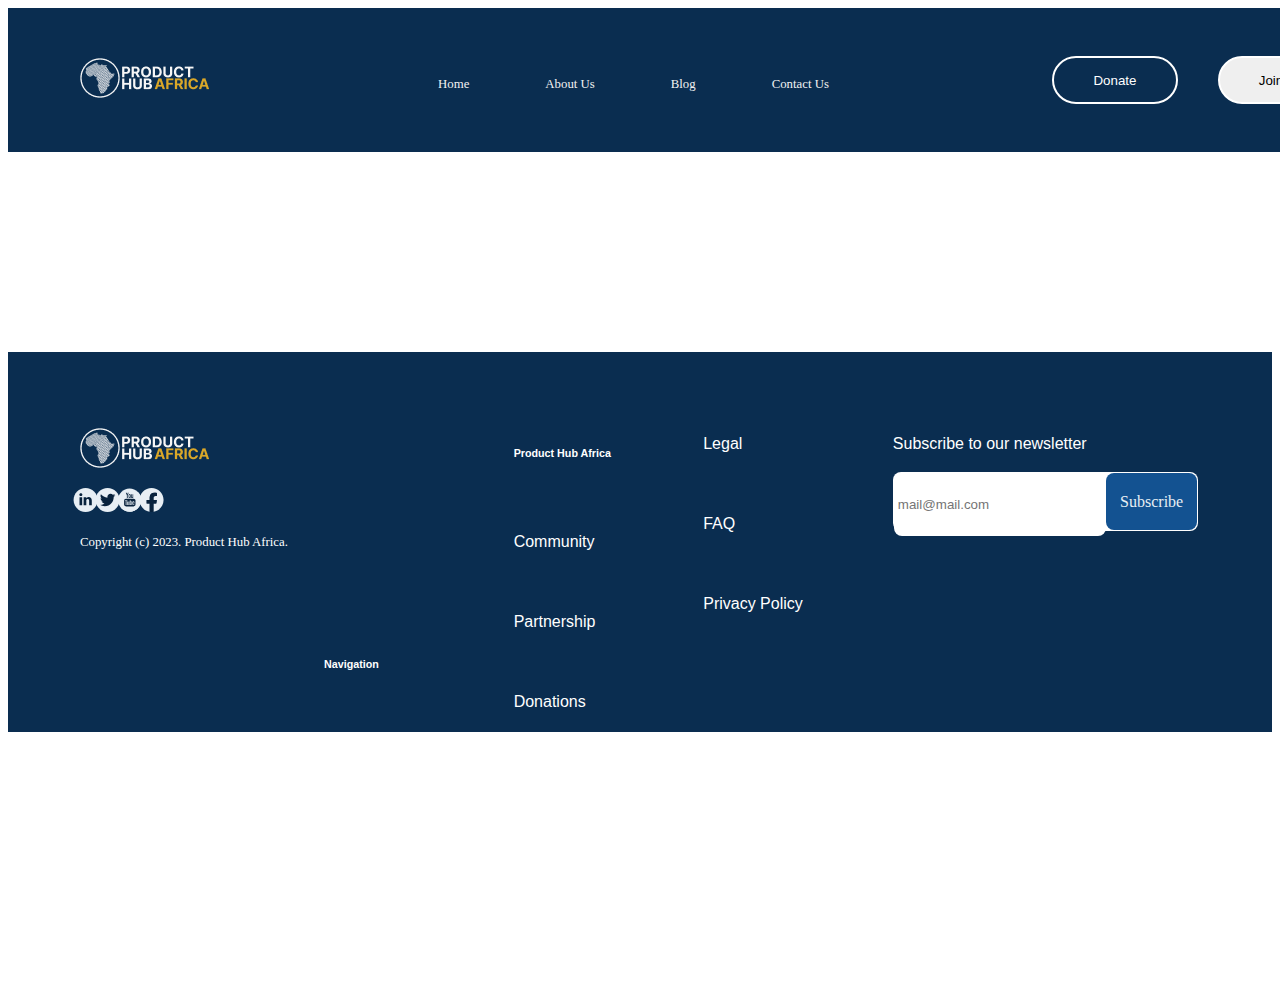
<file: privacy policy.html>
<!DOCTYPE html>
<html lang="en">
<head>
    <meta charset="UTF-8">
    <meta http-equiv="X-UA-Compatible" content="IE=edge">
    <meta name="viewport" content="width=device-width, initial-scale=1.0">
    <title>Product Hub Africa</title>
    <link href="https://cdn.jsdelivr.net/npm/bootstrap@5.3.0-alpha3/dist/css/bootstrap.min.css" rel="stylesheet"
    integrity="sha384-KK94CHFLLe+nY2dmCWGMq91rCGa5gtU4mk92HdvYe+M/SXH301p5ILy+dN9+nJOZ" crossorigin="anonymous">
    <link rel="stylesheet" href="https://cdnjs.cloudflare.com/ajax/libs/font-awesome/6.4.0/css/all.min.css" integrity="sha512-iecdLmaskl7CVkqkXNQ/ZH/XLlvWZOJyj7Yy7tcenmpD1ypASozpmT/E0iPtmFIB46ZmdtAc9eNBvH0H/ZpiBw==" crossorigin="anonymous" referrerpolicy="no-referrer" />
    <link href="https://fonts.cdnfonts.com/css/gotham-6" rel="stylesheet">
    <link rel="stylesheet" href="css/styles.css">
    <link rel="preconnect" href="https://fonts.googleapis.com">
    <style>
      @media (max-width: 915px) {
        .hidden-mobile {
          display: none;
        }
      }
      @media (min-width: 916px) {
        .hidden-desktop {
          display: none;
        }
      }
    </style>
</head>

<body>

    <!-- Mobile Header-->
    
    <nav class="navbar navbar-light titlebarmb hidden-desktop">
      <div class="container-fluid">
        <a class="navbar-brand" href="https://codexnature.github.io/Product-Hub-Africa/"><img src="images/Mobie Logo.png" alt="PHA Logo"></a> 
        <button class="navbar-toggler" data-bs-toggle="collapse" data-bs-target="#navbarSupportedContent" aria-controls="navbarSupportedContent" aria-expanded="false" aria-label="Toggle navigation">
          <span class="navbar-toggler-icon"></span>
        </button>
        <div class="collapse navbar-collapse" id="navbarSupportedContent">
          <ul class="navbar-nav me-auto mb-2 mb-lg-0 text-white" style="background-color: #0A2D50;">
            <li class="nav-item">
              <a class="nav-link activen text-white" aria-current="page" href="https://codexnature.github.io/Product-Hub-Africa/">Home</a>
            </li>
            <li class="nav-item">
              <a class="nav-link active text-white" aria-current="page" href="https://codexnature.github.io/Product-Hub-Africa/aboutus">About Us</a>
            </li>
            <li class="nav-item">
              <a class="nav-link active text-white" aria-current="page" href="https://codexnature.github.io/Product-Hub-Africa/blog%20page">Blog</a>
            </li>
            <li class="nav-item">
              <a class="nav-link active text-white" aria-current="page" href="https://codexnature.github.io/Product-Hub-Africa/contact%20us">Contact Us</a>
            </li>
            
            <li class="nav-item dropdown">
              <ul class="dropdown-menu" aria-labelledby="navbarDropdown">
                <li><a href="https://codexnature.github.io/Product-Hub-Africa/" class="nav-link px-5 text-white">Home</a></li>
                <li><a href="https://codexnature.github.io/Product-Hub-Africa/aboutus" class="nav-link px-5 text-white">About Us</a></li>
                <li><a href="https://codexnature.github.io/Product-Hub-Africa/blog%20page" class="nav-link px-5 text-white">Blog</a></li>
                <li><a href="https://codexnature.github.io/Product-Hub-Africa/contact%20us" class="nav-link px-5 text-white">Contact Us</a></li>
              </ul>
            </li>
          </ul>
        </div>
      </div>
    </nav>

    <!-- Header -->

    <div class="hidden-mobile titlebar">
      <a href="https://codexnature.github.io/Product-Hub-Africa/"> <img src="images/Logo.png" alt="PHA Logo"></a>
      <ul class="navi">
        <li><a href="https://codexnature.github.io/Product-Hub-Africa/">Home</a></li>
        <li><a href="https://codexnature.github.io/Product-Hub-Africa/aboutus">About Us</a></li>
        <li><a href="https://codexnature.github.io/Product-Hub-Africa/blog%20page">Blog</a></li>
        <li><a href="https://codexnature.github.io/Product-Hub-Africa/contact%20us">Contact Us</a></li>
      </ul>

      <div class="headerbtns">
        <button type="button" href="C:\Users\USER\Desktop\ProBono Projects\Product Hub Africa\donations.html" class="donatebtn" >Donate</button>
        <button class="joinbtn" >Join Us</button>
      </div>

    </div>


      <!-- Policy -->

    <div class="hidden-desktop mobilepolicy">
        <h2>Our Privacy Policy</h2>
      
        <p>
            At Product Hub Africa we are committed to protecting the privacy and security of our community members ensuring that important and relevant information that are collected are kept, stored with much security consciousness. Product hub Africa as the name implies, is a
            This Privacy Policy outlines how we collect, use, disclose, and protect your personal information when you interact with our platform. By using Product Hub Africa and its services, you consent to the practices described in this policy.</p>
            
            <br>

            <h5> <strong>1. Information We Collect:</strong></h5>
            <h5> <strong>  1.1 Personal Information:</strong></h5>
            <p>
            We may collect personal information that you provide directly when you register or interact with our platform. This may include your name, email address, username, and any additional information you choose to provide.
          </p>
          <br>
            <h5> <strong> 1.2 Usage Information:</strong></h5>
            <p>
            We may collect non-personal information about your interaction with our platform. This may include IP addresses, browser information, device information, and other usage details.
          </p>
            <br>
            <h5> <strong> 2. Use of Information:</strong></h5>
            <h5> <strong> 2.1 Providing and Improving Services:</strong></h5>
            <p>
            We use the collected information to provide, maintain, and improve our platform, services, and user experience. This includes personalizing content, analyzing user behavior, and enhancing community engagement.
          </p>
          <br>
            <h5> <strong> 2.2 Communication:</strong></h5>
            <p>
            We may use your contact information to communicate with you, respond to inquiries, provide updates, and deliver important notices related to our platform.
          </p>
          <br>
            <h5> <strong> 2.3 Data Analytics:</strong></h5>
            <p>
            We may analyze the usage data to gain insights, monitor trends, and improve our services. These analytics are conducted in an aggregated and anonymized manner to ensure your privacy.
          </p>
          <br>
            <h5> <strong> 3. Sharing of Information:</strong></h5>
            <h5> <strong> 3.1 Third-Party Service Providers:</strong></h5>
            <p>
            We may share your information with trusted third-party service providers who assist us in delivering our services. These providers are bound by confidentiality agreements and only access your information as necessary to perform their designated tasks.
          </p>
          <br>
            <h5> <strong> 3.2 Legal Compliance:</strong></h5>
            <p>
            We may disclose your information when required by law, regulation, legal process, or government request. We may also disclose information to protect the rights, safety, and security of our community, our platform, and others.
          </p>
          <br>
            <h5> <strong> 4. Data Security:</strong></h5>
            <p>
            We implement reasonable security measures to protect the personal information we collect. However, please be aware that no method of transmission or storage is completely secure, and we cannot guarantee absolute data security.
          </p>
          <br>
            <h5> <strong> 5. Your Choices:</strong></h5>
            <p>
            You have the right to access, update, correct, and delete your personal information. You may also choose to opt-out of certain communications. Please contact us using the information provided below to exercise these rights.
          </p>
          <br>
            <h5> <strong> 6. Third-Party Links:</strong></h5>
            <p>
            Our platform may contain links to third-party websites, products, or services. We are not responsible for the privacy practices or content of these external sites. We encourage you to review the privacy policies of any third-party sites you visit.
          </p>
          <br>
            <h5> <strong> 7. Updates to this Privacy Policy:</strong></h5>
            <p>
            We reserve the right to update or modify this Privacy Policy at any time. Any changes will be effective upon posting the revised policy on our platform. We encourage you to review this policy periodically.
          </p>
          <br>
            <h5> <strong> 8. Contact Us:</strong></h5>
            <p>
            If you have any questions, concerns, or requests regarding this Privacy Policy, please contact us at [Insert Contact Information].
            By using Product Hub Africa, you acknowledge that you have read and understood this Privacy Policy and agree to the collection, use, and disclosure of your information as described herein.</p>
            <br>
            <h5> <strong>End of Privacy Policy</strong></h5>
            
            <p>Please note that this is a general template and may need to be customized to align with your specific tech community's practices and legal requirements. It is always advisable to consult with legal professionals to ensure compliance with applicable laws and regulations.
          </p>
          <br>
    </div>



  <!-- Mobile Footer -->

  <div class="hidden-desktop mfooter">
    <img src="images/Logo.png" alt="PHA Logo">
    <svg xmlns="http://www.w3.org/2000/svg" width="24" height="25" viewBox="0 0 24 25" fill="none">
      <g clip-path="url(#clip0_234_3210)">
        <path d="M12 0.0107422C5.37225 0.0107422 0 5.38299 0 12.0107C0 18.6377 5.37225 24.0107 12 24.0107C18.6278 24.0107 24 18.6377 24 12.0107C24 5.38299 18.6278 0.0107422 12 0.0107422Z" fill="#E7EEF4"/>
        <path d="M18.22 17.2173V12.6146C18.22 10.1486 16.9037 9.00109 15.148 9.00109C13.7312 9.00109 13.0967 9.78034 12.7435 10.3271V9.18934H10.075C10.1102 9.94309 10.075 17.2173 10.075 17.2173H12.7435V12.7338C12.7435 12.4946 12.7607 12.2546 12.8312 12.0836C13.024 11.6043 13.4627 11.1078 14.2 11.1078C15.166 11.1078 15.5522 11.8436 15.5522 12.9228V17.2181L18.22 17.2173ZM7.26323 8.09359C8.19323 8.09359 8.77298 7.47634 8.77298 6.70609C8.75573 5.91859 8.19323 5.31934 7.28048 5.31934C6.36773 5.31934 5.77148 5.91859 5.77148 6.70609C5.77148 7.47709 6.35048 8.09359 7.24673 8.09359H7.26323ZM8.59748 17.2173V9.18934H5.92973V17.2173H8.59748Z" fill="#08223D"/>
      </g>
      <defs>
        <clipPath id="clip0_234_3210">
          <rect width="24" height="24" fill="white" transform="translate(0 0.0107422)"/>
        </clipPath>
      </defs>
    </svg>
    <svg xmlns="http://www.w3.org/2000/svg" width="24" height="25" viewBox="0 0 24 25" fill="none">
      <g clip-path="url(#clip0_234_3214)">
        <path d="M12 24.0107C18.6274 24.0107 24 18.6382 24 12.0107C24 5.38333 18.6274 0.0107422 12 0.0107422C5.37258 0.0107422 0 5.38333 0 12.0107C0 18.6382 5.37258 24.0107 12 24.0107Z" fill="#E7EEF4"/>
        <path d="M19.6941 7.23738C19.1281 7.48854 18.5201 7.65834 17.8809 7.73465C18.5333 7.34401 19.0331 6.72498 19.269 5.98824C18.6493 6.3563 17.9712 6.61541 17.2639 6.75432C16.6884 6.14083 15.8676 5.75781 14.9596 5.75781C13.2168 5.75781 11.8033 7.17072 11.8033 8.91461C11.8033 9.1617 11.8311 9.40276 11.8846 9.6342C9.26095 9.50234 6.93491 8.24558 5.37796 6.33593C5.1061 6.80232 4.95049 7.34458 4.95049 7.92315C4.95049 9.01823 5.50786 9.98442 6.35479 10.5504C5.85342 10.5349 5.36306 10.3995 4.92469 10.1557V10.1956C4.92469 11.7253 6.01268 13.0007 7.45692 13.2908C7.19161 13.3635 6.91319 13.4015 6.62515 13.4015C6.42149 13.4015 6.22391 13.3822 6.03089 13.3459C6.43262 14.5996 7.59847 15.5122 8.97947 15.538C7.89906 16.385 6.5377 16.8898 5.05912 16.8898C4.80445 16.8898 4.55275 16.8746 4.30566 16.8448C5.70292 17.7408 7.36194 18.2638 9.14474 18.2638C14.951 18.2638 18.1265 13.4535 18.1265 9.28202C18.1265 9.14507 18.1235 9.00914 18.1169 8.8737C18.7356 8.4262 19.2697 7.87211 19.6941 7.23738Z" fill="#08223D"/>
      </g>
      <defs>
        <clipPath id="clip0_234_3214">
          <rect width="24" height="24" fill="white" transform="translate(0 0.0107422)"/>
        </clipPath>
      </defs>
    </svg>
    <svg xmlns="http://www.w3.org/2000/svg" width="24" height="25" viewBox="0 0 24 25" fill="none">
      <g clip-path="url(#clip0_234_3217)">
        <path d="M0.370117 12.0105C0.370117 5.58867 5.57793 0.380859 11.9998 0.380859C18.4217 0.380859 23.6295 5.58867 23.6295 12.0105C23.6295 18.4324 18.4217 23.6402 11.9998 23.6402C5.57793 23.6402 0.370117 18.4324 0.370117 12.0105Z" fill="#E7EEF4"/>
        <path d="M20.2221 3.78906C24.7643 8.33125 24.7643 15.6953 20.2221 20.2328C15.6799 24.775 8.31582 24.775 3.77832 20.2328L20.2221 3.78906Z" fill="#E7EEF4"/>
        <path d="M23.452 14.0215L15.6285 6.19805L14.9957 6.83086L14.3629 6.19805L13.6691 6.8918L14.1332 7.35586L13.9832 7.50586L12.7785 6.30117L12.727 6.35273L11.1051 4.73086L10.4113 5.42461L10.5988 5.61211L10.3223 5.88867L9.15039 4.7168L8.66289 5.2043L9.80195 7.95117L9.28633 10.0605L10.6926 11.4668L7.13945 11.7152L7.08789 17.884L12.8066 23.6074C18.1691 23.2277 22.5473 19.2199 23.452 14.0215Z" fill="#E7EEF4"/>
        <path d="M16.1574 14.7059H15.4074L15.4121 14.2699C15.4121 14.0777 15.5715 13.9184 15.7637 13.9184H15.8105C16.0027 13.9184 16.1668 14.0777 16.1668 14.2699L16.1574 14.7059ZM13.3449 13.773C13.1574 13.773 12.998 13.8996 12.998 14.059V16.1777C12.998 16.3324 13.1527 16.4637 13.3449 16.4637C13.5371 16.4637 13.6918 16.3371 13.6918 16.1777V14.059C13.6918 13.8996 13.5371 13.773 13.3449 13.773ZM17.9152 12.5871V16.6184C17.9152 17.584 17.0762 18.3762 16.0543 18.3762H8.39023C7.36367 18.3762 6.5293 17.584 6.5293 16.6184V12.5871C6.5293 11.6215 7.36836 10.8293 8.39023 10.8293H16.0496C17.0762 10.834 17.9152 11.6215 17.9152 12.5871ZM8.90117 17.0543V12.8121H9.85273V12.184L7.32148 12.1793V12.798L8.11367 12.8027V17.059H8.90117V17.0543ZM11.7512 13.4449H10.959V15.709C10.959 16.0371 10.9777 16.2012 10.959 16.2574C10.8934 16.4309 10.6027 16.6184 10.4902 16.2762C10.4715 16.2152 10.4902 16.0324 10.4855 15.723L10.4809 13.4402H9.69336L9.69805 15.6855C9.69805 16.0277 9.68867 16.2855 9.70273 16.4027C9.72148 16.609 9.7168 16.848 9.9043 16.984C10.2605 17.2418 10.9449 16.9465 11.1137 16.5809V17.0496H11.7512V13.4449ZM14.2824 16.0371V14.1527C14.2824 13.4355 13.7434 13.0043 13.0121 13.5855L13.0168 12.184H12.2246L12.2199 17.0262L12.8715 17.0168L12.9324 16.7168C13.7621 17.4762 14.2824 16.9512 14.2824 16.0371ZM16.7574 15.7887L16.1621 15.7934V16.2059C16.1621 16.384 16.0168 16.5293 15.8387 16.5293H15.7215C15.5434 16.5293 15.398 16.384 15.398 16.2059V15.334H16.7574V14.823C16.7574 14.448 16.748 14.0777 16.7152 13.8621C16.6168 13.1871 15.6699 13.0793 15.1918 13.4262C15.0418 13.534 14.9246 13.6793 14.859 13.8715C14.7934 14.0637 14.7605 14.3309 14.7605 14.6684V15.7934C14.7605 17.6637 17.0293 17.3965 16.7574 15.7887ZM13.7152 9.68086C13.7574 9.7793 13.8184 9.85898 13.9074 9.91992C13.9918 9.98086 14.0996 10.009 14.2309 10.009C14.3434 10.009 14.4465 9.97617 14.5355 9.91523C14.6246 9.84961 14.6996 9.75586 14.7559 9.6293L14.7418 9.93867H15.623V6.18867H14.9293V9.10898C14.9293 9.26836 14.798 9.39492 14.6387 9.39492C14.4793 9.39492 14.348 9.26367 14.348 9.10898V6.18867H13.6215V8.71992C13.6215 9.04336 13.6262 9.25898 13.6355 9.3668C13.6496 9.4793 13.673 9.58242 13.7152 9.68086ZM11.0387 7.56211C11.0387 7.20117 11.0668 6.91992 11.1277 6.71836C11.1887 6.5168 11.2965 6.35273 11.4512 6.23086C11.6059 6.10898 11.8074 6.04805 12.0512 6.04805C12.2574 6.04805 12.4309 6.09023 12.5762 6.16523C12.7215 6.24492 12.834 6.34805 12.9137 6.47461C12.9934 6.60117 13.0496 6.73242 13.0777 6.86367C13.1059 6.99961 13.1199 7.20117 13.1199 7.47773V8.4293C13.1199 8.77617 13.1059 9.03398 13.0777 9.19805C13.0496 9.36211 12.9934 9.51211 12.9043 9.65273C12.8152 9.79336 12.7027 9.89648 12.5621 9.9668C12.4215 10.0324 12.2621 10.0652 12.084 10.0652C11.8824 10.0652 11.7137 10.0371 11.573 9.98086C11.4324 9.92461 11.3246 9.83555 11.2496 9.72305C11.1699 9.60586 11.1184 9.46523 11.0855 9.30117C11.0527 9.13711 11.0387 8.88867 11.0387 8.56055V7.56211ZM11.7324 9.05273C11.7324 9.26367 11.8918 9.43711 12.084 9.43711C12.2762 9.43711 12.4355 9.26367 12.4355 9.05273V7.05586C12.4355 6.84492 12.2762 6.67148 12.084 6.67148C11.8918 6.67148 11.7324 6.84492 11.7324 7.05586V9.05273ZM9.29023 10.0652H10.1246V7.18711L11.109 4.72148H10.1996L9.67461 6.5543L9.14492 4.7168H8.24492L9.29023 7.18711V10.0652Z" fill="#08223D"/>
      </g>
      <defs>
        <clipPath id="clip0_234_3217">
          <rect width="24" height="24" fill="white" transform="translate(0 0.0107422)"/>
        </clipPath>
      </defs>
    </svg>
    <svg xmlns="http://www.w3.org/2000/svg" width="24" height="25" viewBox="0 0 24 25" fill="none">
      <g clip-path="url(#clip0_234_3222)">
        <path d="M24 12.0107C24 5.38332 18.6274 0.0107422 12 0.0107422C5.37258 0.0107422 0 5.38332 0 12.0107C0 18.0003 4.38823 22.9647 10.125 23.8649V15.4795H7.07812V12.0107H10.125V9.36699C10.125 6.35949 11.9165 4.69824 14.6576 4.69824C15.9705 4.69824 17.3438 4.93262 17.3438 4.93262V7.88574H15.8306C14.3399 7.88574 13.875 8.81074 13.875 9.75974V12.0107H17.2031L16.6711 15.4795H13.875V23.8649C19.6118 22.9647 24 18.0003 24 12.0107Z" fill="#E7EEF4"/>
        <path d="M16.6711 15.4795L17.2031 12.0107H13.875V9.75974C13.875 8.81074 14.3399 7.88574 15.8306 7.88574H17.3438V4.93262C17.3438 4.93262 15.9705 4.69824 14.6576 4.69824C11.9165 4.69824 10.125 6.35949 10.125 9.36699V12.0107H7.07812V15.4795H10.125V23.8649C11.3674 24.0594 12.6326 24.0594 13.875 23.8649V15.4795H16.6711Z" fill="#08223D"/>
      </g>
      <defs>
        <clipPath id="clip0_234_3222">
          <rect width="24" height="24" fill="white" transform="translate(0 0.0107422)"/>
        </clipPath>
      </defs>
    </svg>

    <div class="msubbox">
      <p>Subscribe to our newsletter</p>
      <input type="email" placeholder="mail@mail.com">
      <button>Subscribe</button>
      </input>
    </div>
      <div class="mlinks">
      <!-- <div class="mnavigation">
        <h6>Navigation</h6>
        <a href="https://codexnature.github.io/Product-Hub-Africa/">Home</a>
        <br>
        <a href="https://codexnature.github.io/Product-Hub-Africa/blog%20page">Blog Post</a>
        <br>
        <a href="https://codexnature.github.io/Product-Hub-Africa/aboutus">About Us</a>
        <br>
        <a href="https://codexnature.github.io/Product-Hub-Africa/contact%20us">Contact Us</a>
      </div>
      <div class="morelinks">
        <p class="text-white">More Links</p>
        <a href="">Partnership</a>
        <br>
        <a href="https://codexnature.github.io/Product-Hub-Africa/donations">Donations</a>
        <br>
        <a href="">Volunteer</a>
      </div>
      <div class="mlegal">
        <p class="text-white"> Legal</p>
        <br>
        <a href="https://codexnature.github.io/Product-Hub-Africa/faq">FAQ</a>
        <br>
        <a href="https://codexnature.github.io/Product-Hub-Africa/privacy%20policy">Privacy Policy</a>
      </div> -->
      <div class="blue">
        <h6>Navigation</h6>
        <p><a href="https://codexnature.github.io/Product-Hub-Africa/donations">Home</a></p>
        <br>
        <p> <a href="https://codexnature.github.io/Product-Hub-Africa/blog%20page">Blog Post</a></p>
        <br>
        <p> <a href="https://codexnature.github.io/Product-Hub-Africa/aboutus">About Us</a></p>
        <br>
        <p> <a href="https://codexnature.github.io/Product-Hub-Africa/contact%20us">Contact Us</a></p>
      </div>
      <div class="green">
        <p class="text-white">More Links</p>
        <br>
        <p><a href="">Partnership</a></p>
        <br>
        <p> <a href="https://codexnature.github.io/Product-Hub-Africa/donations">Donations</a></p>
        <br>
        <p> <a href="">Volunteer</a></p>
      </div>
      <div class="red"> 
        <p class="text-white"> Legal</p>
        <br>
        <p><a href="https://codexnature.github.io/Product-Hub-Africa/faq">FAQ</a></p>
        <br>
        <a href="https://codexnature.github.io/Product-Hub-Africa/privacy%20policy">Privacy Policy</a>
      </div>
      </div>

      <p class="copyright"> (c) Copyright 2023. Product Hub Africa.</p>
  </div>



<!-- Footer -->

<div class="hidden-mobile footer">
    <div class="one"><img src="images/Logo.png" alt="PHA Logo"> 
      <div class="logosvg">
    <svg xmlns="http://www.w3.org/2000/svg" width="24" height="25" viewBox="0 0 24 25" fill="none">
      <g clip-path="url(#clip0_234_3210)">
        <path d="M12 0.0107422C5.37225 0.0107422 0 5.38299 0 12.0107C0 18.6377 5.37225 24.0107 12 24.0107C18.6278 24.0107 24 18.6377 24 12.0107C24 5.38299 18.6278 0.0107422 12 0.0107422Z" fill="#E7EEF4"/>
        <path d="M18.22 17.2173V12.6146C18.22 10.1486 16.9037 9.00109 15.148 9.00109C13.7312 9.00109 13.0967 9.78034 12.7435 10.3271V9.18934H10.075C10.1102 9.94309 10.075 17.2173 10.075 17.2173H12.7435V12.7338C12.7435 12.4946 12.7607 12.2546 12.8312 12.0836C13.024 11.6043 13.4627 11.1078 14.2 11.1078C15.166 11.1078 15.5522 11.8436 15.5522 12.9228V17.2181L18.22 17.2173ZM7.26323 8.09359C8.19323 8.09359 8.77298 7.47634 8.77298 6.70609C8.75573 5.91859 8.19323 5.31934 7.28048 5.31934C6.36773 5.31934 5.77148 5.91859 5.77148 6.70609C5.77148 7.47709 6.35048 8.09359 7.24673 8.09359H7.26323ZM8.59748 17.2173V9.18934H5.92973V17.2173H8.59748Z" fill="#08223D"/>
      </g>
      <defs>
        <clipPath id="clip0_234_3210">
          <rect width="24" height="24" fill="white" transform="translate(0 0.0107422)"/>
        </clipPath>
      </defs>
    </svg>
    <svg xmlns="http://www.w3.org/2000/svg" width="24" height="25" viewBox="0 0 24 25" fill="none">
      <g clip-path="url(#clip0_234_3214)">
        <path d="M12 24.0107C18.6274 24.0107 24 18.6382 24 12.0107C24 5.38333 18.6274 0.0107422 12 0.0107422C5.37258 0.0107422 0 5.38333 0 12.0107C0 18.6382 5.37258 24.0107 12 24.0107Z" fill="#E7EEF4"/>
        <path d="M19.6941 7.23738C19.1281 7.48854 18.5201 7.65834 17.8809 7.73465C18.5333 7.34401 19.0331 6.72498 19.269 5.98824C18.6493 6.3563 17.9712 6.61541 17.2639 6.75432C16.6884 6.14083 15.8676 5.75781 14.9596 5.75781C13.2168 5.75781 11.8033 7.17072 11.8033 8.91461C11.8033 9.1617 11.8311 9.40276 11.8846 9.6342C9.26095 9.50234 6.93491 8.24558 5.37796 6.33593C5.1061 6.80232 4.95049 7.34458 4.95049 7.92315C4.95049 9.01823 5.50786 9.98442 6.35479 10.5504C5.85342 10.5349 5.36306 10.3995 4.92469 10.1557V10.1956C4.92469 11.7253 6.01268 13.0007 7.45692 13.2908C7.19161 13.3635 6.91319 13.4015 6.62515 13.4015C6.42149 13.4015 6.22391 13.3822 6.03089 13.3459C6.43262 14.5996 7.59847 15.5122 8.97947 15.538C7.89906 16.385 6.5377 16.8898 5.05912 16.8898C4.80445 16.8898 4.55275 16.8746 4.30566 16.8448C5.70292 17.7408 7.36194 18.2638 9.14474 18.2638C14.951 18.2638 18.1265 13.4535 18.1265 9.28202C18.1265 9.14507 18.1235 9.00914 18.1169 8.8737C18.7356 8.4262 19.2697 7.87211 19.6941 7.23738Z" fill="#08223D"/>
      </g>
      <defs>
        <clipPath id="clip0_234_3214">
          <rect width="24" height="24" fill="white" transform="translate(0 0.0107422)"/>
        </clipPath>
      </defs>
    </svg>
    <svg xmlns="http://www.w3.org/2000/svg" width="24" height="25" viewBox="0 0 24 25" fill="none">
      <g clip-path="url(#clip0_234_3217)">
        <path d="M0.370117 12.0105C0.370117 5.58867 5.57793 0.380859 11.9998 0.380859C18.4217 0.380859 23.6295 5.58867 23.6295 12.0105C23.6295 18.4324 18.4217 23.6402 11.9998 23.6402C5.57793 23.6402 0.370117 18.4324 0.370117 12.0105Z" fill="#E7EEF4"/>
        <path d="M20.2221 3.78906C24.7643 8.33125 24.7643 15.6953 20.2221 20.2328C15.6799 24.775 8.31582 24.775 3.77832 20.2328L20.2221 3.78906Z" fill="#E7EEF4"/>
        <path d="M23.452 14.0215L15.6285 6.19805L14.9957 6.83086L14.3629 6.19805L13.6691 6.8918L14.1332 7.35586L13.9832 7.50586L12.7785 6.30117L12.727 6.35273L11.1051 4.73086L10.4113 5.42461L10.5988 5.61211L10.3223 5.88867L9.15039 4.7168L8.66289 5.2043L9.80195 7.95117L9.28633 10.0605L10.6926 11.4668L7.13945 11.7152L7.08789 17.884L12.8066 23.6074C18.1691 23.2277 22.5473 19.2199 23.452 14.0215Z" fill="#E7EEF4"/>
        <path d="M16.1574 14.7059H15.4074L15.4121 14.2699C15.4121 14.0777 15.5715 13.9184 15.7637 13.9184H15.8105C16.0027 13.9184 16.1668 14.0777 16.1668 14.2699L16.1574 14.7059ZM13.3449 13.773C13.1574 13.773 12.998 13.8996 12.998 14.059V16.1777C12.998 16.3324 13.1527 16.4637 13.3449 16.4637C13.5371 16.4637 13.6918 16.3371 13.6918 16.1777V14.059C13.6918 13.8996 13.5371 13.773 13.3449 13.773ZM17.9152 12.5871V16.6184C17.9152 17.584 17.0762 18.3762 16.0543 18.3762H8.39023C7.36367 18.3762 6.5293 17.584 6.5293 16.6184V12.5871C6.5293 11.6215 7.36836 10.8293 8.39023 10.8293H16.0496C17.0762 10.834 17.9152 11.6215 17.9152 12.5871ZM8.90117 17.0543V12.8121H9.85273V12.184L7.32148 12.1793V12.798L8.11367 12.8027V17.059H8.90117V17.0543ZM11.7512 13.4449H10.959V15.709C10.959 16.0371 10.9777 16.2012 10.959 16.2574C10.8934 16.4309 10.6027 16.6184 10.4902 16.2762C10.4715 16.2152 10.4902 16.0324 10.4855 15.723L10.4809 13.4402H9.69336L9.69805 15.6855C9.69805 16.0277 9.68867 16.2855 9.70273 16.4027C9.72148 16.609 9.7168 16.848 9.9043 16.984C10.2605 17.2418 10.9449 16.9465 11.1137 16.5809V17.0496H11.7512V13.4449ZM14.2824 16.0371V14.1527C14.2824 13.4355 13.7434 13.0043 13.0121 13.5855L13.0168 12.184H12.2246L12.2199 17.0262L12.8715 17.0168L12.9324 16.7168C13.7621 17.4762 14.2824 16.9512 14.2824 16.0371ZM16.7574 15.7887L16.1621 15.7934V16.2059C16.1621 16.384 16.0168 16.5293 15.8387 16.5293H15.7215C15.5434 16.5293 15.398 16.384 15.398 16.2059V15.334H16.7574V14.823C16.7574 14.448 16.748 14.0777 16.7152 13.8621C16.6168 13.1871 15.6699 13.0793 15.1918 13.4262C15.0418 13.534 14.9246 13.6793 14.859 13.8715C14.7934 14.0637 14.7605 14.3309 14.7605 14.6684V15.7934C14.7605 17.6637 17.0293 17.3965 16.7574 15.7887ZM13.7152 9.68086C13.7574 9.7793 13.8184 9.85898 13.9074 9.91992C13.9918 9.98086 14.0996 10.009 14.2309 10.009C14.3434 10.009 14.4465 9.97617 14.5355 9.91523C14.6246 9.84961 14.6996 9.75586 14.7559 9.6293L14.7418 9.93867H15.623V6.18867H14.9293V9.10898C14.9293 9.26836 14.798 9.39492 14.6387 9.39492C14.4793 9.39492 14.348 9.26367 14.348 9.10898V6.18867H13.6215V8.71992C13.6215 9.04336 13.6262 9.25898 13.6355 9.3668C13.6496 9.4793 13.673 9.58242 13.7152 9.68086ZM11.0387 7.56211C11.0387 7.20117 11.0668 6.91992 11.1277 6.71836C11.1887 6.5168 11.2965 6.35273 11.4512 6.23086C11.6059 6.10898 11.8074 6.04805 12.0512 6.04805C12.2574 6.04805 12.4309 6.09023 12.5762 6.16523C12.7215 6.24492 12.834 6.34805 12.9137 6.47461C12.9934 6.60117 13.0496 6.73242 13.0777 6.86367C13.1059 6.99961 13.1199 7.20117 13.1199 7.47773V8.4293C13.1199 8.77617 13.1059 9.03398 13.0777 9.19805C13.0496 9.36211 12.9934 9.51211 12.9043 9.65273C12.8152 9.79336 12.7027 9.89648 12.5621 9.9668C12.4215 10.0324 12.2621 10.0652 12.084 10.0652C11.8824 10.0652 11.7137 10.0371 11.573 9.98086C11.4324 9.92461 11.3246 9.83555 11.2496 9.72305C11.1699 9.60586 11.1184 9.46523 11.0855 9.30117C11.0527 9.13711 11.0387 8.88867 11.0387 8.56055V7.56211ZM11.7324 9.05273C11.7324 9.26367 11.8918 9.43711 12.084 9.43711C12.2762 9.43711 12.4355 9.26367 12.4355 9.05273V7.05586C12.4355 6.84492 12.2762 6.67148 12.084 6.67148C11.8918 6.67148 11.7324 6.84492 11.7324 7.05586V9.05273ZM9.29023 10.0652H10.1246V7.18711L11.109 4.72148H10.1996L9.67461 6.5543L9.14492 4.7168H8.24492L9.29023 7.18711V10.0652Z" fill="#08223D"/>
      </g>
      <defs>
        <clipPath id="clip0_234_3217">
          <rect width="24" height="24" fill="white" transform="translate(0 0.0107422)"/>
        </clipPath>
      </defs>
    </svg>
    <svg xmlns="http://www.w3.org/2000/svg" width="24" height="25" viewBox="0 0 24 25" fill="none">
      <g clip-path="url(#clip0_234_3222)">
        <path d="M24 12.0107C24 5.38332 18.6274 0.0107422 12 0.0107422C5.37258 0.0107422 0 5.38332 0 12.0107C0 18.0003 4.38823 22.9647 10.125 23.8649V15.4795H7.07812V12.0107H10.125V9.36699C10.125 6.35949 11.9165 4.69824 14.6576 4.69824C15.9705 4.69824 17.3438 4.93262 17.3438 4.93262V7.88574H15.8306C14.3399 7.88574 13.875 8.81074 13.875 9.75974V12.0107H17.2031L16.6711 15.4795H13.875V23.8649C19.6118 22.9647 24 18.0003 24 12.0107Z" fill="#E7EEF4"/>
        <path d="M16.6711 15.4795L17.2031 12.0107H13.875V9.75974C13.875 8.81074 14.3399 7.88574 15.8306 7.88574H17.3438V4.93262C17.3438 4.93262 15.9705 4.69824 14.6576 4.69824C11.9165 4.69824 10.125 6.35949 10.125 9.36699V12.0107H7.07812V15.4795H10.125V23.8649C11.3674 24.0594 12.6326 24.0594 13.875 23.8649V15.4795H16.6711Z" fill="#08223D"/>
      </g>
      <defs>
        <clipPath id="clip0_234_3222">
          <rect width="24" height="24" fill="white" transform="translate(0 0.0107422)"/>
        </clipPath>
      </defs>
    </svg>
  </div>
    <p>Copyright (c) 2023. Product Hub Africa.</p>
  </div>
  <div class="two">
    <p>Subscribe to our newsletter</p>
    <form>
      <input type="email" placeholder="mail@mail.com">
        <button>Subscribe</button>
    </form>
  </div>
  
  <div class="three">
    <p>Legal</p>
    <br>
    <p><a href="https://codexnature.github.io/Product-Hub-Africa/faq">FAQ</a></p>
    <br>
    <p><a href="https://codexnature.github.io/Product-Hub-Africa/privacy%20policy">Privacy Policy</a></p>
  </div>

  <div class="four">
    <h6>Product Hub Africa</h6>
    <br>
    <p>Community</p>
    <br>
    <p>Partnership</p>
    <br>
    <p><a href="https://codexnature.github.io/Product-Hub-Africa/donations">Donations</a></p>
    <br>
    <p>Volunteer</p>
  </div>
  
    <div class="navigation">
      <h6>Navigation</h6>
      <br>
      <P><a href="https://codexnature.github.io/Product-Hub-Africa/">Home</a></P>
      <br>
      <P><a href="https://codexnature.github.io/Product-Hub-Africa/blog%20page">Blog Post</a></P>
      <br>
      <P><a href="https://codexnature.github.io/Product-Hub-Africa/aboutus">About Us</a></P>
      <br>
      <P><a href="https://codexnature.github.io/Product-Hub-Africa/contact%20us">Contact Us</a></P>
    </div>
    

    
  


  
</div>

       


      <script src="https://cdn.jsdelivr.net/npm/bootstrap@5.3.0/dist/js/bootstrap.bundle.min.js" integrity="sha384-geWF76RCwLtnZ8qwWowPQNguL3RmwHVBC9FhGdlKrxdiJJigb/j/68SIy3Te4Bkz" crossorigin="anonymous"></script>
  </body>
  </html>
</file>
<file: css/styles.css>
body {
    background-color: #ffffff
    }
    
    @media (max-width: 916px)  {  

        .mcard {
            margin: auto;
            /* /* margin-left: 0.313rem; */
            margin-right: 5.3rem; */
            justify-content: center;
            width: 23.125rem;
        }

        .mcard p {
            text-align: justify;
        }

        .mblogs {
            width: 100%;
            margin: auto;
            margin-top: -150px;
            height: 70px;
        }

        .mblogs .container22 {
            width: 100%;
            height: 1500px;
        }

        .container22 .container22a {
            width: 100%;
            height: 130px;
            overflow: hidden;
            text-align: left;
            margin: auto;
            margin-bottom: 20px;
            margin-left: -20px;
        }

        .container22 .container22a img {
            width: 104px;
            height: 123px;
            flex-shrink: 0;
            margin-left: 10px;
            margin-bottom: 5px;
        }

        .container22 .container22a h3 {
            color: var(--color-guide-grey-grey-600, #353535);
            font-family: 'Gotham', sans-serif;
            font-size: 16px;
            font-style: normal;
            font-weight: 500;
            line-height: 24px; /* 150% */
            width: 208px;
            flex-shrink: 0;
            margin-top:0;
            margin-left:0;
        }

        .container22 .container22a svg {
            width: 10px;
            height: 10px;
            margin-left: 0;
            margin-top: -30px;
        }

        .container22 .container22a h6 {
            color: var(--color-guide-grey-grey-400, #616161);
            font-family: 'Gotham', sans-serif;
            font-size: 8px;
            font-style: normal;
            font-weight: 300;
            line-height: 9.603px; /* 120.036% */
            margin-left: -15px;
            width: 300px;
        }

        .container22 .container22a p {
            color: var(--color-guide-grey-grey-600, #353535);
            font-family: 'Gotham', sans-serif;
            font-size: 14px;
            font-style: normal;
            font-weight: 400;
            line-height: 20px; /* 142.857% */
            width: 236px;
            height: 40px;
            margin-left: 0;
            margin-top: -30px;
            padding-bottom: 50px;
        }

        .mdonatebox input {
            justify-content: center;
            align-items: center;
            text-align: center;
            height: 40%;
        }

        .mdonatebox span {
            margin-top: 5rem;
        }

        .mdonate h1 {
            color: #353535;
            font-family: 'Gotham', sans-serif;
            font-size: 1.25rem;
            font-style: normal;
            font-weight: 500;
            line-height: 1.5rem; /* 120% */
            text-align: center;
        }

        .mdonate h2 {
            font-size: x-large;
            text-align: center;
            margin-top: 4.5rem;
        }      
        .mdonate {
            width: 100%;
            height: 100%;
            margin: 5.375rem auto;
        }

        

        .mdonate p {
            color: #000;
            font-family: 'Gotham';
            font-size: 1.1rem;
            font-style: normal;
            font-weight: 400;
            line-height: 1.5rem; /* 150% */
            width: 90%;
            margin: auto;
            text-align: center;
            margin-top: 1.5rem;
        }

        .mdonatebox h4 {
            text-align: center;
        }

        .mdonatebox {
            padding: 5.75rem 3.25rem 5.75rem 3.3125rem;
            flex-direction: column;
            justify-content: center;
            align-items: center;
            border-radius: 1rem;
            background: var(--color-guide-primary-primary-50, #E7EEF4);
            width: 90%;
            margin: auto;
            margin-top: 4.5rem;
        }

        .mdonate .moneybox {
            width: 90%;
            justify-content: center;
            align-items: center;
            border-radius: 1rem;
            border: 0.0625rem solid var(--color-guide-primary-primary-500, #135291);
            background: var(--guide, #FFF);
        }

        .mdonatebox button {
            width: 90%;
            height: 3rem;
            gap: 0.625rem;
            border-radius: 2.5rem;
            background: var(--color-guide-primary-primary-500, #135291);
            color: #FFF;
            font-family: 'Gotham', sans-serif;
            font-size: 1rem;
            font-style: normal;
            font-weight: 500;
            line-height: 1.5rem; /* 150% */
            border-color: transparent;
            margin-top: 4.5rem;
            padding: 2rem auto;
        }
        
            
        }

    .mobilepolicy {
            width: 90%;
            margin: 0 auto;
            padding-left: 0.625rem;
            padding-right: 0.625rem;
            text-align: justify;
            margin-bottom: 3rem;
        }

        .mobilepolicy{
            width: 100%;
            padding: 0rem 1.5rem ;
        }

        .mobilepolicy h2 {
            color: var(--color-guide-primary-primary-800, #0A2D50);
            text-align: center;
            font-family: 'Gotham', sans-serif;
            font-size: 1.5rem;
            font-style: normal;
            font-weight: 500;
            line-height: 2rem; /* 133.333% */
            width: 100%;
            margin-bottom: 1.25rem;
            margin-top:0;
        }

        .mobilepolicy p {
            color: var(--color-guide-grey-grey-600, #353535);
            font-family: 'Gotham', sans-serif;
            font-size: 1rem;
            font-style: normal;
            font-weight: 400;
            line-height: 24px; /* 150% */
            text-align: left;
            width: 100%;
            flex-shrink: 0;
            text-align: justify;
        }    

    .mobilepolicy br {
        width: 100%;
        height: 6.25rem;
    }
    .mobilepolicy h5 {
        color: var(--color-guide-grey-grey-600, #353535);
        font-family: 'Gotham', sans-serif;
        font-size: 1rem;
        font-style: normal;
        font-weight: 700;
        line-height: 1.5rem;
        width: 100%;
        text-align: left;
    }
    .mfaq2 {
        width: 100%;
        height: 1498px;
        margin: auto;
        flex-direction: column;
        margin-bottom: 200px;
    }
    .mfaq2 .container16 {
        width: 100%;
    }
    
    .mfaq2 .container16 h5  {
        color: var(--color-guide-grey-grey-600, #353535);
    text-align: center;
    font-family: 'Gotham', sans-serif;
    font-size: 1.25rem;
    font-style: normal;
    font-weight: 500;
    line-height: 1.5rem; /* 120% */
    text-align: left;
    margin: auto;
    width: 100%;
    margin-left: -7.5rem;
    margin-bottom: 1.125rem;
        }

        .mfaq2 .container16 p {
            color: var(--color-guide-grey-grey-600, #353535);
            /* Regular/Body Regular */
            font-family: 'Gotham', sans-serif;
            font-size: 16px;
            font-style: normal;
            font-weight: 400;
            line-height: 24px; /* 150% */
            text-align: left;
            margin: auto;
            width: 100%;
            margin-left: -120px;
            margin-bottom: 32px;
        }

        .mfaq2 .container16 td {
            display: block;
            width: 180px;
            margin: auto;
        }

        .mobpart h3 {
            color: var(--color-guide-grey-grey-600, #353535);
            text-align: center;
            font-family: 'Gotham', sans-serif;
            font-size: 20px;
            font-style: normal;
            font-weight: 500;
            line-height: 24px; /* 120% */
        }

        .mobpart .btn-1 {
            display: flex;
            height: 3rem;
            padding: 1rem 2.0938rem;
            justify-content: center;
            align-items: center;
            gap: 0.625rem;
            flex-shrink: 0;
            border-radius: 6.25rem;
            background: var(--color-guide-primary-primary-500, #135291);
            margin: auto;
            border-color: transparent;
            margin-bottom: -0.625rem;
        }

        .mobpart .btn-2 {
            display: flex;
            height: 48px;
            padding: 16px 33.5px;
            justify-content: center;
            align-items: center;
            gap: 10px;
            flex-shrink: 0;
            border-radius: 100px;
            background: transparent;
            margin: auto;
            border-color: #135291;
            margin-bottom: -30px;
        }
    
    h3 { 
        text-align: center;
        color: #353535;
        font-size: 2rem;
        font-style: normal;
        font-weight: 400;
        line-height: 1.25rem;
        margin-top: 6rem;
        /* /* font-family: ''Gotham', sans-serif', sans-serif; */
    }
    
    h2 {
        color: #135291;
    }
    
    span {
        color: #DAA728;
        display: contents;
    }



/* Title */


.titlebar {
    display: flex;
    width: 100%;
    padding: 1.5rem 4.5rem;
    justify-content: space-between;
    align-items: center;
    background: var(--color-guide-primary-primary-800, #0A2D50);
    margin: auto;
    height: 6rem;
}


.titlebarmb {
    text-align: center;
    flex-direction: column;
    align-items: center;
    gap: 0.875rem;
    color: var(--guide, #FFF);
    text-shadow:0 4px 4px0 rgba(0, 0, 0, 0.25);
    font-family: 'Gotham', sans-serif;
    font-size: 1.25rem;
    font-style: normal;
    font-weight: 500;
    line-height: 1.5rem; /* 120% */
    padding-bottom: 0.875rem;
    /* width: 23.125rem; */
}

.titlebarmb img {
    width: 4.9rem;
    height: 2.4375rem;
}


.titlebar li {
    text-decoration: #fff;
    color: #fff;
}

.navi {
    color: #FFF;
    margin-bottom: 0.625rem;
    text-decoration: #fff;
    display: flex;
    list-style-type: none;
}

.navi a {
    margin: 1.25rem;
    margin-right: 3.5rem;
    color: #F2F2F2;
    font-family: Gotham;
    font-size: 1vw;
    font-style: normal;
    font-weight: 500;
    line-height: normal;
    text-decoration: none;
}

.titlebar button {
    border-radius: 6.25rem;
    border: 0.125rem solid var(--guide, #FFF);
    justify-content: center;
    align-items: center;
    gap: 0.625rem;
    width: 7.875rem;
    height: 3rem;
}

.headerbtns {
    display: flex;
}

.donatebtn {
    background-color: transparent;
    color: #fff;
}

.joinbtn {
    margin-left: 2.5rem;
}


/* Intro */

.container1 {
    width: 80%;
    margin: auto;
    display: flex;
}

.container1a {
    width: 50%;
    height: auto;
    margin-right: 5rem;
    margin-top: 13.44rem;
    padding: 1rem;
}

.container1a h1 {
    display: flex;
    text-align: left;
    flex-direction: column;
    align-self: stretch;
    font-size: 4rem;
    font-family: ''Gotham', sans-serif', sans-serif;
    font-weight: 700;
    font-style: normal;
    line-height: 4.5rem;
    color: #135291;
    height: auto;
    margin-bottom: 1.5rem;
}

.container1a p {
        color: var(--color-guide-grey-grey-600, #353535);
        font-family: ''Gotham', sans-serif', sans-serif;
        font-size: 1.25rem;
        font-style: normal;
        font-weight: 400;
        line-height: 2rem; /* 200% */
        /* margin: auto; */
        height: auto;
        margin-bottom: 2.5rem;
    }

    .container1b {
        width: 60%;
    }


    .container1b img {
        /* max-width: 100%;
        width: 100;
        height: auto; */
        width: 40rem;
        height: 40rem;
        margin-top: 8.5rem;
    }

.container .introbuttons {
    width: 37.75rem;
    height: 3rem;
    margin-top: 2.5rem;
    
}

.introbuttons .btn-1 {
    height: 3rem;
    width: 40%;
    justify-content: center;
    align-items: center;
    gap: 2.5rem;
    flex-shrink: 0;
    align-self: stretch;
    border-radius: 6.25rem;
    background: var(--color-guide-primary-primary-500, #135291);
    margin-right: 1.25rem;
    border-color: transparent;
    font-size: 1rem;
}

.introbuttons .btn-2 {
    height: 3rem;
    width: 40%;
    justify-content: center;
    align-items: center;
    gap: 0.625rem;
    flex: 1 0 0;
    align-self: stretch;
    border-radius: 6.25rem;
    border: 0.125rem solid var(--color-guide-grey-grey-700, #292929);
    color: #292929;
    background: transparent;
    margin-left: 1.25rem;
    font-size: 1rem;
}

.mobintro {
    width: 100%;
    text-align: center;
}

.mobintro h1 {
    width: 90%;
    color: var(--color-guide-primary-primary-500, #135291);
    font-family: Gotham;
    font-size: 2rem;
    font-style: normal;
    font-weight: 700;
    line-height: 2rem;
    margin: 2rem 1.75rem;
}

.mobintro p {
    margin: auto;
    text-align: center;
    width: 100%;
}


.mintro {
    margin: auto;
    width: 14.375rem;
    height: 14.375rem;
    display: flex;
    align-items: center;
    justify-content: center;
    
}

.mobintro img {
    width: 14.125rem;
    /* height: 14.125rem; */
    margin: 1rem auto;
}



/* Our Partners */
.container2 {
    width: 80%;
    margin: auto;
    text-align: center;
}

.container2 h3 {
    color: var(--color-guide-grey-grey-600, #353535);
    text-align: center;
    font-family: ''Gotham', sans-serif', sans-serif;
    font-size: 2rem;
    font-style: normal;
    font-weight: 500;
    line-height: 1.25rem; /* 62.5% */
    margin-top: 9.19rem;
    margin-bottom: 1.5rem;
}

.container2 p {
    color: var(--color-guide-grey-grey-600, #353535);
    text-align: center;
    font-family: ''Gotham', sans-serif', sans-serif;
    font-size: 1.25rem;
    font-style: normal;
    font-weight: 400;
    line-height: 2rem; /* 160% */
    margin: auto;
    padding: 0 19rem;
    margin-bottom: 2.5rem;
}

.container2a {
    background-color: #E7EEF4;
    width: 100%;
    height: 6.5rem;
    margin: 0 auto;
    align-items: center;
    justify-content: center;
    display: flex;
}

.propel {
    margin: 1.75rem 9.3125rem 1.75rem;
    
}

.alt {
    margin: 1.75rem 11.3125rem 1.75rem;
   
}

.mobpart {
    width: 100%;
    margin-top: 3rem;
}

.mobpart img {
    margin: auto;
    width: 100%;
}

.mobpart .container2a {
    width: 100%;
    height: 2.5rem;
    margin-bottom: 1.5rem;
    flex-shrink: 0;
    background: var(--color-guide-primary-primary-50, #E7EEF4);
    align-items: center;
    justify-content: center;
    display: flex;
}

/* MobStacks */

.mobstacks {
    width: 100%;
    margin: auto;
    padding-top: 1.5rem;
    align-content: center;
    justify-content: center;
    margin-bottom: 3.125rem;
    margin-top: 5.375rem;
}

.mobstacks button {
    margin-top: 1.5rem;
    margin: auto;
    display: flex;
    margin-bottom: 2.5rem;
    height: 3rem;
    padding: 1rem 2.0938rem;
    justify-content: center;
    align-items: center;
    gap: 0.625rem;
    flex-shrink: 0;
    border-radius: 2.5rem;
    background: var(--color-guide-secondary-secondary-500, #DAA728);
    border-color: transparent;
    color: #fff;
}

.mobstacks h3 {
    color: var(--color-guide-grey-grey-600, #353535);
    text-align: center;
    font-family: ''Gotham', sans-serif', sans-serif;
    font-size: 1.25rem;
    font-style: normal;
    font-weight: 500;
    line-height: 24px; /* 120% */
}

.proddsgn {
    display: flex;
    width: 17.8125rem;
    height: 4.5rem;
    padding: 1.7648rem 5.7049rem;
    flex-direction: column;
    justify-content: center;
    align-items: center;
    gap: 0.4104rem;
    border-radius: 0.8209rem;
    background: var(--color-guide-secondary-secondary-50, #FBF6EA);
    margin: auto;
    margin-top: 1.5rem;
    margin-bottom: 1.5rem;
}

.prodmgt {
    display: flex;
    width: 17.8125rem;
    height: 4.5rem;
    padding: 1.7648rem 5.7049rem;
    flex-direction: column;
    justify-content: center;
    align-items: center;
    gap: 0.4104rem;
    border-radius: 0.8209rem;
    background: var(--color-guide-primary-primary-50, #E7EEF4);
    margin: auto;
    margin-top: 1.5rem;
    margin-bottom: 1.5rem;
}

.devmnt {
    display: flex;
    width: 17.8125rem;
    height: 4.5rem;
    padding: 1.7648rem 5.7049rem;
    flex-direction: column;
    justify-content: center;
    align-items: center;
    gap: 0.4104rem;
    border-radius: 0.8209rem;
    background: var(--color-guide-secondary-secondary-50, #FBF6EA);
    margin: auto;
    margin-top: 1.5rem;
    margin-bottom: 0.875rem
}

.mobstacks h6 {
    color: #000;
    text-align: center;
    font-family: ''Gotham', sans-serif', sans-serif;
    font-size: 0.8209rem;
    font-style: normal;
    font-weight: 900;
    line-height: 0.985rem; /* 120% */
    margin-bottom: 0;
}

.mobstacks svg {
    width: 0.985rem;
    height: 0.985rem;
    margin-left: 2.5rem;
    margin-bottom: 0.6569rem;
}



.container2a .mpropel {
    position: relative;
    right: 3.125rem;
}

.container2a .maltschool {
    position: relative;
    left: 2.5rem;
}

.mobpart .mh3 {
    text-align: left;
    margin-left: 1.5rem;
    color: var(--color-guide-grey-grey-600, #353535);
    font-family: 'Gotham', sans-serif;
    font-size: 1.25rem;
    font-style: normal;
    font-weight: 500;
    line-height: 1.5rem; /* 120% */
    margin-right: 8rem;
    margin-top: 2.07rem;
}

.mobpart p {
    color: var(--color-guide-grey-grey-600, #353535);
    font-family: 'Gotham', sans-serif;
    font-size: 1rem;
    font-style: normal;
    font-weight: 400;
    line-height: 1.5rem; /* 150% */
    text-align: left;
    width: 90%;
    margin: auto;
}


/* More About PHA */
.container3 {
    margin: 8.75rem auto;
    display: flex;
    text-align: left;
    width: 80%;
    height: auto;
}

.container3 div {
    margin: 5rem;
}

.container3a {
    /* width: 31.6rem; */
    
}

.container3b {
    width: 250%;
    height: auto;
}

.container3b img {
    max-width: 100%;
    width: 45rem;
    height: 45rem;
    
}


.container3 .container3a h2 {
    color: var(--color-guide-primary-primary-500, #135291);
    font-family: 'Gotham', sans-serif;
    font-size: 3rem;
    font-style: normal;
    font-weight: 500;
    line-height: normal;
    height: auto;
}

.container3 .container3a p {
    color: var(--color-guide-grey-grey-600, #353535);
    font-family: 'Gotham', sans-serif;
    font-size: 1.25rem;
    font-style: normal;
    font-weight: 400;
    line-height: 2rem; /* 160% */
    width: 100%;
    margin-top: 2.5rem;
}

.container3a button {
    color: var(--color-guide-grey-grey-50, #EBEBEB);
    text-align: center;
    width: 14.5rem;
    height: 3rem;
    font-family: 'Gotham', sans-serif;
    font-size: 1rem;
    font-style: normal;
    font-weight: 500;
    line-height: 1.5rem; /* 150% */
    display: flex;
    justify-content: center;
    align-items: center;
    flex-shrink: 0;
    align-self: stretch;
    margin-top: 2rem;
    border-radius: 6.25rem;
    border-color: transparent;
    background: var(--color-guide-primary-primary-500, #135291);
}

/* CTA */
.container4 {
    text-align: center;
    align-self: center;
    width: 80%;
    margin: auto;
    padding: 0 22.5rem;
}

.container4a h3 {
    color: var(--color-guide-grey-grey-600, #353535);
    font-family: 'Gotham', sans-serif;
    font-size: 2rem;
    font-style: normal;
    font-weight: 500;
    line-height: normal;
    margin-bottom: 2rem;
}

.container4a p {
    color: var(--color-guide-grey-grey-600, #353535);
    text-align: center;
    font-family: 'Gotham', sans-serif;
    font-size: 1.25rem;
    font-style: normal;
    font-weight: 400;
    line-height: 2rem; /* 160% */
    margin-top: 2rem;
    margin: auto;
    margin-bottom: 2rem;
}

.container5 {
    display: flex;
    margin: 0 auto;
    width: 80%;
    height: auto;
}
.container5 div {
    margin: 2rem;
}

.container5b {
    display: flex;
    margin: 0 auto;
    width: 80%;
    height: auto;
    margin-bottom: 2.5rem;
    align-items: center;
    justify-content: center;
}

.container5b div {
    margin: 2rem;
}

.container5b .ctas {
    width: 30%;
}


.ctas {
    border-radius: 0.5rem;
    border: 0.1875rem solid var(--color-guide-primary-primary-200, #92AFCC);
    padding: 1.5rem;
}

.ctas img {
    float: left;
    width: 4rem;
    height: 4rem;
}

.ctas h4 {
    color: var(--color-guide-grey-grey-600, #353535);
    text-align: center;
    font-family: 'Gotham', sans-serif;
    font-size: 1.2rem;
    font-style: normal;
    font-weight: 500;
    line-height: 2rem; /* 133.333% */
}

.ctas p {
    color: var(--color-guide-grey-grey-600, #353535);
    font-family: 'Gotham', sans-serif;
    font-size: 1.25rem;
    font-style: normal;
    font-weight: 400;
    line-height: 2rem; /* 160% */
    margin-top: 3rem;
    text-align: left;
}

.mctas {
    border-radius: 0.7rem;
    border: 0.0875rem solid var(--color-guide-primary-primary-200, #92AFCC);
    margin-bottom: 2rem;
    padding: 0.3rem;
}


.mctas img {
    float: left;
    margin-bottom: 0;
    padding-top: 1.3056rem;
    padding-left: .6056rem;
    color: #135291;
    width: 3.75rem;
    height: 3.75rem;
    margin-right: 0.625rem;
}

.ctamobile2 {
    width: 100%;
}

.mctas h4 {
    color: var(--color-guide-grey-grey-600, #353535);
    text-align: center;
    font-family: 'Gotham', sans-serif;
    font-size: 1.25rem;
    font-style: normal;
    font-weight: 500;
    line-height: 1.5rem; /* 120% */
    padding-top: 1.306rem;
    position: relative;
    right: 1.25rem;
}

.mctas p {
    color: var(--color-guide-grey-grey-600, #353535);

/* Regular/Label Regular */
font-family: 'Gotham', sans-serif;
font-size: 0.875rem;
font-style: normal;
font-weight: 400;
line-height: 1.25rem; /* 142.857% */
margin-top: 1.6044rem;
text-align: left;
}

.ctaMobile {
    width: 90%;
    margin: auto;
    margin-bottom: 6.25rem;
    margin-top: 0;
}

.ctaMobile h3 {
    color: var(--color-guide-grey-grey-600, #353535);
    font-family: 'Gotham', sans-serif;
    font-size: 1.25rem;
    font-style: normal;
    font-weight: 500;
    line-height: 1.5rem; /* 120% */
    text-align: left;
    margin-bottom: 1.5rem;
}

.ctaMobile p {
    color: var(--color-guide-grey-grey-600, #353535);
    font-family: 'Gotham', sans-serif;
    font-size: 0.875rem;
    font-style: normal;
    font-weight: 400;
    line-height: 1.25rem; /* 142.857% */
    text-align: left;
    margin-left: 0;;
    margin-left: 0.625rem;
}



/* Events */

.container6 {
    margin: 2.5rem auto;
    height: auto;
    width: 80%;
    text-align: center;
    margin-bottom: 2.5rem;
    padding: 0 10rem;
}

.container6 h3 {
    color: var(--color-guide-grey-grey-600, #353535);
    text-align: center;
    font-family: 'Gotham', sans-serif;
    font-size: 2rem;
    font-style: normal;
    font-weight: 500;
    line-height: 1.25rem; /* 62.5% */
    margin-bottom: 1.5rem;
}

.container6 p {
    color: var(--color-guide-grey-grey-600, #353535);
    text-align: center;
    font-family: 'Gotham', sans-serif;
    font-size: 1.25rem;
    font-style: normal;
    font-weight: 400;
    line-height: 2rem; /* 160% */
    margin-bottom: 0.625rem;
    width: 100%;
}

.container7 {
    background-color: #135291;
    width: 100%;
    margin: 0 auto;
    padding: 5rem;
    display: flex;
    margin-bottom: 9rem;
}

.container7a {
    width: 80%;
    margin: auto;
    /* margin-top: 2.5rem; */
}


.container7b {
    width: 100%;
}

.container7b img {
    max-width: 110%;
    width: 44rem;
    height: 37rem;
    border-radius: 2.5rem;
    background: url(<path-to-image>), lightgray 50% / cover no-repeat;
}

.container7d {
    margin-left: 3rem;
    padding-right: 6rem;
    padding-left: 3rem;
    padding-bottom: 6rem;
}



.container7d h3 {
    color: var(--guide, #FFF);
    font-family: 'Gotham', sans-serif;
    font-size: 3rem;
    font-style: normal;
    font-weight: 500;
    line-height: 3.5rem; /* 116.667% */
    text-align: left;
    margin-top: 1.5rem;
    padding-right: 4rem;
    margin-bottom: 2rem;
}

.container7d p {
    color: var(--guide, #FFF);
font-family: 'Gotham', sans-serif;
font-size: 1.25rem;
font-style: normal;
font-weight: 400;
line-height: 2rem; /* 160% */
/* margin-top: 1.125rem; */
padding-right: 10rem;
}

.container7d button {
    display: flex;
    height: 3rem;
    padding: 1rem 2.0938rem;
    justify-content: center;
    align-items: center;
    gap: 0.625rem;
    flex-shrink: 0;
    align-self: stretch;
    border-radius: 6.25rem;
    background: var(--color-guide-secondary-secondary-500, #DAA728);
    width: 14.5rem;
    border-color: transparent;
    color: var(--guide, #FFF);
    text-align: center;
    font-family: 'Gotham', sans-serif;
    font-size: 1rem;
    font-style: normal;
    font-weight: 500;
    line-height: 1.5rem; /* 150% */
}

.mevent1 {
    width: 90%;
    height: 100%;
    margin:  0 auto;
    margin-bottom: 3.125rem;
    justify-content: center;
    align-items: center;
}

.mevent1 h3 {
    color: var(--color-guide-grey-grey-600, #353535);
    text-align: left;
    /* Semibold/Header 3 Semibold */
    font-family: 'Gotham', sans-serif;
    font-size: 1.25rem;
    font-style: normal;
    font-weight: 500;
    line-height: 1.5rem; /* 120% */
}

.mevent1 img {
    width: 100%;
    height: 14.0625rem;
    border-radius: 1rem;
    background: url(<path-to-image>), lightgray 50% / cover no-repeat;
    margin-top: 0.75rem;
    margin-bottom: 2.125rem;
}

.mevent1 p {
    color: var(--color-guide-grey-grey-600, #353535);
    /* Regular/Body Regular */
    font-family: 'Gotham', sans-serif;
    font-size: 1rem;
    font-style: normal;
    font-weight: 400;
    line-height: 1.5rem; /* 150% */
    width: 22.4375rem;
    flex-shrink: 0;
    text-align: left;
    padding-left: 0.313rem;
    margin-bottom: 1.6rem;
}

.mevent1 button {
    display: flex;
    height: 3rem;
    padding: 1rem 2.0938rem;
    justify-content: center;
    align-items: center;
    gap: 0.625rem;
    flex-shrink: 0;
    border-radius: 2.5rem;
    background: var(--color-guide-secondary-secondary-500, #DAA728);
    border-color: transparent;
    margin: auto;
    color: var(--guide, #FFF);
    text-align: center;
    font-family: 'Gotham', sans-serif;
    font-size: 1rem;
    font-style: normal;
    font-weight: 500;
    line-height: 1.5rem; /* 150% */
}




/* Our Courses */
.container8 {
    margin: auto;
    margin-top: 2rem;
    width: 80%;
    display: flex;
}

.container8a {
    width: 40%;
}

.container8a li {
    color: var(--color-guide-grey-grey-500, #3A3A3A);
    text-align: center;
    font-family: 'Gotham', sans-serif;
    font-size: 1rem;
    font-style: normal;
    font-weight: 300;
    line-height: 1.5rem; /* 120% */
    text-align: left;
}

.container8b {
    width: 50%;
    height: 70%;
    margin-left: 15rem;
    padding-top: 2rem;
    margin-top: 4rem;
}

.container8a h5 {
    color: var(--color-guide-grey-grey-500, #3A3A3A);
    text-align: center;
    font-family: 'Gotham', sans-serif;
    font-size: 1rem;
    font-style: normal;
    font-weight: 500;
    line-height: 1.5rem; /* 120% */
    text-align: left;
}



.study1 {
    background-color: #E7EEF4;
    border-radius: 0.625rem;
    padding: 1rem 2.5rem;
    display: flex;
    width: 80%;
}

.study1 .list {
    width: 100%;
}

.study1 .btn {
    width: 30%;
}

.study2 {
    background-color: #f4e4bc;
    border-radius: 0.625rem;
    padding: 1rem 2.5rem;
    display: flex;
    margin-left: 7.8rem;
    margin-top: 1.5rem ;
    width: 80%;
}

.study2 .list {
    width: 100%;
}

.study2 .btn {
    width: 30%;
}

.study3 {
    background-color: #E7EEF4;
    border-radius: 0.625rem;
    padding: 1rem 2.5rem;
    display: flex;
    margin-top: 1.5rem;
    width: 80%;
}

.study3 .list {
    width: 100%;
}

.study3 .btn {
    width: 30%;
}

.study1 button {
    width: 4.9375rem;
    gap: 0.625rem;
    border-radius: 2.5rem;
    background: var(--color-guide-primary-primary-500, #135291);
    height: 2.5rem;
    color:white;
    border-color: transparent;
    margin-left: 2rem;
    margin-top: 4rem;
    font-size: 0.875rem;
}


.study2 button {
    width: 4.9375rem;
    gap: 0.625rem;
    border-radius: 2.5rem;
    background: var(--color-guide-primary-primary-500, #D80D0D);
    height: 2.5rem;
    color:white;
    border-color: transparent;
    margin-left: 2rem;
    margin-top: 4rem;
    font-size: 0.875rem;
}

.study3 button {
    width: 4.9375rem;
    gap: 0.625rem;
    border-radius: 2.5rem;
    background: var(--color-guide-primary-primary-500, #151514);
    height: 2.5rem;
    color:white;
    border-color: transparent;
    margin-left: 2rem;
    margin-top: 4rem;
    font-size: 0.875rem;
}


.container8b h4 {
    color: #000;
    text-align: left;
    font-family: 'Gotham', sans-serif;
    font-size: 2rem;
    font-style: normal;
    font-weight: 500;
    line-height: 1.25rem /* 62.5% */;
    margin-bottom: 1rem;
}

.container8b h2 {
    color: var(--color-guide-primary-primary-500, #135291);
    font-family: 'Gotham', sans-serif;
    font-size: 3rem;
    font-style: normal;
    font-weight: 500;
    line-height: 3.5rem; /* 116.667% */
    margin-bottom: 1rem;
    padding-right: 2rem;
}

.container8b p {
    color: var(--color-guide-grey-grey-600, #353535);
    font-family: 'Gotham', sans-serif;
    font-size: 1.25rem;
    font-style: normal;
    font-weight: 400;
    line-height: 2rem; /* 160% */
    padding-right: 5rem;
}


/* Testimonials */
#testimonials h2 {
    text-align: center;
    margin-top: 9rem;
    margin-bottom: 4rem;
}

.container9-1 {
    margin: auto;
    width: 80%;
    display: flex;
    height: auto;
    margin: 0 auto;
    padding-top: 1rem;
    padding: 1rem;
    
}

.container9-1a {
    width: 100%;
}

.container9-1a img {
    float: left;
    width: 10.75rem;
    height: 10.1875rem;
}

.container9-1a h5 {
    margin-left: 1rem;
}

.container9-1a p {
    padding-right: 1rem;
    text-align: left;
    color: var(--color-guide-grey-grey-600, #353535);
    font-family: Gotham;
    font-size: 1rem;
    font-style: normal;
    font-weight: 400;
    line-height: 1.5rem; /* 150% */
    margin-left: 1rem;
}

.container9-1a .box {
    border-radius: 0.5rem;
    background: var(--color-guide-secondary-secondary-50, #FBF6EA);
    width: 60%;
    height: 70%;
    margin-left: 13rem;
    margin-bottom: 4rem;
    padding: 1.5rem;
}

.container9-1b {
    width: 100%;
    padding-left: 7rem;
}

.container9-1b img {
    float: left;
    width: 10.75rem;
    height: 10.1875rem;
}

.container9-1b h5 {
    margin-left: 1rem;
}

.container9-1b p {
    padding-right: 1rem;
    text-align: left;
    color: var(--color-guide-grey-grey-600, #353535);
    font-family: Gotham;
    font-size: 1rem;
    font-style: normal;
    font-weight: 300;
    line-height: 1.5rem; /* 150% */
    margin-left: 1rem;
    margin-bottom: 2rem;
}

.container9-1b .box {
    border-radius: 0.5rem;
    background: var(--color-guide-secondary-secondary-50, #E7EEF4);
    width: 60%;
    height: 70%;
    margin-left: 12rem;
    margin-bottom: 4rem;
    padding: 1.5rem;
}

.container9-2 {
    margin: auto;
    width: 80%;
    display: flex;
    margin: 0 auto;
}

.container9-2a {
    width: 100%;
}

.container9-2a img {
    float: left;
    width: 10.75rem;
    height: 10.1875rem;
}

.container9-2a h5 {
    margin-left: 1rem;
}

.container9-2a p {
    padding-right: 1rem;
    text-align: left;
    color: var(--color-guide-grey-grey-600, #353535);
    font-family: Gotham;
    font-size: 1rem;
    font-style: normal;
    font-weight: 400;
    line-height: 1.5rem; /* 150% */
    margin-left: 1rem;
}

.container9-2a .box {
    border-radius: 0.5rem;
    background: var(--color-guide-secondary-secondary-50, #FBF6EA);
    width: 60%;
    height: 70%;
    margin-left: 13rem;
    /* margin-bottom: 2rem; */
    padding: 1.5rem;
}

.container9-2b {
    width: 100%;
    padding-left: 7rem;
}

.container9-2b img {
    float: left;
    width: 10.75rem;
    height: 10.1875rem;
}

.container9-2b h5 {
    margin-left: 1rem;
}

.container9-2b p {
    padding-right: 1rem;
    text-align: left;
    color: var(--color-guide-grey-grey-600, #353535);
    font-family: Gotham;
    font-size: 1rem;
    font-style: normal;
    font-weight: 300;
    line-height: 1.5rem; /* 150% */
    margin-left: 1rem;
    margin-bottom: 2rem;
}

.container9-2b .box {
    border-radius: 0.5rem;
    background: var(--color-guide-secondary-secondary-50, #E7EEF4);
    width: 60%;
    height: 70%;
    margin-left: 12rem;
    margin-bottom: 5rem;
    padding: 1.5rem;
}


/* Mobie Testimonials */
.mtestimonials {
    width: 100%;
    margin: auto;
    margin-bottom: 4rem;
    align-items: center;
    gap: 1.5rem;
    justify-content: center;
}

.mtestimonials h3 {
    color: var(--color-guide-grey-grey-600, #353535);
    text-align: center;
    font-family: 'Gotham', sans-serif;
    font-size: 1.25rem;
    font-style: normal;
    font-weight: 500;
    line-height: 1.5rem; /* 120% */
}

.mtestimonials img {
    width: 4rem;
    height: 4rem;
    border-radius: 6.25rem;
    background: url(<path-to-image>), lightgray -0.4335rem -3.324rem / 118.75% 266.2% no-repeat;
    text-align: center;
    margin-left: 9.375rem;
    margin-top: 1.5rem;
    margin-bottom: 0.9375rem;
}

.mtestimonials h5 {
    color: var(--color-guide-grey-grey-600, #353535);
    font-family: 'Gotham', sans-serif;
    font-size: 1rem;
    font-style: normal;
    font-weight: 500;
    line-height: 1.5rem; /* 150% */
    text-align: center;
}

.mtestimonials p {
    width: 70%;
    color: var(--color-guide-grey-grey-600, #353535);
    text-align: center;
    font-family: 'Gotham', sans-serif;
    font-size: 14px;
    font-style: normal;
    font-weight: 400;
    line-height: 1.25rem;
    margin: auto;
}




/* Mobile Footer */

.mfooter {
    width: 100%;
    height: 37rem;
    margin: 0 auto;
    background: var(--color-guide-primary-primary-800, #0A2D50);
    padding-top: 1.5rem;
    padding-left: 1.4688rem;
    padding-right: 1.25rem;
}

.mfooter img {
    display: block;
}

.mfooter svg {
    margin-top: 0.75rem;
    margin-right: 0.5rem;
    margin-left: 0.125rem;
    width: 1.25rem;
height: 1.25rem;
}


.msubbox {
    width: 14rem;
    height: 2.25rem;
    flex-shrink: 0;
    position: relative;
    display: block;
    margin-bottom: 5.6875rem;
}

.msubbox p {
    color: #FFF;
    font-family: 'Gotham', sans-serif;
    font-size: 1rem;
    font-style: normal;
    font-weight: 400;
    line-height: 1.5rem; /* 150% */
    margin-top: 2.5rem;
    margin-bottom: 0;
    text-align: left;
}

.msubbox input {
    width: 14rem;
    height: 2.25rem;
    flex-shrink: 0;
    border-radius: 0.2941rem;
    background: #E7E5E4;
    margin-top: 0.75rem;
}

.msubbox button {
    display: flex;
    padding: 0.5rem 0.75rem;
    align-items: center;
    gap: 0.625rem;
    position: absolute;
    top: 2.5375rem;
    right: 0.3438rem;
    bottom: 0.2472rem;
    border-radius: 0.5rem;
    background: var(--color-guide-primary-primary-500, #135291);
    border-color: transparent;
    width: 3.6875rem;
    height: 1.75rem;
    color: var(--color-guide-primary-primary-50, #E7EEF4);
    font-family: Outfit;
    font-size: 0.5rem;
    font-style: normal;
    font-weight: 500;
    line-height: 150%; /* 12px */
}

.mlinks {
    width: auto;
    height: 12.8125rem;
    margin: auto;
    display: flex;
    justify-content: space-between;
}

.mfooter .mnavigation {
    
    text-align: left;
    display: flex;
    flex-direction: column;
    align-items: flex-start;
    align-self: stretch;
    color: #FFF;
    font-family: 'Gotham', sans-serif;
    font-size: 16px;
    font-style: normal;
    font-weight: 400;
    line-height: 1.5rem; /* 150% */
    background-color: red;
}

.blue {
    width: 6.75rem;
    height: 12.8125rem;
    text-align: left;
    align-self: stretch;
    color: #FFF;
    font-family: 'Gotham', sans-serif;
    font-size: 1rem;
    font-style: normal;
    font-weight: 400;
    line-height: 1.5rem; /* 150% */
}

.blue h6 {
    margin-bottom: 0.9375rem;
    width: 6.375rem;
    height: 1.5rem;
}

.blue a {
    text-decoration: none;
    color: #FFF;
}

.blue p {
    margin-bottom: 0.3125rem;
    width: 6.375rem;
    height: 1.5rem;
}

.green {
    width: 6.75rem;
    height: 12.8125rem;
    padding-top: -6.25rem;
    text-align: left;
}

.green p {
    margin-bottom: 0.3125rem;
    /* margin-top: -0.625rem; */
font-family: 'Gotham', sans-serif;
font-size: 1rem;
font-style: normal;
font-weight: 400;
line-height: 1.5rem; /* 150% */
}

.green a {
    text-decoration: none;
    color: #FFF;
    font-family: 'Gotham', sans-serif;
    font-size: 1rem;
    font-style: normal;
    font-weight: 400;
    line-height: 1.5rem; /* 150% */
    font-family: 'Gotham', sans-serif;
    font-size: 1rem;
    font-style: normal;
    font-weight: 400;
    line-height: 1.5rem; /* 150% */
}

.green p {
    width: 5.9375rem;
    height: 1.5rem;
}

.red {
    width: 6.75rem;
    height: 12.8125rem;
    text-align: left;
    align-self: stretch;
    color: #FFF;
    font-family: 'Gotham', sans-serif;
    font-size: 1rem;
    font-style: normal;
    font-weight: 400;
    line-height: 1.5rem; /* 150% */
}

.red a {
    text-decoration: none;
    color: #FFF;
}

.red p {
    width: 5.125rem;
    height: 3rem;
}

.mfooter .copyright {
    font-size: 0.875rem;
    color: #fff;
    margin-top: 5.625rem;
    text-align: center;
    font-family: 'Gotham', sans-serif;
    font-style: normal;
    font-weight: 400;
    line-height: 1.5rem; /* 150% */
    padding-left: 2.5rem;
}

.mfooter p {
    text-align: left;
    padding-top: -1.25rem;
}

.footer1 {
    position: fixed;
    bottom: 0;
}


/* Footer */

.footer {
    background-color: #0A2D50;
    margin: 12.5rem auto 0;
    height: 23.75rem;
    width: 100%;
    text-decoration: #ffffff;
    margin: auto;
    margin-top: 12.5rem;
}

.one {
    width: 25%;
    float: left;
    position: relative;
    padding-top: 4.75rem;
    padding-left: 4.5rem;
    font-size: 1rem;
}

.one p {
    font-size: .8em;
    color: #FFF;
}

.logosvg {
    margin: 1rem 0 1rem;
    font-size: 1.5rem;
    margin-left: -1rem;
}

.logosvg svg {
    margin-right: -1.7rem;
    width: 13%;
}

.navigation  {
    width: 15%;
    height: 100%;
    float: right;
    margin: auto;
    color: #FFF;
    font-family: 'Gotham', sans-serif;
    font-size: 1rem;
    font-style: normal;
    font-weight: 400;
    line-height: 1.5rem; /* 150% */
    text-align: left;
    padding-top: 4rem;
}

.four {
    width: 15%;
    height: 100%;
    float: right;
    margin: auto;
    color: #FFF;
    font-family: 'Gotham', sans-serif;
    font-size: 1rem;
    font-style: normal;
    font-weight: 400;
    line-height: 1.5rem; /* 150% */
    text-align: left;
    padding-top: 4rem;
}


.two {
    width: 30%;
    height: 100%;
    float: right;
}

.contactsub p {
    color: #FFF;
    /* Regular/Body Regular */
    font-family: 'Gotham', sans-serif;
    font-size: 1rem;
    font-style: normal;
    font-weight: 400;
    line-height: 1.5rem; /* 150% */
    padding-top: 4rem;
}

.three {
    width: 15%;
    height: 100%;
    float: right;
    margin: auto;
    color: #FFF;
    font-family: 'Gotham', sans-serif;
    font-size: 1rem;
    font-style: normal;
    font-weight: 400;
    line-height: 1.5rem; /* 150% */
    text-align: left;
    padding-top: 4rem;
}



.navigation a {
    text-decoration: none;
    color: #FFF;
}

.four a {
    text-decoration: none;
    color: #FFF;
}

.three a {
    text-decoration: none;
    color: #FFF;
}

.two {
    width: 30%;
    height: 100%;
    float: right;
}

.two p {
    color: #FFF;
    /* Regular/Body Regular */
    font-family: 'Gotham', sans-serif;
    font-size: 1rem;
    font-style: normal;
    font-weight: 400;
    line-height: 1.5rem; /* 150% */
    padding-top: 4rem;
}

.two form {
    width: 80%;
    height: 15%;
    display:flex;
    flex-direction:row;
    padding:0.0625rem;
    background: var(--guide, #FFF);
    border:none;    
    border-radius: 0.5rem;
}

.two input {
    width: 60%;
    height: 100%;
    flex-shrink: 0;
    /* background: var(--guide, #FFF); */
    border-color: transparent;
    flex-grow:2;
    border-radius: 0.5rem;
}

.two input:focus {
    outline: none!important;
}

.two form:focus-within {
    outline: 0.0625rem;
}


.two button {
    width: 30%;
    padding: 0.75 1rem;
    align-items: center;
    gap: 0.625;
    border-radius: 0.5rem;
    background: var(--color-guide-primary-primary-500, #135291);
    border-color: transparent;
    color: var(--color-guide-primary-primary-50, #E7EEF4);
    font-family: Outfit;
    font-size: 100%;
    font-style: normal;
    font-weight: 200;
    line-height: 150%; /* 24px */
}


/* About Us */

#mobilesection {
    width: 100%;
    display: none;
    overflow-x: hidden !important;

}

.container10 {
    width: 80%;
    margin: 0 auto;
    text-align: left;
    display: flex;
    margin-top: 3.81rem;
}

.container10 svg {
    position: relative;
    top: 23rem;
    right: 36rem;
}

.container10a {
    width: 70%;
}

.container10a h1 {
    color: var(--color-guide-primary-primary-500, #135291);
    font-family: 'Gotham', sans-serif;
    font-size: 4vw;
    font-style: normal;
    font-weight: 700;
    line-height: 4.5rem; /* 112.5% */
    margin-bottom: 3rem;
}

.container10a .p1 {
    width: 49.0625rem;
    color: var(--color-guide-grey-grey-600, #353535);
    font-family: 'Gotham', sans-serif;
    font-size: 1.25rem;
    font-style: normal;
    font-weight: 400;
    line-height: 2rem; /* 160% */
}

.container10a .p2 {
    color: var(--color-guide-grey-grey-600, #353535);
    font-family: 'Gotham', sans-serif;
    font-size: 1.25rem;
    font-style: normal;
    font-weight: 400;
    line-height: 2rem; /* 160% */
}

.container10b {
    width: 30%;
}


.container10b img {
    width: 37.25vw;
    height: 37.25vw;
    margin-left: 10vw;
}

.maboutus {
    width: 23.125rem;
    height: 100%;
    margin: 0 auto;
}

.maboutus h1 {
    text-align: left;
    color: var(--color-guide-primary-primary-500, #135291);
    font-family: 'Gotham', sans-serif;
    font-size: 2rem;
    font-style: normal;
    font-weight: 700;
    line-height: 2.5rem; /* 125% */
    width: 20.5rem;
    height: 7.5rem;
    margin-left: 0.625rem;
    /* margin-right: 76px; */
}

.maboutus p {
    text-align: left;
    color: var(--color-guide-grey-grey-600, #353535);
    font-family: 'Gotham', sans-serif;
    font-size: 1rem;
    font-style: normal;
    font-weight: 400;
    line-height: 1.5rem; /* 150% */
    width: 100%;
    margin-bottom: 1.5rem;
    margin-left: 0.625rem;
    padding-right: 0.625rem;
    
}

.maboutus img {
    margin: 0 auto;
    margin-left: 0.625rem;
}





/* Mission and Vision */

.mvision {
    width: 23.125rem;
    height: 100%;
    margin: 0 auto;
}

.mvision h3 {
    color: var(--color-guide-grey-grey-600, #353535);
    font-family: 'Gotham', sans-serif;
    font-size: 1.5rem;
    font-style: normal;
    font-weight: 500;
    line-height: 2rem; /* 133.333% */
    text-align: left;
    margin-bottom: 1rem;
}

.mvision p  {
    font-family: 'Gotham', sans-serif;
    font-size: 1rem;
    font-style: normal;
    font-weight: 400;
    line-height: 1.5rem; /* 150% */
    align-self: stretch;
    text-align: left;
    color: var(--color-guide-grey-grey-600, #353535);
    margin-bottom: 0.3rem;
    width: 90%;
}

.mvision img {
    margin-top: 6.125rem;
    margin-bottom: -2.5rem;
    margin-left: 0.65rem;
    width: 21.875rem;
    height: 21.875rem;
    text-align: center;
}

.container11 {
    width: 80%;
    margin: 0 auto;
    text-align: left;
    margin-top: 6.75rem;
    display: flex;
}

.container11a {
    margin-right: 1rem;
}

.container11b {
    margin-left: 1rem;
}

.container11a img {
    width: 53.5vw;
    height: 45.5vw;
}

.container11b h3 {
    color: var(--color-guide-grey-grey-600, #353535);
    font-family: 'Gotham', sans-serif;
    font-size: 2rem;
    font-style: normal;
    font-weight: 500;
    line-height: 2rem; /* 100% */
    text-align: left;
}

.container11b p {
    color: var(--color-guide-grey-grey-600, #353535);
    font-family: 'Gotham', sans-serif;
    font-size: 1.25rem;
    font-style: normal;
    font-weight: 400;
    line-height: 2rem; /* 160% */
    align-self: stretch;
}


/* Our Team */

.mobileteam {
    width: 23.125rem;
    height: 100%;
    margin: 0 auto;
}

.mobileteam h3 {
    margin-bottom: 1.5rem;
    color: var(--color-guide-grey-grey-600, #353535);
    font-family: 'Gotham', sans-serif;
    font-size: 1.5rem;
    font-style: normal;
    font-weight: 500;
    line-height: 2rem; /* 133.333% */
}

.mobileteam p {
    color: var(--color-guide-grey-grey-600, #353535);
    text-align: center;
    font-family: 'Gotham', sans-serif;
    font-size: 1.25rem;
    font-style: normal;
    font-weight: 400;
    line-height: 2rem; /* 160% */
    width: 100%;
}

.mobileteam .mcards {
    text-align: center;
    margin-top: 4.375rem;
    width: auto;
}

.mobileteam .mcards .social {
    margin-top: 3.125rem;
    margin-right: 0.9375rem;
}

.mobileteam .mcards img {
    width: 13.375rem;
    height: 13.375rem;
    flex-shrink: 0;
    border-radius: 13.375rem;
    background: url(<path-to-image>), lightgray 50% / cover no-repeat;
    margin: 0 auto;
    position: relative;
    bottom: 3.125rem;
}

.mobileteam .frame1 svg {
    margin-right: 0.75rem;
    margin-top: 1.875rem;
}

.mobileteam .frame1 .locate {
    margin-top: -0.25rem;
    margin-right: -0.0625rem;
}


.container12 {
    width: 80%;
    margin: 0 auto;
    margin-top: 8.75rem;
    text-align: center;
}

.container12 h4 {
    margin-bottom: 3vw;
    font-size: 1.5vw;
}


.container12 h2 {
    color: var(--color-guide-grey-grey-600, #353535);
    font-family: 'Gotham', sans-serif;
    font-size: 3rem;
    font-style: normal;
    font-weight: 500;
    line-height: 2rem; /* 66.667% */
    height: 2rem;
    margin-bottom: 1.5rem;
    text-align: center;
}

.container12 p {
    color: var(--color-guide-grey-grey-600, #353535);
    text-align: center;
    font-family: 'Gotham', sans-serif;
    font-size: 1.25rem;
    font-style: normal;
    font-weight: 400;
    line-height: 2rem; /* 160% */
    margin: 0 12rem;
    margin-bottom: 5rem;
}

.container12 .social {
    margin-right: 1.375rem;
}

.container12a {
    margin-bottom: 6.25rem;
    display: flex;
}

.container12a p {
    margin: 2vw auto;
    font-size: 1vw;
}

.container12b {
    /* margin-bottom: 6.25rem; */
    display: flex;
}

.container12b p {
    margin: 2vw auto;
    font-size: 1vw;
}

.cards {
    width: 24.1875vw;
    flex-shrink: 0;
    border-radius: 2.5em;
    border: 0.125rem solid var(--color-guide-primary-primary-400, #4275A7);
    background: var(--guide, #FFF);
    margin: auto;
    padding: 1em;
}

.cards img {
    position: relative;
    bottom: 3.125em;
    width: 13vw;
}



/* Volunteer */

.mvolunteer {
}

.mvolunteer h3 {
    color: #000;
    font-family: 'Gotham', sans-serif;
    font-size: 1.5rem;
    font-style: normal;
    font-weight: 500;
    line-height: 2rem; /* 133.333% */
}

.mvolunteer p {
    width: 90%;
    text-align: center;
    margin: auto;
    margin-bottom: 3rem;
}

.mvolunteer .vform {
    width: 90%;
    margin: auto;
    padding: 2.5rem 1rem;
    margin-top: 2.6875rem;
    margin-bottom: 4.75rem;
    border-radius: 0.5rem;
    background: var(--color-guide-primary-primary-500, #135291);
}

.vform h6 {
    color: #FFF;
    font-family: 'Gotham', sans-serif;
    font-size: 1.25rem;
    font-style: normal;
    font-weight: 400;
    line-height: 2rem; /* 160% */
    align-self: stretch;
    width: 20.75rem;
    height: 4rem;
    text-align: left;
}

.vform p {
    color: var(--light-primary-contrast, #FFF);
    font-family: 'Gotham', sans-serif;
    font-size: 1rem;
    font-style: normal;
    font-weight: 400;
    line-height: 1.5rem; /* 150% */
    text-align: left;
    margin-bottom: 0;
    margin-top: 2rem;
    margin-left: 0;
}

.vform input {
    width: 100%;
    height: 3.5rem;
    background-color: transparent;
    border-radius: 0.5rem;
    border: 0.0625rem solid var(--light-primary-contrast, #FFF);
    text-decoration: #fff;
    padding: 1rem 0.5rem;
}

.vform textarea {
    width: 100%;
    height: 10.8579rem;
    background-color: transparent;
    border-radius: 0.5rem;
    border: 0.0625rem solid var(--light-primary-contrast, #FFF);
    margin-top: 0.875rem;
    padding: 1rem 0.5rem;
}

.vform button {
    display: flex;
    height: 3rem;
    flex-direction: column;
    justify-content: center;
    align-items: center;
    height: 3rem;
    padding: 1rem 2.09375rem;
    gap: 0.625rem;
    flex-shrink: 0;
    border-radius: 6.25rem;
    background: var(--color-guide-grey-grey-50, #EBEBEB);
    border-color: transparent;
    margin-top: 2rem;
}

.container13 {
    width: 80%;
    margin: 8.75rem auto;
    text-align: left;
    margin-bottom: 18.75rem;
    display: flex;
}

.container13a {
    width: 34.5rem;
    height: 17.5rem;
    margin-right: 9.25rem;
}

.container13a h3 {
    color: var(--color-guide-grey-grey-600, #353535);
    font-family: 'Gotham', sans-serif;
    font-size: 2rem;
    font-style: normal;
    font-weight: 500;
    line-height: 2rem; /* 100% */
    text-align: left;
    margin-top: 0;
}

.container13a p {
    align-self: stretch;
    color: var(--color-guide-grey-grey-600, #353535);
    font-family: 'Gotham', sans-serif;
    font-size: 1.25rem;
    font-style: normal;
    font-weight: 400;
    line-height: 2rem; /* 160% */
}

.container13b {
    width: 41.75rem;
    border-radius: 0.5rem;
    background: var(--color-guide-primary-primary-500, #135291);
    text-decoration: #fff;
    padding-top: 3rem;
    padding-left: 1.5rem;
    margin-left: 25rem;
}

.container13b p {
    color: #FFFFFF;
    font-family: 'Gotham', sans-serif;
    font-size: 20px;
    font-style: normal;
    font-weight: 400;
    line-height: 32px; /* 160% */
    margin-bottom: 0;
}

.container13b .info {
    margin-bottom: 34px;
}

.container13b button {
    color: var(--color-guide-grey-grey-600, #353535);
    text-align: center;
    font-family: 'Gotham', sans-serif;
    font-size: 16px;
    font-style: normal;
    font-weight: 500;
    line-height: 24px; /* 150% */
    display: flex;
    height: 48px;
    padding: 16px 33.5px;
    justify-content: center;
    align-items: center;
    gap: 10px;
    flex-shrink: 0;
    border-radius: 100px;
    background: var(--guide, #FFF);
    margin-top: 40.27px;
    border-color: transparent;
}

.container13b input {
    width: 37.75rem;
    height: 3.5rem;
    flex-shrink: 0;
    border-radius: 0.5rem;
    background: var(--color-guide-primary-primary-500, #135291);
    border: 0.0625rem solid var(--light-primary-contrast, #FFF);
    margin-bottom: 2.0625rem;
    margin-top: 0;
}

.container13b textarea {
    width: 37.75rem;
    height: 10.875rem;
    border-radius: 0.5rem;
    background: var(--color-guide-primary-primary-500, #135291);
    border: 0.0625rem solid var(--light-primary-contrast, #FFF);
    padding-left: 1.5rem;
}


/* Contact Us */


.connect form {
    width: 95%;
    height: 15%;
    display:flex;
    flex-direction:row;
    background: var(--guide, #FFF);
    border:none;    
    border-radius: 0.5rem;
    margin: auto;
    margin-top: 2rem;
    /* margin-left: 2rem; */
}

.connect input {
    width: 70%;
    height: 100%;
    flex-shrink: 0;
    /* background: var(--guide, #FFF); */
    border-color: transparent;
    flex-grow:2;
    border-radius: 0.5rem;
}

.connect input:focus {
    outline: none!important;
}

.connect form:focus-within {
    outline: 0.0625rem;
}


.contactcards button {
    width: 30%;
    padding: 0.75 2rem;
    align-items: left;
    border-radius: 0.5rem;
    background: var(--color-guide-primary-primary-500, #135291);
    border-color: transparent;
    color: var(--color-guide-primary-primary-50, #fff);
    font-family: Outfit;
    font-size: 100%;
    font-style: normal;
    font-weight: 200;
    line-height: 150%;  /*24px */
}

.mscontact {
    width: 90%;
    margin: 0 auto;
    text-align: center;
}

.mscontact img {
    width: 18.626rem;
    height: 20.9582rem;
    flex-shrink: 0;
    border-radius: 0.3834rem;
    background: url(<path-to-image>), lightgray -4.7193rem 0.1278rem / 168.513% 100% no-repeat;
    margin: auto;
    margin-top: 1.25rem;
}

.mscontact h3 {
    color: var(--color-guide-primary-primary-500, #135291);
    font-family: 'Gotham', sans-serif;
    font-size: 1.25rem;
    font-style: normal;
    font-weight: 500;
    line-height: 1.5rem; /* 120% */
    text-align: left;
    margin-top: 2rem;
    padding: 0 1rem;
}

.mscontact p {
    color: var(--color-guide-grey-grey-600, #353535);
    font-family: 'Gotham', sans-serif;
    font-size: 1rem;
    font-style: normal;
    font-weight: 400;
    line-height: 1.5rem; /* 150% */
    text-align: left;
    padding: 0 16px;
}

.mscontact input {
    width: 90%;
    padding: 0.9375rem 1.125rem;
    border-radius: 0.3694rem;
    border: 0.0462rem solid var(--color-guide-primary-primary-100, #B6C9DD);
    margin-bottom: 0.9375rem;
    margin-top: -0.9375rem;
}

.mscontact textarea {
    width: 90%;
    height: 5.5419rem;
    flex-shrink: 0;
    border-radius: 0.3694rem;
    border: 0.0462rem solid var(--color-guide-primary-primary-100, #B6C9DD);
    margin-bottom: 0.9375rem;
    margin-top: -0.9375rem;
}

.mscontact button {
    height: 3rem;
    padding: 1rem 2.0938rem;
    justify-content: center;
    align-items: center;
    gap: 0.625rem;
    flex-shrink: 0;
    border-radius: 2.5rem;
    background: var(--color-guide-primary-primary-500, #135291);
    color: var(--guide, #FFF);
    text-align: center;
    font-family: 'Gotham', sans-serif;
    font-size: 1rem;
    font-style: normal;
    font-weight: 500;
    line-height: 1.5rem; /* 150% */
    margin-bottom: 4.5rem;
    border-color: transparent;
}

.two {
    width: 30%;
    height: 100%;
    float: right;
}

.contactsub form {
    width: 80%;
    height: 15%;
    display:flex;
    flex-direction:row;
    padding:0.0625rem;
    background: var(--guide, #FFF);
    border:none;    
    border-radius: 0.5rem;
    margin-left: 2rem;
}

.contactsub input {
    width: 60%;
    height: 100%;
    flex-shrink: 0;
    /* background: var(--guide, #FFF); */
    border-color: transparent;
    flex-grow:2;
    border-radius: 0.5rem;
}

.contactsub input:focus {
    outline: none!important;
}

.contactsub form:focus-within {
    outline: 0.0625rem;
}


.contactsub button {
    width: 30%;
    padding: 0.75 1rem;
    align-items: center;
    gap: 0.625;
    border-radius: 0.5rem;
    background: var(--color-guide-primary-primary-500, #135291);
    border-color: transparent;
    color: var(--color-guide-primary-primary-50, #E7EEF4);
    font-family: Outfit;
    font-size: 100%;
    font-style: normal;
    font-weight: 200;
    line-height: 150%; /* 24px */
}

.container18 {
    margin: 7.25rem auto;
    width: 85.5rem;
    height: 41.9375rem;
}

.container18a {
    width: 34.4375rem;
    height: 39.5rem;
}

.container18a input {
    margin-top: 0;
    margin-bottom: 24px;
    width: 519px;
    height: 56px;
}

.container18a textarea {
    width: 519px;
    height: 120px;
    margin-bottom: 32px;
}

.container18a button {
    display: flex;
padding: 16px 198px;
justify-content: center;
align-items: center;
gap: 10px;
border-radius: 40px;
background: var(--color-guide-primary-primary-500, #135291);
color: #FFF;
font-family: 'Gotham', sans-serif;
font-size: 16px;
font-style: normal;
font-weight: 400;
line-height: 150%; /* 24px*/
}

.container18b img {
    border-radius: 12px;
    width: 583px;
    height: 656px;
    flex-shrink: 0;
    margin-left: 234px;
}

.container18a h3 {
    text-align: left;
    color: var(--color-guide-primary-primary-500, #135291);
    Display: Semibold;
    font-family: 'Gotham', sans-serif;
    font-size: 48px;
    font-style: normal;
    font-weight: 500;
    line-height: 56px; /* 116.667% */
    margin-top: 0;
}

.container18a p {
    color: var(--color-guide-grey-grey-600, #353535);
    /* Regular/Header 3 Regular */
    font-family: 'Gotham', sans-serif;
    font-size: 20px;
    font-style: normal;
    font-weight: 400;
    line-height: 32px; /* 160% */
    margin-bottom: 0;
    margin-top: 0;
}



/* Contact Us Cards */

.contactcards .connect {
    width: 90%;
    background: var(--color-guide-primary-primary-50, #E7EEF4);
    text-align: center;
    border-radius: 0.5rem;
    margin: 0 auto;
    margin-bottom: 5rem;
    padding-top: 5rem;
}


.contactcards .connect .cardsvg {
    border: 0.125rem;
    margin: 1.25rem;
    border-radius: 0.5rem;
    background: var(--color-guide-primary-primary-600, #114B84);
    padding: 1.25rem;
    width: 5rem;
    height: 5rem;
}


.contactcards .call p {
    color: var(--color-guide-grey-grey-600, #353535);
    font-family: Inter;
    font-size: 1.5rem;
    font-style: normal;
    font-weight: 600;
    line-height: 150%; /* 36px */
    text-align: center;
}

.contactcards.sub p {
    color: var(--color-guide-grey-grey-600, #353535);
    font-family: Inter;
    font-size: 1.5rem;
    font-style: normal;
    font-weight: 600;
    line-height: 150%; /* 36px */
    text-align: center;
}

.container19 {
    width: 94.5625rem;
    height: 26.25rem;
    background: #135291;
    margin: auto;
}

.connect {
    width: 31.4581rem;
    height: 26.25rem;
    background: var(--color-guide-primary-primary-50, #E7EEF4);
    text-align: center;
}

.call {
    width: 31.4581rem;
    height: 26.25rem;
    background: var(--color-guide-primary-primary-50, #E7EEF4);
    margin-right: 0.0625rem;
    position: relative;
    left: 31.5831rem;
    bottom: 26.25rem;
    text-align: center;
}

.sub {
    width: 31.4581rem;
    height: 26.25rem;
    background: var(--color-guide-primary-primary-50, #E7EEF4);
    margin-right: 0.0625rem;
    position: relative;
    left: 63.125rem;
    bottom: 52.5rem;
    text-align: center;
}

.mscontact1 .sub input {
    width: 60%;
    border-radius: 0.5rem;
    border: transparent;
    height: 3.5rem;
}

.container19 .cardsvg {
    border: 2px;
    margin: 20px;
    border-radius: 8px;
    background: var(--color-guide-primary-primary-600, #114B84);
    padding: 20px;
    width: 80px;
    height: 80px;
    margin-top: 116px;
}

.container19 p {
    color: var(--color-guide-grey-grey-600, #353535);
    font-family: Inter;
    font-size: 24px;
    font-style: normal;
    font-weight: 600;
    line-height: 150%; /* 36px */
}

.container19 h4 {
    color: var(--color-guide-grey-grey-600, #353535);
    font-family: Inter;
    font-size: 24px;
    font-style: normal;
    font-weight: 400;
    line-height: 150%; /* 36px */
}



/* Donations */

.container20 {
    width: 100%;
    margin: auto;
    text-align: center;
    margin-bottom: 37.5rem;
    margin-top: 5.25rem;
}

.Container20 h1 p {
    color: #353535;
    font-family: Aeonik;
    font-size: 5rem;
    font-style: normal;
    font-weight: 700;
    line-height: normal;
    text-align: center;
}

.container20 p {
    color: var(--color-guide-grey-grey-600, #353535);
    text-align: center;
    font-family: 'Gotham', sans-serif;
    font-size: 1.5rem;
    font-style: normal;
    font-weight: 400;
    line-height: 2rem; /* 133.333% */
    margin: 2rem auto 4.5rem auto;
    width: 80%;
}

.donatebox {
    display: inline-flex;
    padding: 125px 117px;
    flex-direction: column;
    align-items: center;
    gap: 10px;
    border-radius: 16px;
    background: var(--color-guide-primary-primary-50, #E7EEF4);
    height: 547px;
    width: 902px;
    margin-top: 50px;
    text-align: center;
}

.moneybox {
    display: flex;
    width: 41.75rem;
    height: 5.1875rem;
    padding: 1.5625rem0;
    margin-top: 4.5rem;
    justify-content: center;
    align-items: center;
    border-radius: 1rem;
    border: 0.0625rem solid var(--color-guide-primary-primary-500, #135291);
    background: var(--guide, #FFF);
    text-align: center;
    color: var(--color-guide-grey-grey-600, #353535);
text-align: center;
font-family: 'Gotham', sans-serif;
font-size: 20px;
font-style: normal;
font-weight: 500;
line-height: 24px; /* 120% */
}

.container20 .donatebox input {
    justify-content: center;
    align-items: center;
    text-align: center;
}

.currencyinput input {
    border: 0;
    width: 50%;
}


.moneybox p {
    color: var(--color-guide-grey-grey-600, #353535);
    text-align: center;
    
    /* Semibold/Header 1 Semibold */
    font-family: 'Gotham', sans-serif;
    font-size: 2rem;
    font-style: normal;
    font-weight: 500;
    line-height: 1.25rem; /* 62.5% */
    display: flex;
    width: 3.5625rem;
    flex-direction: column;
    justify-content: center;
    flex-shrink: 0;
    margin: 1.5625rem 0 1.5625rem 0;
}

.donatebox button  {
    display: flex;
    padding: 16px 198px;
    justify-content: center;
    align-items: center;
    gap: 10px;
    border-radius: 40px;
    background: var(--color-guide-primary-primary-500, #135291);
    margin-top: 72px;
    color: #FFF;
    text-align: center;
    font-family: 'Gotham', sans-serif;
    font-size: 20px;
    font-style: normal;
    font-weight: 500;
    line-height: 24px; /* 120% */
}

.container20 h2 {
    color: var(--color-guide-grey-grey-900, #181818);
text-align: center;
font-family: 'Gotham', sans-serif;
font-size: 40px;
font-style: normal;
font-weight: 700;
line-height: 32px; /* 80% */
width: 551px;
text-align: center;
margin: 250px auto 441px auto;
}



/* FAQ */

.mfaq {
    width: 100%;
    margin: 0 auto;
    height: 100%;    
}

.mfaq img{
    width: 328px;
    height: 328px;
    text-align: left;
}

.mfaq h2 {
    color: var(--color-guide-primary-primary-500, #135291);
    font-family: 'Gotham', sans-serif;
    font-size: 32px;
    font-style: normal;
    font-weight: 700;
    line-height: 34.355px; /* 107.36% */
    width: 253.848px;
}

.mfaq p {
    color: #000;
    /* Regular/Body Regular */
    font-family: 'Gotham', sans-serif;
    font-size: 16px;
    font-style: normal;
    font-weight: 400;
    line-height: 24px; /* 150% */
}

.mfaq button {
    display: inline-flex;
    height: 48px;
    padding: 16px 33.5px;
    justify-content: center;
    align-items: center;
    gap: 10px;
    flex-shrink: 0;
    border-radius: 40px;
    background: var(--color-guide-primary-primary-500, #135291);
    color: var(--guide, #FFF);
    text-align: center;
    font-family: 'Gotham', sans-serif;
    font-size: 16px;
    font-style: normal;
    font-weight: 500;
    line-height: 24px; /* 150% */
    margin-bottom: 72px;
}

.container15 {
    width: 1368px;
    height: 578px;
    margin: 70px auto;
}

.container15 img {
    margin-left: 229px;
}

.container15a h2 {
    color: var(--color-guide-primary-primary-500, #135291);
    font-family: 'Gotham', sans-serif;
    font-size: 64px;
    font-style: normal;
    font-weight: 700;
    line-height: 72px; /* 112.5% */
    width: 532px;
    height: 216px;
    margin-bottom: 32px;
}

.container15a p {
    color: #000;
    font-family: 'Gotham', sans-serif;
    font-size: 20px;
    font-style: normal;
    font-weight: 400;
    line-height: 32px; /* 160% */
}

.container15b {
    /* width: 500px;
    height: 578px; */
    align-items: center;
    padding-left: 50px;
}

.container15a button {
    display: flex;
    width: 197px;
    height: 50px;
    padding: 30px 10px;
    justify-content: center;
    align-items: center;
    gap: 10px;
    border-radius: 40px;
    background: var(--color-guide-primary-primary-500, #135291);
    margin-top: 21px;
    color: #FFF;
    text-align: center;
    
    /* Semibold/Body Semibold */
    font-family: 'Gotham', sans-serif;
    font-size: 16px;
    font-style: normal;
    font-weight: 500;
    line-height: 24px; /* 150% */
}

.container15a svg {
    position: relative;
    bottom: 460px;
    z-index: 1;
    width: 382.942px;
    height: 561.648px;
    transform: rotate(-6.429deg);
    stroke-width: 13.925px;
    stroke: var(--color-guide-primary-primary-100, #B6C9DD);
    opacity: 0.5;
}

.container15a .dot {
    width: 146.214px;
height: 167.102px;
transform: rotate(12.659deg);
stroke-width: 13.925px;
stroke: #DFDBDB;
opacity: 0.5;
position: relative;
right: 50px;
}


.container16 {
    width: 1368px;
    height: 578px;
    margin: auto;
    padding-left: 0;
    margin-bottom: 700px;
}

.container16 h5 {
    color: var(--color-guide-grey-grey-600, #353535);
    text-align: left;
    font-family: 'Gotham', sans-serif;
    font-size: 24px;
    font-style: normal;
    font-weight: 500;
    line-height: 32px; /* 133.333% */
    margin-bottom: 18px;
}

.container16 p {
    color: var(--color-guide-grey-grey-600, #353535);

    /* Regular/Header 3 Regular */
    font-family: 'Gotham', sans-serif;
    font-size: 20px;
    font-style: normal;
    font-weight: 400;
    line-height: 32px; /* 160% */
    margin-bottom: 48px;
    width: 100%;
    height: auto;
}

table {
    border-collapse: separate;
    border-spacing: 115px 0;
}


.container17 {
    display: flex;
    width: 1163px;
    height: 252px;
    padding: 52px 64px;
    align-items: center;
    gap: 140px;
    border-radius: 20px;
    background: var(--color-guide-primary-primary-50, #E7EEF4);
    margin: auto;
}

.container17a {
    width: 714px;
    height: 148px;
}

.container17a h2 {
    color: var(--color-guide-primary-primary-500, #135291);
    font-family: 'Gotham', sans-serif;
    font-size: 48px;
    font-style: normal;
    font-weight: 500;
    line-height: 32px; /* 66.667% */
    margin-bottom: 20px;
}

.container17a p {
    color: var(--color-guide-grey-grey-600, #353535);
    font-family: 'Gotham', sans-serif;
    font-size: 20px;
    font-style: normal;
    font-weight: 400;
    line-height: 32px; /* 160% */
}

.container17b button {
    display: flex;
    width: 197px;
    height: 50px;
    padding: 30px 10px;
    justify-content: center;
    align-items: center;
    gap: 10px;
    border-radius: 40px;
    background: var(--color-guide-primary-primary-500, #135291);
    color: #FFF;
    text-align: center;
    
    /* Semibold/Body Semibold */
    font-family: 'Gotham', sans-serif;
    font-size: 16px;
    font-style: normal;
    font-weight: 500;
    line-height: 24px; /* 150% */
    position: relative;
    bottom: 220px;
    left: 800px;
}

/* Privacy Policy */

.container14 {
    width: 1368px;
    height: 1954px;
    flex-shrink: 0;
    color: #1E1E1E;
    font-family: 'Gotham', sans-serif;
    font-size: 24px;
    font-style: normal;
    font-weight: 400;
    line-height: 40px; /* 166.667% */
    margin: 40px auto 900px auto;
}

.container14 h2 {
    color: var(--color-guide-primary-primary-800, #0A2D50);

    /* Display Semibold */
    font-family: 'Gotham', sans-serif;
    font-size: 48px;
    font-style: normal;
    font-weight: 500;
    line-height: 56px; /* 116.667% */
    text-align: center;
    margin-top: 124px;
    margin-bottom: 84px;
}


/* Blog Page */

.mblogintro {
    width: 100%;
    height: 100%;
    margin: auto;
}

.mblogintro img {
    width: 100%;
    height: 100%px;
    margin-top: 50px;
    background-color: transparent;
}

.mblogintro h1 {
    color: var(--color-guide-grey-grey-600, #353535);
    font-family: 'Gotham', sans-serif;
    font-size: 32px;
    font-style: normal;
    font-weight: 700;
    line-height: normal;
    text-align: left;
    margin-left: 0;
    margin-bottom:0;
    width: 100%;
}

.mblogintro p {
    color: var(--color-guide-grey-grey-600, #353535);

/* Regular/Body Regular */
font-family: 'Gotham', sans-serif;
font-size: 16px;
font-style: normal;
font-weight: 400;
line-height: 24px; /* 150% */
width: 100%;
}

.container21 {
    width: 1368px;
    height: 420px;
    margin: auto;
}

.container21 img {
    margin-top: 20px;
}

.container21 h1 {
    margin-top: 140px;
    color: var(--color-guide-grey-grey-600, #353535);
    font-family: 'Gotham', sans-serif;
    font-size: 64px;
    font-style: normal;
    font-weight: 700;
    line-height: normal;
    width: 507px;
}


.container21 p {
    color: var(--color-guide-grey-grey-600, #353535);

/* Regular/Header 3 Regular */
font-family: ''Gotham', sans-serif', sans-serif;
font-size: 20px;
font-style: normal;
font-weight: 400;
line-height: 32px; /* 160% */
}

/* Blogs */

.container22 {
    width: 1364px;
    height: 2775px;
    margin: auto;
    margin-top: 200px;
    padding-top: 44px;
    margin-bottom: -500px;
}


.container22a {
    display: grid;
    align-items: center;
    grid-template-columns: 1fr 1fr 1fr;
    column-gap: 5px;
    border-radius: 8px;
    border: 1px solid var(--color-guide-grey-grey-300, #7B7B7B);
    width: 1338px;
    height: 364px;
    margin-left: 15px;
    margin-bottom: 26.57px;
}

.container22a img {
    width: 375.954px;
    height: 311.927px;
    flex-shrink: 0;
    margin: auto;
    margin-left: 26px;
}

.container22a h3 {
    color: var(--color-guide-grey-grey-600, #353535);
    font-family: 'Gotham', sans-serif;
    font-size: 32px;
    font-style: normal;
    font-weight: 500;
    line-height: 38px; /* 118.75% */
    width: 699.372px;
    text-align: left;
    margin-top: -100px;
    margin-left: 30px;
}

.container22a p {
    color: var(--color-guide-grey-grey-600, #353535);
    font-family: 'Gotham', sans-serif;
    font-size: 20px;
    font-style: normal;
    font-weight: 400;
    line-height: 32.834px; /* 164.172% */
    width: 717px;
    margin-left: 30px;
}

.container22a svg {
    margin-left: 30px;
}

.container22a h6 {
    color: var(--color-guide-grey-grey-400, #616161);
font-family: Outfit;
font-size: 20px;
font-style: normal;
font-weight: 300;
line-height: 34.476px; /* 172.381% */
margin-left: 30px;
position: relative;
left: 30px;
bottom: 30px;
}

/* Blog1 */

.container23 {
    width: 1368px;
    height: 1799px;
    margin: 156px auto 328px auto;
}

.container23 h3 {
    color: var(--color-guide-grey-grey-600, #353535);
    font-family: 'Gotham', sans-serif;
    font-size: 32px;
    font-style: normal;
    font-weight: 500;
    line-height: 38px; /* 118.75% */
    width: 699.372px;
    text-align: left;
    margin-left: 30px;
    margin-top: 26.27px;
}


.inputcontactus {
    width: 32.4375rem;
    height: 3.5rem;
    flex-shrink: 0;
    border-radius: 0.5rem;
    border: 1px solid var(--color-guide-primary-primary-100, #B6C9DD);
}

.textareacontactus {
    width: 519px;
    height: 152px;
    flex-shrink: 0;
    border-radius: 8px;
    border: 1px solid var(--color-guide-primary-primary-100, #B6C9DD);
}

p strong {
    position: relative;
    bottom: 200px;
    
}
.line1 {
    background: #135291;
    width: 1px;
    height: 420.011px;
    position: relative;
    bottom: 420px;
    left: 500px;
}

.line2 {
    background: #135291;
    width: 1px;
    height: 420.011px;
    position: relative;
    bottom: 460px;
    left: 500px;
}

.fw-bold 

.d-flex {
    background-color: blue;
}

.header {
    background-color: #0A2D50;
    margin: 1px auto;
    padding: 24px 72px;
    width: 1368px;
    /* height: 48px; */
}

.intro {
    background-color: #ffffff;
}




.Row {
    display: table;
    width: 100%; /*Optional*/
    height: 23.75rem;
    table-layout: fixed; /*Optional*/
}
.Column {
    display: table-cell;
}

.Column1 {
    text-align: left;
    display: table-cell;
    width: 11.875rem;
}

.Column2 {
    display: table-cell;
    width: 25rem;
}

input {
    width: 25.3125rem;
    height: 3.5rem;
}
</file>
